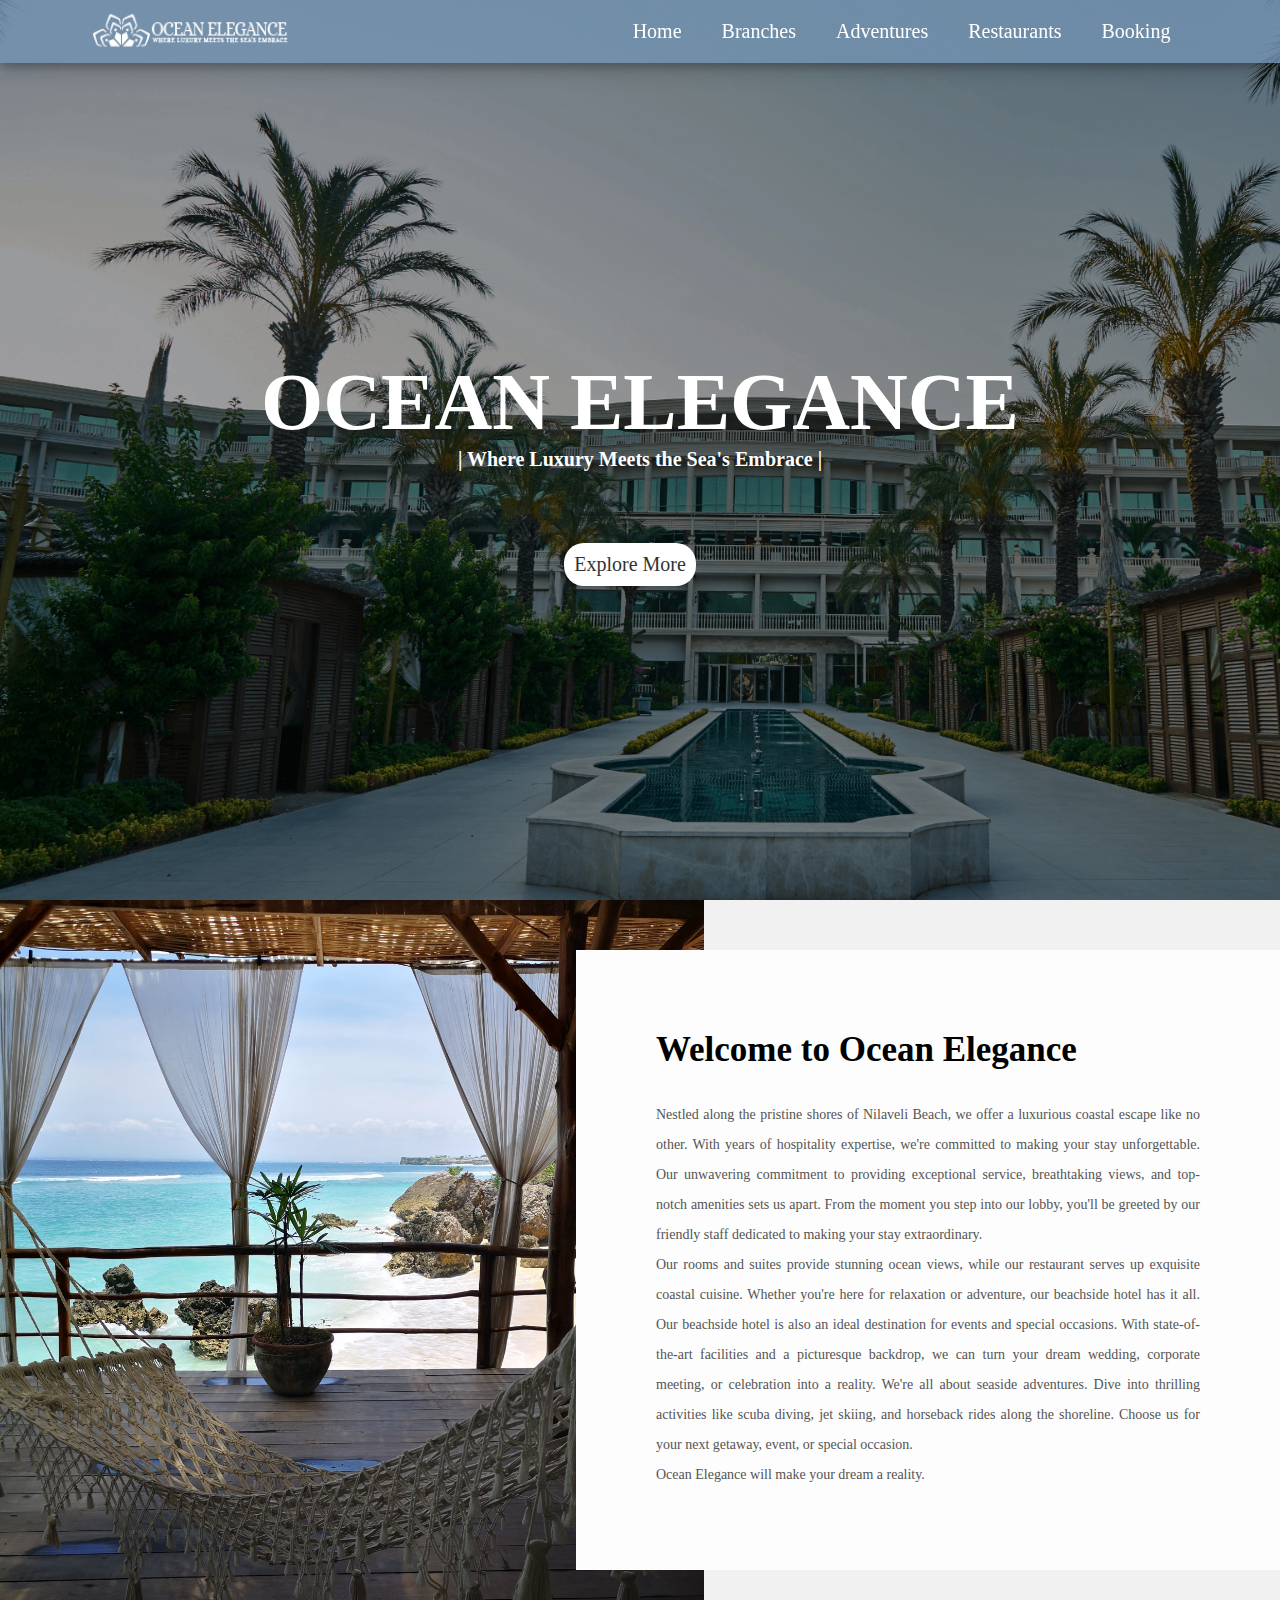
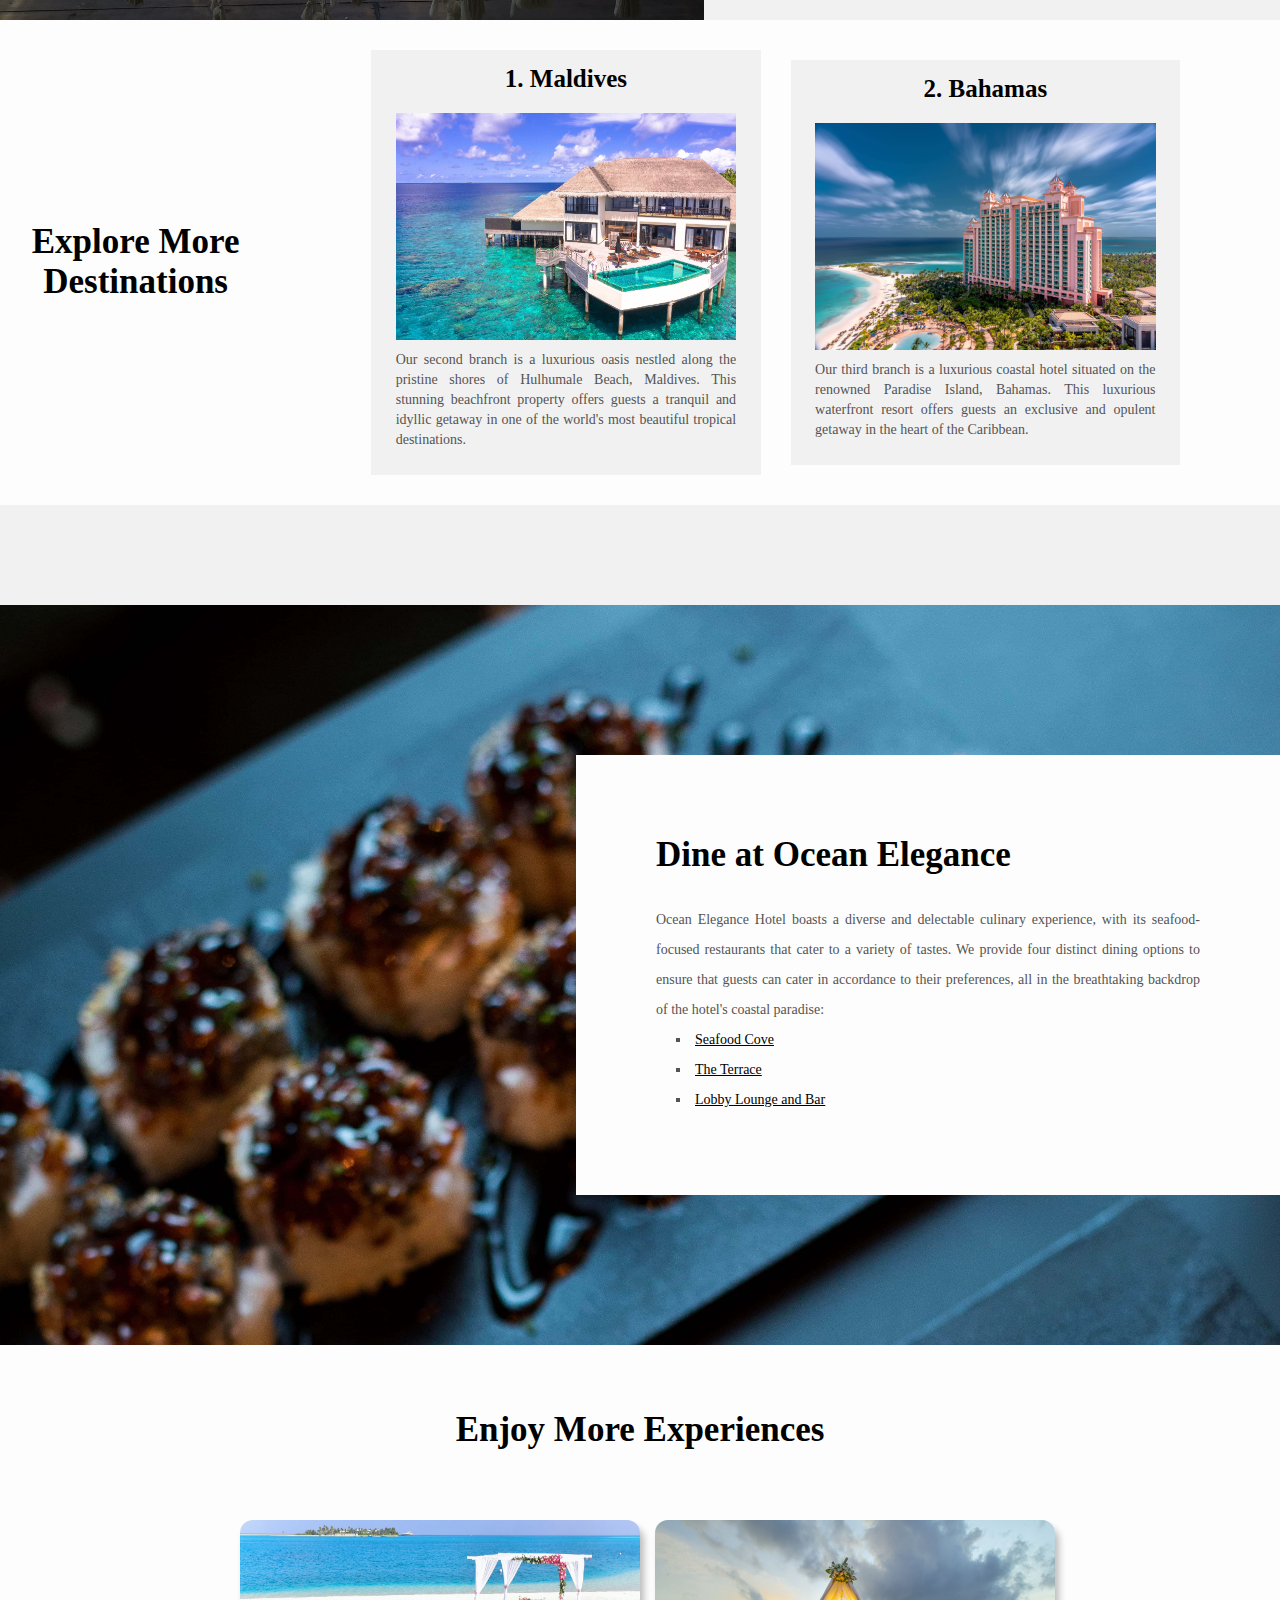
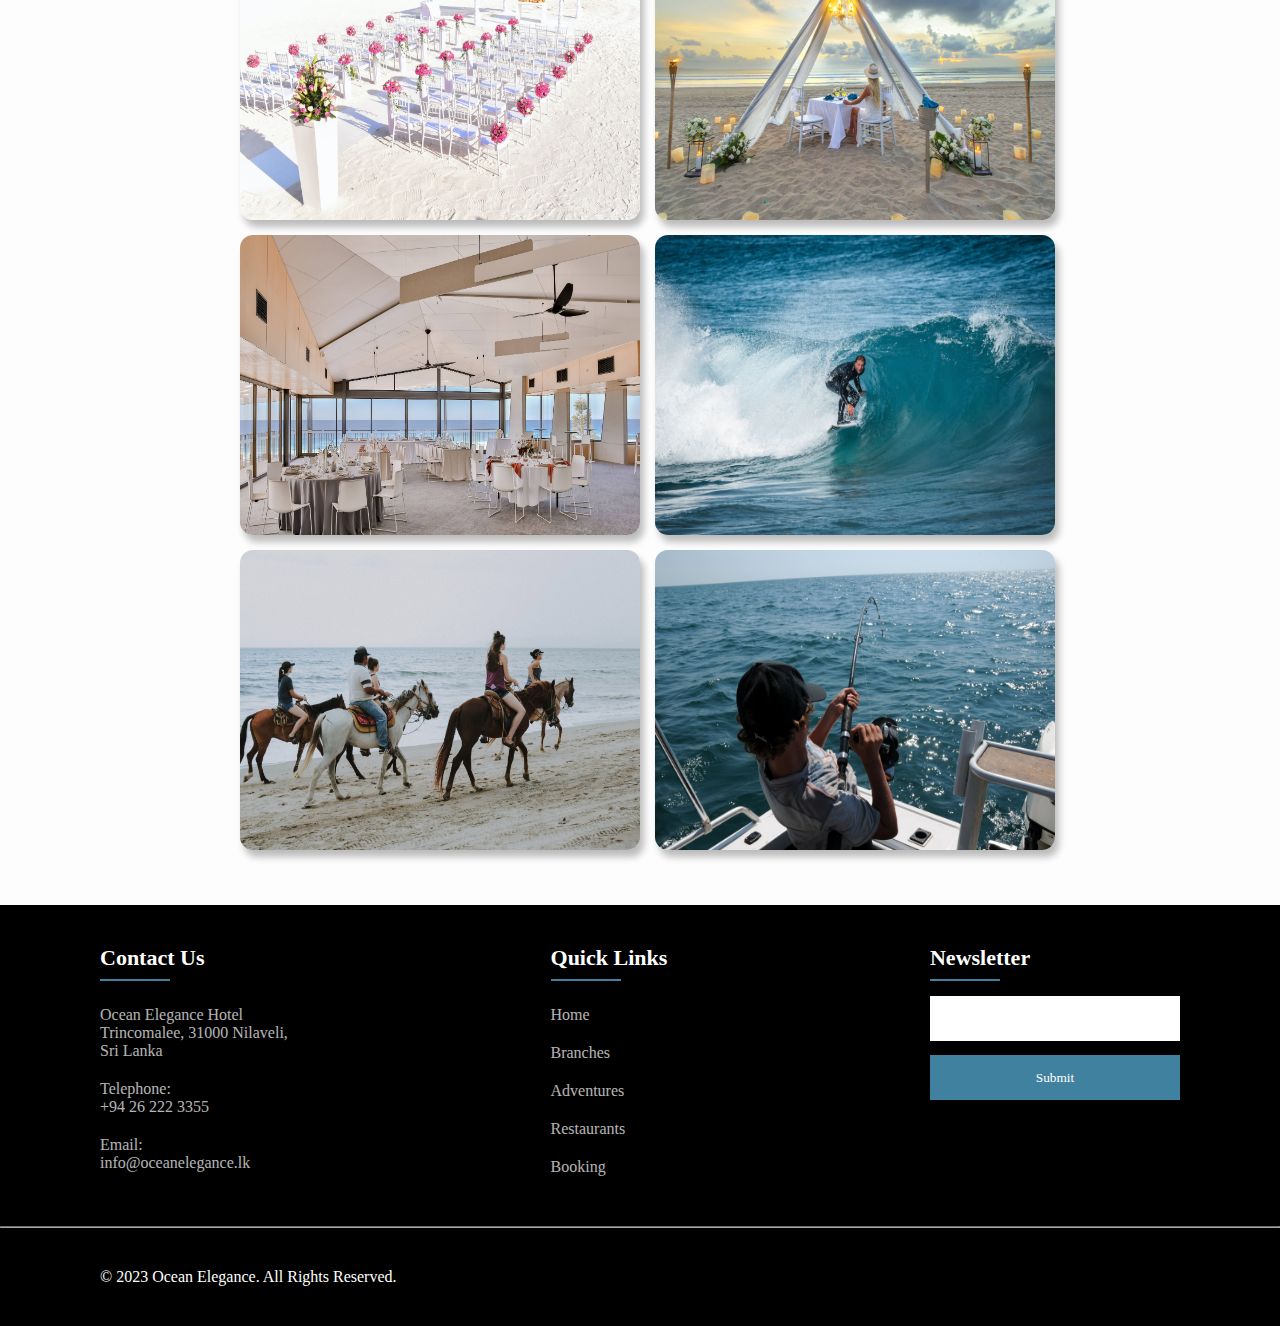
<file: index.html>
<!DOCTYPE html>
<html lang="en">
    <head>
        <meta charset="utf-8">
        <meta name="viewport" content="width=device-width, initial-scale=1.0">
        <title>Welcome to Ocean Elegance</title>
        <link rel="icon" href="images/Favicon.png" type="image/x-icon">
        <link rel="stylesheet" type="text/css" href="style.css">
        <script src="main.js" defer></script>
    </head>

    <body>
        <header id="home">    
            <!-- NAVIGATION PANEL -->
            <div class="navigation">
                <a href="index.html" class="logo"><img src="images/logo.png"></a>
                
                <input type="checkbox" id="menu-bar"> <!-- RESPONSIVE NAVIGATION BAR -->
                <label for="menu-bar">Menu</label>

                <nav class="navbar">
                    <ul>
                        <li><a href="index.html">Home</a></li>
                        <li><a href="branches.html">Branches</a></li>
                        <li><a href="adventures.html">Adventures</a></li>
                        <li><a href="restaurants.html">Restaurants</a>
                            <ul><!-- DROPDOWN MENU -->
                                <li><a href="weddings.html">Weddings</a></li>
                                <li><a href="functions.html">Meetings and Events</a></li>
                            </ul>
                        </li>
                        <li><a href="booking.html">Booking</a></li>
                    </ul>
                </nav>
            </div>
            
            <!-- ELEMENTS ON HERO-IMAGE -->
            <div class="heading">
                <h1>Ocean Elegance</h1>
                <p>| Where Luxury Meets the Sea's Embrace |</p>
                <br>
                <br>
                <br>
                <br>
                <a class="button" href="#firstSection">Explore More</a>
            </div>
        </header>
        
        <!-- MAIN - SECTION 1 -->
        <section class="first-section" id="firstSection">
            <div class="about-section">
                <div class="inner-container">
                    <h1>Welcome to Ocean Elegance</h1>
                    <p class="text">
                            Nestled along the pristine shores of Nilaveli Beach, we offer a luxurious coastal escape like no other. With years of hospitality expertise, we're committed to making your stay unforgettable.
            
                            Our unwavering commitment to providing exceptional service, breathtaking views, and top-notch amenities sets us apart. From the moment you step into our lobby, you'll be greeted by our friendly staff dedicated to making your stay extraordinary.<br>
            
                            Our rooms and suites provide stunning ocean views, while our restaurant serves up exquisite coastal cuisine. Whether you're here for relaxation or adventure, our beachside hotel has it all.
            
                            Our beachside hotel is also an ideal destination for events and special occasions. With state-of-the-art facilities and a picturesque backdrop, we can turn your dream wedding, corporate meeting, or celebration into a reality.
            
                            We're all about seaside adventures. Dive into thrilling activities like scuba diving, jet skiing, and horseback rides along the shoreline.
            
                            Choose us for your next getaway, event, or special occasion.<br>
                            Ocean Elegance will make your dream a reality.
                    </p>
                </div>
            </div>
        </section>
        
        
        <!-- MAIN SECTION - 2 -->
        <section class="second-section">
            <div class="branches-section">
                <h1>Explore More Destinations</h1>

                <div class="inner-container1">
                    <ol>
                        <li><a href="branches.html">Maldives</a></li>
                    </ol>
                    <img src="images/image2.jpg">
                    <p>Our second branch is a luxurious oasis nestled along the pristine shores of Hulhumale Beach, Maldives. 
                        This stunning beachfront property offers guests a tranquil and idyllic getaway in one of the world's most beautiful tropical destinations.</p>
                </div>

                <div class="inner-container2">
                    <ol start="2">
                        <li><a href="branches.html">Bahamas</a></li>
                    </ol>
                    <img src="images/image3.jpg">
                    <p>Our third branch is a luxurious coastal hotel situated on the renowned Paradise Island, Bahamas. 
                        This luxurious waterfront resort offers guests an exclusive and opulent getaway in the heart of the Caribbean.</p>
                </div>
            </div>
        </section>

        <!-- MAIN SECTION - 3 -->
        <section class="third-section">
            <div class="restaurants-section">
                <div class="inner-container3">
                    <h1>Dine at Ocean Elegance</h1>
                    <p>
                        Ocean Elegance Hotel boasts a diverse and delectable culinary experience, with its seafood-focused restaurants that cater to a variety of tastes. 
                        We provide four distinct dining options to ensure that guests can cater in accordance to their preferences, all in the breathtaking backdrop of the hotel's coastal paradise:<br>
                    </p>
                    <ul>
                        <li><a href="restaurants.html">Seafood Cove</a></li>
                        <li><a href="restaurants.html">The Terrace</a></li>
                        <li><a href="restaurants.html">Lobby Lounge and Bar</a></li>
                    </ul>
                </div>
            </div>
        </section>

        <!-- MAIN SECTION - 4 -->
        <section class="fourth-section">
            <div class="more-section">
                <h1>Enjoy More Experiences</h1>

                <div>
                    <img src="images/image5.jpg">
                    <img src="images/image6.jpg">
                    <img src="images/image7.jpeg">
                    <img src="images/image8.jpg">
                    <img src="images/image9.jpg">
                    <img src="images/image10.jpg">
                </div>
            </div>
        </section>

        <!-- FOOTER -->
        <footer>
            <div class="container">
                <div class="row">
                    <div class="column">
                        <h4>Contact Us</h4>
                        <p>Ocean Elegance Hotel<br>Trincomalee, 31000 Nilaveli,<br>Sri Lanka</p>
                        <p>Telephone:<br>+94 26 222 3355</p>
                        <p>Email:<br>info@oceanelegance.lk</p>
                    </div>

                    <div class="column">
                        <h4>Quick Links</h4>
                        <ul>
                            <li><a href="index.html">Home</a></li>
                            <li><a href="branches.html">Branches</a></li>
                            <li><a href="adventures.html">Adventures</a></li>
                            <li><a href="restaurants.html">Restaurants</a></li>
                            <li><a href="booking.html">Booking</a></li>
                        </ul>
                    </div>

                    <div class="column">
                        <h4>Newsletter</h4>
                        <form action="">
                            <input type="text" placeholder="Email Address" class="inputEmail">
                            <input type="submit" value="Submit" class="inputSubmit">
                        </form>
                    </div>
                </div>
                <hr>
                <div class="row">
                    <div class="col">
                        <p>&copy; 2023 Ocean Elegance. All Rights Reserved.</p>
                    </div>
                </div>
            </div>

            <!-- References of the images used above

            Akyurt, E. (2019) Grey concrete building · Free stock photo, Pexels. Available at: https://www.pexels.com/photo/grey-concrete-building-3011575/.

            Allah, A.A. (2022) Beach Pavilion with a Hammock on a Tropical Coast · Free Stock Photo, Pexels. Available at: https://www.pexels.com/photo/beach-pavilion-with-a-hammock-on-a-tropical-coast-10880329/.

            Maldives, A.P. (2021) A beautiful floating villa · Free stock photo, Pexels. Available at: https://www.pexels.com/photo/a-beautiful-floating-villa-9482132/.

            Ewing, S. (2023) The Reef at Atlantis Hotel, Bahamas · Free Stock photo, Pexels. Available at: https://www.pexels.com/photo/the-reef-at-atlantis-hotel-bahamas-15925413/.

            Boltneva, V. (2019) Steamed food with leafs on table · Free Stock photo, Pexels. Available at: https://www.pexels.com/photo/steamed-food-with-leafs-on-table-1833349/.

            Maldives, A.P. (2017) White Beach Wedding Setting · Free Stock photo, Pexels. Available at: https://www.pexels.com/photo/white-beach-wedding-setting-169197/.

            Bali Mandira Beach Resort & Spa (2019) Bali Private Romantic Dinner | On The Beach - Bali Mandira Beach Resort. Available at: https://www.balimandira.com/romantic-dinners/.

            Australia, A.W. (no date) Sunshine Beach SLSC | Wedding Venues | Sunshine Beach | ABIA Weddings. Available at: https://abia.com.au/sunshine-beach/wedding-venues/sunshine-beach-slsc.

            Dawson, J. (2020) A Man Surfing · Free stock photo, Pexels. Available at: https://www.pexels.com/photo/a-man-surfing-4757956/.

            Bianca (2018) People riding horses on beach · Free stock photo, Pexels. Available at: https://www.pexels.com/photo/people-riding-horses-on-beach-1236028/.

            McAllister, W. (2020) Photo of man fishing · Free stock photo, Pexels. Available at: https://www.pexels.com/photo/photo-of-man-fishing-3793366/. -->
            
        </footer>
    </body>
</html>
</file>
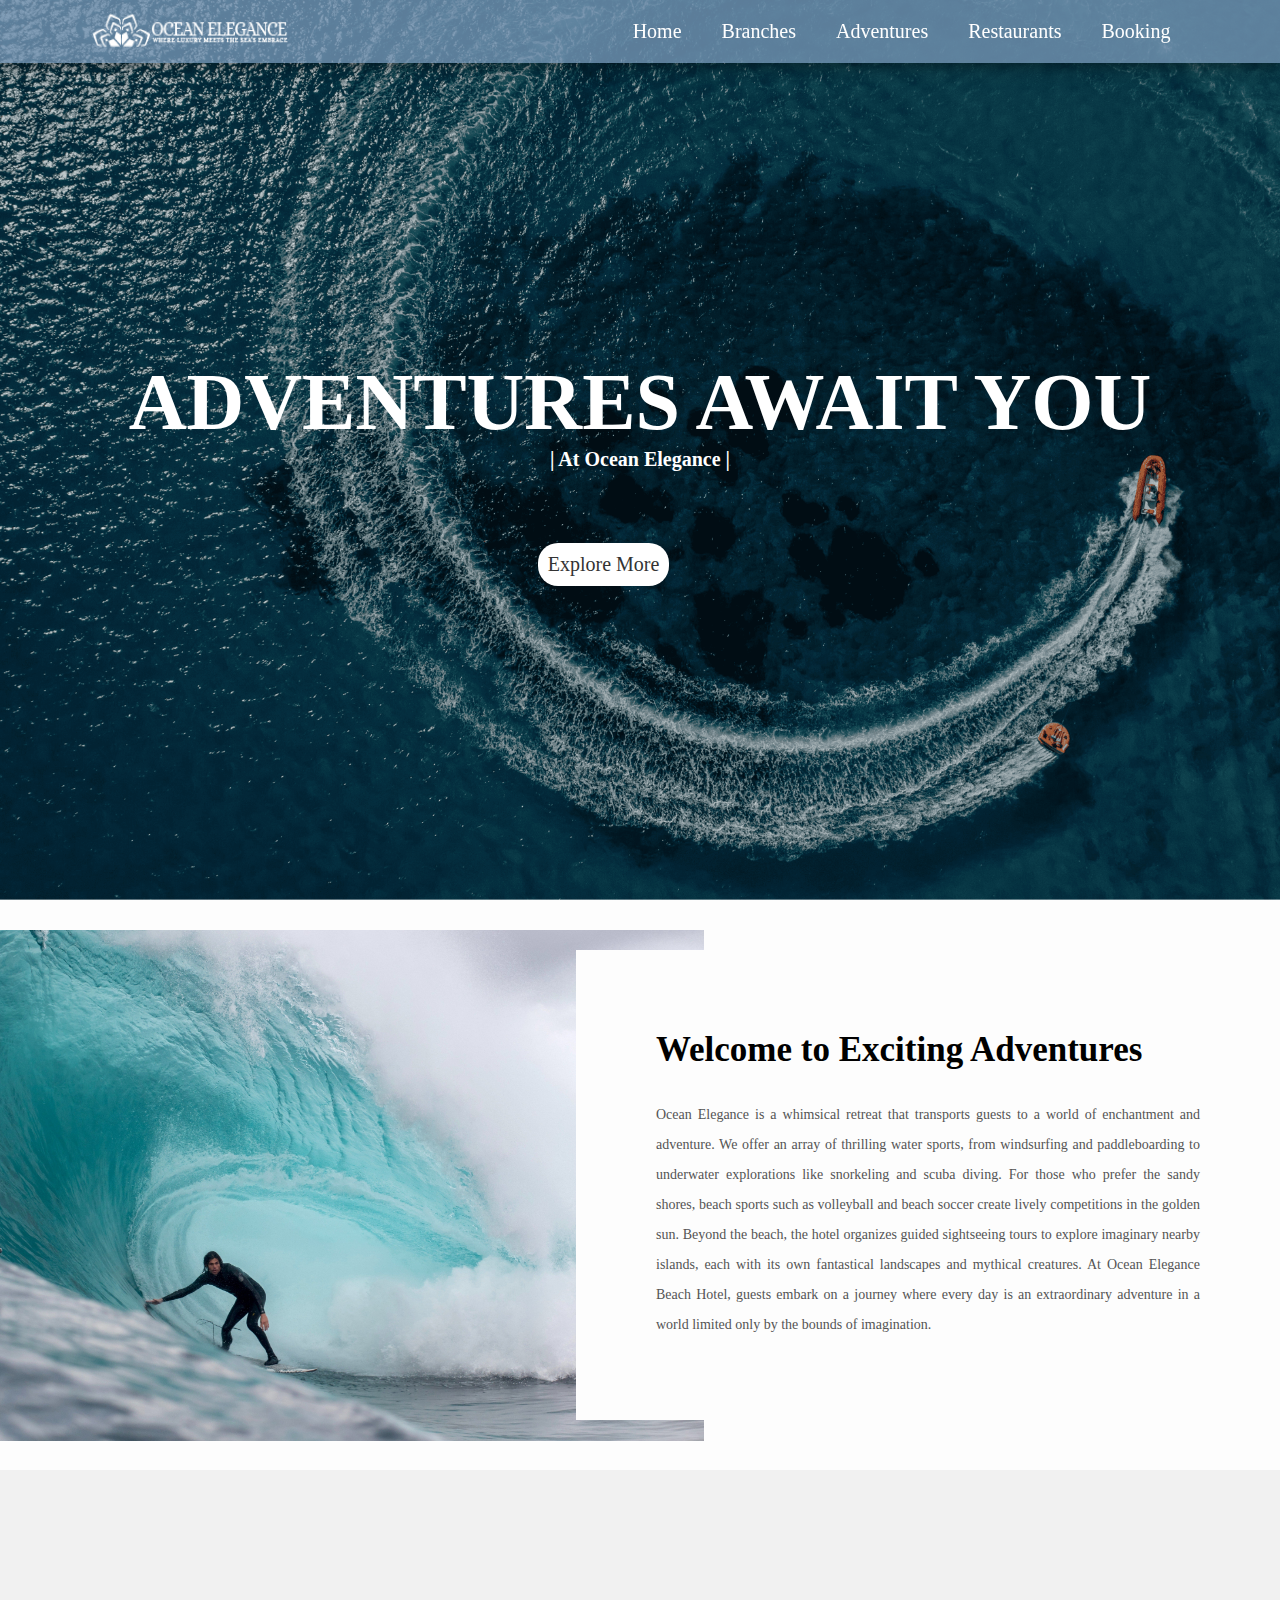
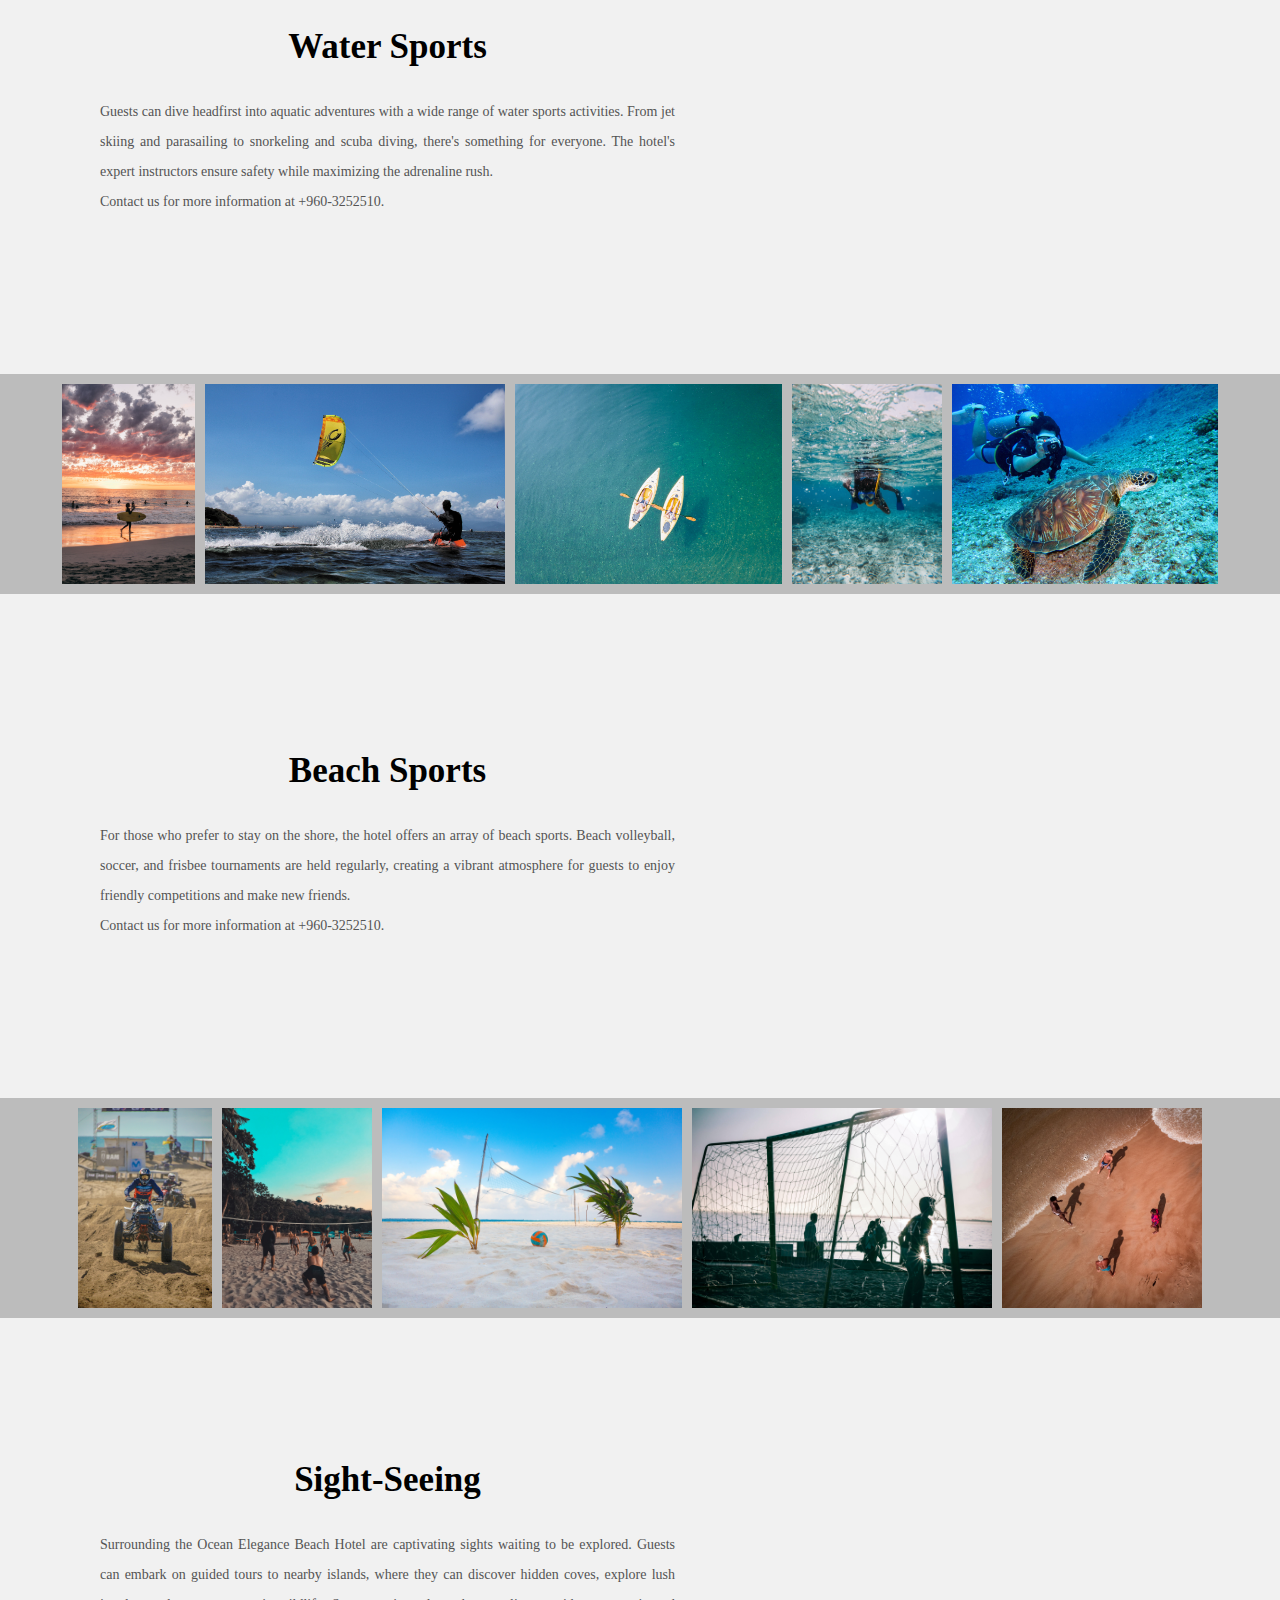
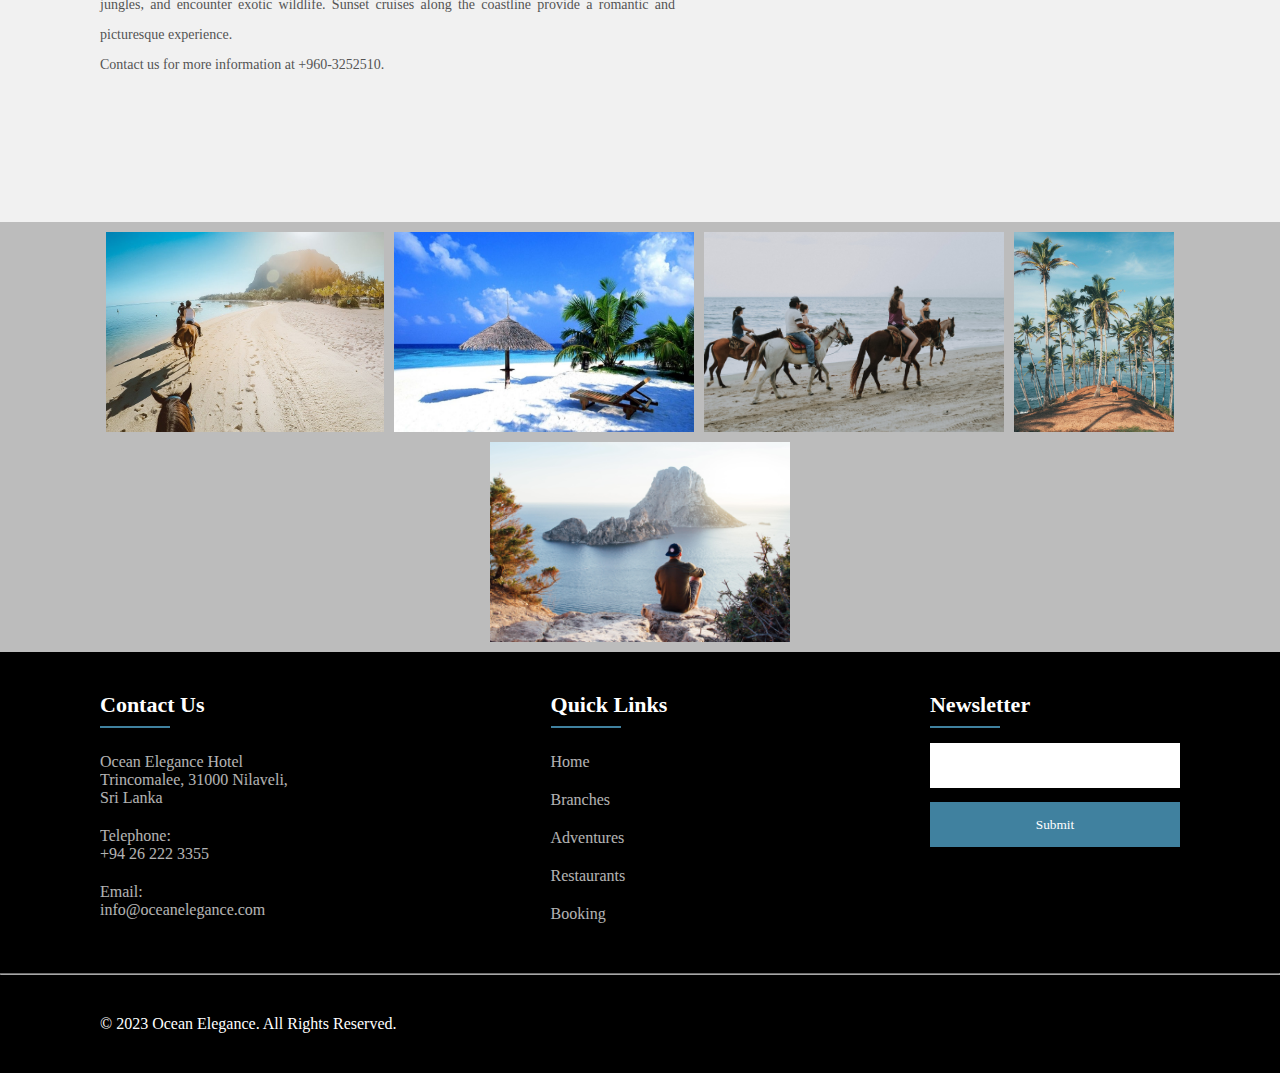
<file: adventures.html>
<!DOCTYPE html>
<html>
    <head>
        <meta charset="utf-8">
        <meta name="viewport" content="width=device-width, initial-scale=1.0">
        <title>Adventures at Ocean Elegance</title>
        <link rel="icon" href="images/Favicon.png" type="image/x-icon">
        <link rel="stylesheet" type="text/css" href="style.css">
        <script src="main.js" defer></script>
    </head>

    <header id="adventures">
        <!-- NAVIGATION PANEL -->
        <div class="navigation">
            <a href="index.html" class="logo"><img src="images/logo.png"></a>
            
            <input type="checkbox" id="menu-bar"> <!-- RESPONSIVE NAVIGATION BAR -->
            <label for="menu-bar">Menu</label>

            <nav class="navbar">
                <ul>
                    <li><a href="index.html">Home</a></li>
                    <li><a href="branches.html">Branches</a></li>
                    <li><a href="adventures.html">Adventures</a></li>
                    <li><a href="restaurants.html">Restaurants</a>
                        <ul><!-- DROPDOWN MENU -->
                            <li><a href="weddings.html">Weddings</a></li>
                            <li><a href="functions.html">Meetings and Events</a></li>
                        </ul>
                    </li>
                    <li><a href="booking.html">Booking</a></li>
                </ul>
            </nav>
        </div>
        
        <!-- ELEMENTS ON HERO-IMAGE -->
        <div class="heading">
            <h1>Adventures Await You</h1>
            <p>| At Ocean Elegance |</p>
            <br>
            <br>
            <br>
            <br>
            <a class="button" href="#firstSection">Explore More</a>
        </div>
    </header>

    <!-- MAIN - SECTION 1 -->
    <section class="adventures-first-section" id="firstSection">
        <div class="adventures-intro-section">
            <div class="adventures-inner-container1">
                <h1>Welcome to Exciting Adventures</h1>
                <p class="text">
                    Ocean Elegance is a whimsical retreat that transports guests to a world of enchantment and adventure. 
                    We offer an array of thrilling water sports, from windsurfing and paddleboarding to underwater explorations like snorkeling and scuba diving. 
                    For those who prefer the sandy shores, beach sports such as volleyball and beach soccer create lively competitions in the golden sun. 
                    Beyond the beach, the hotel organizes guided sightseeing tours to explore imaginary nearby islands, each with its own fantastical landscapes and mythical creatures. 
                    At Ocean Elegance Beach Hotel, guests embark on a journey where every day is an extraordinary adventure in a world limited only by the bounds of imagination.
                </p>
            </div>
        </div>
    </section>

    <!-- MAIN - SECTION 2 -->
    <section class="adventures-second-section">
        <div class="adventures-watersports-section">
            <div class="col content-col">
                <h1>Water Sports</h1>
                <p>Guests can dive headfirst into aquatic adventures with a wide range of water sports activities. 
                    From jet skiing and parasailing to snorkeling and scuba diving, there's something for everyone. 
                    The hotel's expert instructors ensure safety while maximizing the adrenaline rush.

                    <br>Contact us for more information at +960-3252510.</p>
            </div>
            <div class="col map-col">
                <iframe src="https://www.google.com/maps/embed?pb=!1m18!1m12!1m3!1d63102.821643209456!2d81.15346744084165!3d8.698544131216085!2m3!1f0!2f0!3f0!3m2!1i1024!2i768!4f13.1!3m3!1m2!1s0x3afbbfb09eed1271%3A0x6eba10b3ef82c431!2sNilaveli%20Beach!5e0!3m2!1sen!2slk!4v1694301685866!5m2!1sen!2slk" width="600" height="450" style="border:0;" allowfullscreen="" loading="lazy" referrerpolicy="no-referrer-when-downgrade"></iframe>            </div>
            </div>

        <div class="adventures-watersports-section">
            <div class="image-gallery">
                <img src="images/image23.jpg">
                <img src="images/image24.jpg">
                <img src="images/image25.jpg">
                <img src="images/image26.jpg">
                <img src="images/image27.jpg">
            </div>
        </div>
    </section>

    <!-- MAIN - SECTION 3 -->
    <section class="adventures-third-section">
        <div class="adventures-beachsports-section">
            <div class="col content-col">
                <h1>Beach Sports</h1>
                <p>For those who prefer to stay on the shore, the hotel offers an array of beach sports. Beach volleyball, soccer, and frisbee tournaments are held regularly, creating a vibrant atmosphere for guests to enjoy friendly competitions and make new friends.

                    <br>Contact us for more information at +960-3252510.</p>
            </div>
            <div class="col map-col">
                <iframe src="https://www.google.com/maps/embed?pb=!1m18!1m12!1m3!1d63102.821643209456!2d81.15346744084165!3d8.698544131216085!2m3!1f0!2f0!3f0!3m2!1i1024!2i768!4f13.1!3m3!1m2!1s0x3afbbfb09eed1271%3A0x6eba10b3ef82c431!2sNilaveli%20Beach!5e0!3m2!1sen!2slk!4v1694301685866!5m2!1sen!2slk" width="600" height="450" style="border:0;" allowfullscreen="" loading="lazy" referrerpolicy="no-referrer-when-downgrade"></iframe>            </div>
            </div>

        <div class="adventures-beachsports-section">
            <div class="image-gallery">
                <img src="images/image28.jpg">
                <img src="images/image29.jpg">
                <img src="images/image30.jpg">
                <img src="images/image31.jpg">
                <img src="images/image32.jpg">
            </div>
        </div>
    </section>

    <!-- MAIN - SECTION 4 -->
    <section class="adventures-fourth-section">
        <div class="adventures-sightsee-section">
            <div class="col content-col">
                <h1>Sight-Seeing</h1>
                <p>Surrounding the Ocean Elegance Beach Hotel are captivating sights waiting to be explored. Guests can embark on guided tours to nearby islands, where they can discover hidden coves, explore lush jungles, and encounter exotic wildlife. Sunset cruises along the coastline provide a romantic and picturesque experience.

                    <br>Contact us for more information at +960-3252510.</p>
            </div>
            <div class="col map-col">
                <iframe src="https://www.google.com/maps/embed?pb=!1m18!1m12!1m3!1d63102.821643209456!2d81.15346744084165!3d8.698544131216085!2m3!1f0!2f0!3f0!3m2!1i1024!2i768!4f13.1!3m3!1m2!1s0x3afbbfb09eed1271%3A0x6eba10b3ef82c431!2sNilaveli%20Beach!5e0!3m2!1sen!2slk!4v1694301685866!5m2!1sen!2slk" width="600" height="450" style="border:0;" allowfullscreen="" loading="lazy" referrerpolicy="no-referrer-when-downgrade"></iframe>            </div>
            </div>

        <div class="adventures-sightsee-section">
            <div class="image-gallery">
                <img src="images/image33.jpg">
                <img src="images/image34.jpg">
                <img src="images/image35.jpg">
                <img src="images/image36.jpg">
                <img src="images/image37.jpg">
            </div>
        </div>
    </section>
    
    <footer>
        <div class="container">
            <div class="row">
                <div class="column">
                    <h4>Contact Us</h4>
                    <p>Ocean Elegance Hotel<br>Trincomalee, 31000 Nilaveli,<br>Sri Lanka</p>
                    <p>Telephone:<br>+94 26 222 3355</p>
                    <p>Email:<br>info@oceanelegance.com</p>
                </div>

                <div class="column">
                    <h4>Quick Links</h4>
                    <ul>
                        <li><a href="index.html">Home</a></li>
                        <li><a href="branches.html">Branches</a></li>
                        <li><a href="adventures.html">Adventures</a></li>
                        <li><a href="restaurants.html">Restaurants</a></li>
                        <li><a href="booking.html">Booking</a></li>
                    </ul>
                </div>

                <div class="column">
                    <h4>Newsletter</h4>
                    <form action="">
                        <input type="text" placeholder="Email Address" class="inputEmail">
                        <input type="submit" value="Submit" class="inputSubmit">
                    </form>
                </div>
            </div>
            <hr>
            <div class="row">
                <div class="col">
                    <p>&copy; 2023 Ocean Elegance. All Rights Reserved.</p>
                </div>
            </div>
        </div>

        <!--References
        Kurt, A. (2022) Motor Boat with Motor Skier on Sea · Free Stock Photo, Pexels. Available at: https://www.pexels.com/photo/motor-boat-with-motor-skier-on-sea-12778427/.
        Garcia, J. (2020) Man Surfing on Ocean Waves · Free Stock photo, Pexels. Available at: https://www.pexels.com/photo/man-surfing-on-ocean-waves-6230131/.
        Claire, R. (2020) Faceless people surfing in ocean at sunset · Free Stock Photo, Pexels. Available at: https://www.pexels.com/photo/faceless-people-surfing-in-ocean-at-sunset-4577846/.
        Pixabay (2017) Man surfing on the Beach · Free Stock Photo, Pexels. Available at: https://www.pexels.com/photo/man-surfing-on-the-beach-248570/.
        Lassen, J. (2019) Bird’s Eye view of two people canoeing on body of water · Free Stock photo, Pexels. Available at: https://www.pexels.com/photo/bird-s-eye-view-of-two-people-canoeing-on-body-of-water-2404667/.
        Photos, M. (2023) Underwater picture of a person snorkeling · Free stock photo, Pexels. Available at: https://www.pexels.com/photo/underwater-picture-of-a-person-snorkeling-16604581/.
        Segal, R. (2018) Person Takes Photo Of Tortoise · Free Stock Photo, Pexels. Available at: https://www.pexels.com/photo/person-takes-photo-of-tortoise-1645028/.
        Lopez, G. (2023) People riding on quad bikes on the beach · Free stock photo, Pexels. Available at: https://www.pexels.com/photo/people-riding-on-quad-bikes-on-the-beach-18158112/.
        Ibera, J. (2018) Group of people playing beach volleyball on shore · Free Stock photo, Pexels. Available at: https://www.pexels.com/photo/group-of-people-playing-beach-volleyball-on-shore-1320761/.
        Ton, M. (2020) Photo of a blue and orange volleyball on the sand · Free Stock photo, Pexels. Available at: https://www.pexels.com/photo/photo-of-a-blue-and-orange-volleyball-on-the-sand-4269595/.
        Göktay, S. (2016) Man standing on a golf goal near the body of water · Free Stock photo, Pexels. Available at: https://www.pexels.com/photo/man-standing-on-a-golf-goal-near-the-body-of-water-94953/.
        Silva, W. (2022) Drone shot of a group of people playing soccer at the beach · Free stock photo, Pexels. Available at: https://www.pexels.com/photo/drone-shot-of-a-group-of-people-playing-soccer-at-the-beach-10875120/.
        Sjöström, O. (2018) Person standing on dirt surrounded by coconut trees · Free Stock photo, Pexels. Available at: https://www.pexels.com/photo/person-standing-on-dirt-surrounded-by-coconut-trees-1005417/.
        Riccardo (2017) Rear view of man sitting on rock by sea · Free Stock photo, Pexels. Available at: https://www.pexels.com/photo/rear-view-of-man-sitting-on-rock-by-sea-307008/.
        Bianca (2018b) People riding horses on beach · Free stock photo, Pexels. Available at: https://www.pexels.com/photo/people-riding-horses-on-beach-1236028/.
        Fernando, S. (2015) “A treasure of dreams just waiting to open - Nilaveli Beach,” www.news.lk [Preprint]. Available at: https://www.news.lk/news/sports-travel/item/7176-a-treasure-of-dreams-just-waiting-to-open-nilaveli-beach.
        Mauritius Explored (2020) Top places to go horse riding in Mauritius | Beach | Forest | Domaine. Available at: https://mauritiusexplored.com/top-activities-mauritius/horse-riding-in-mauritius/.
        -->
    </footer>
</html>
</file>
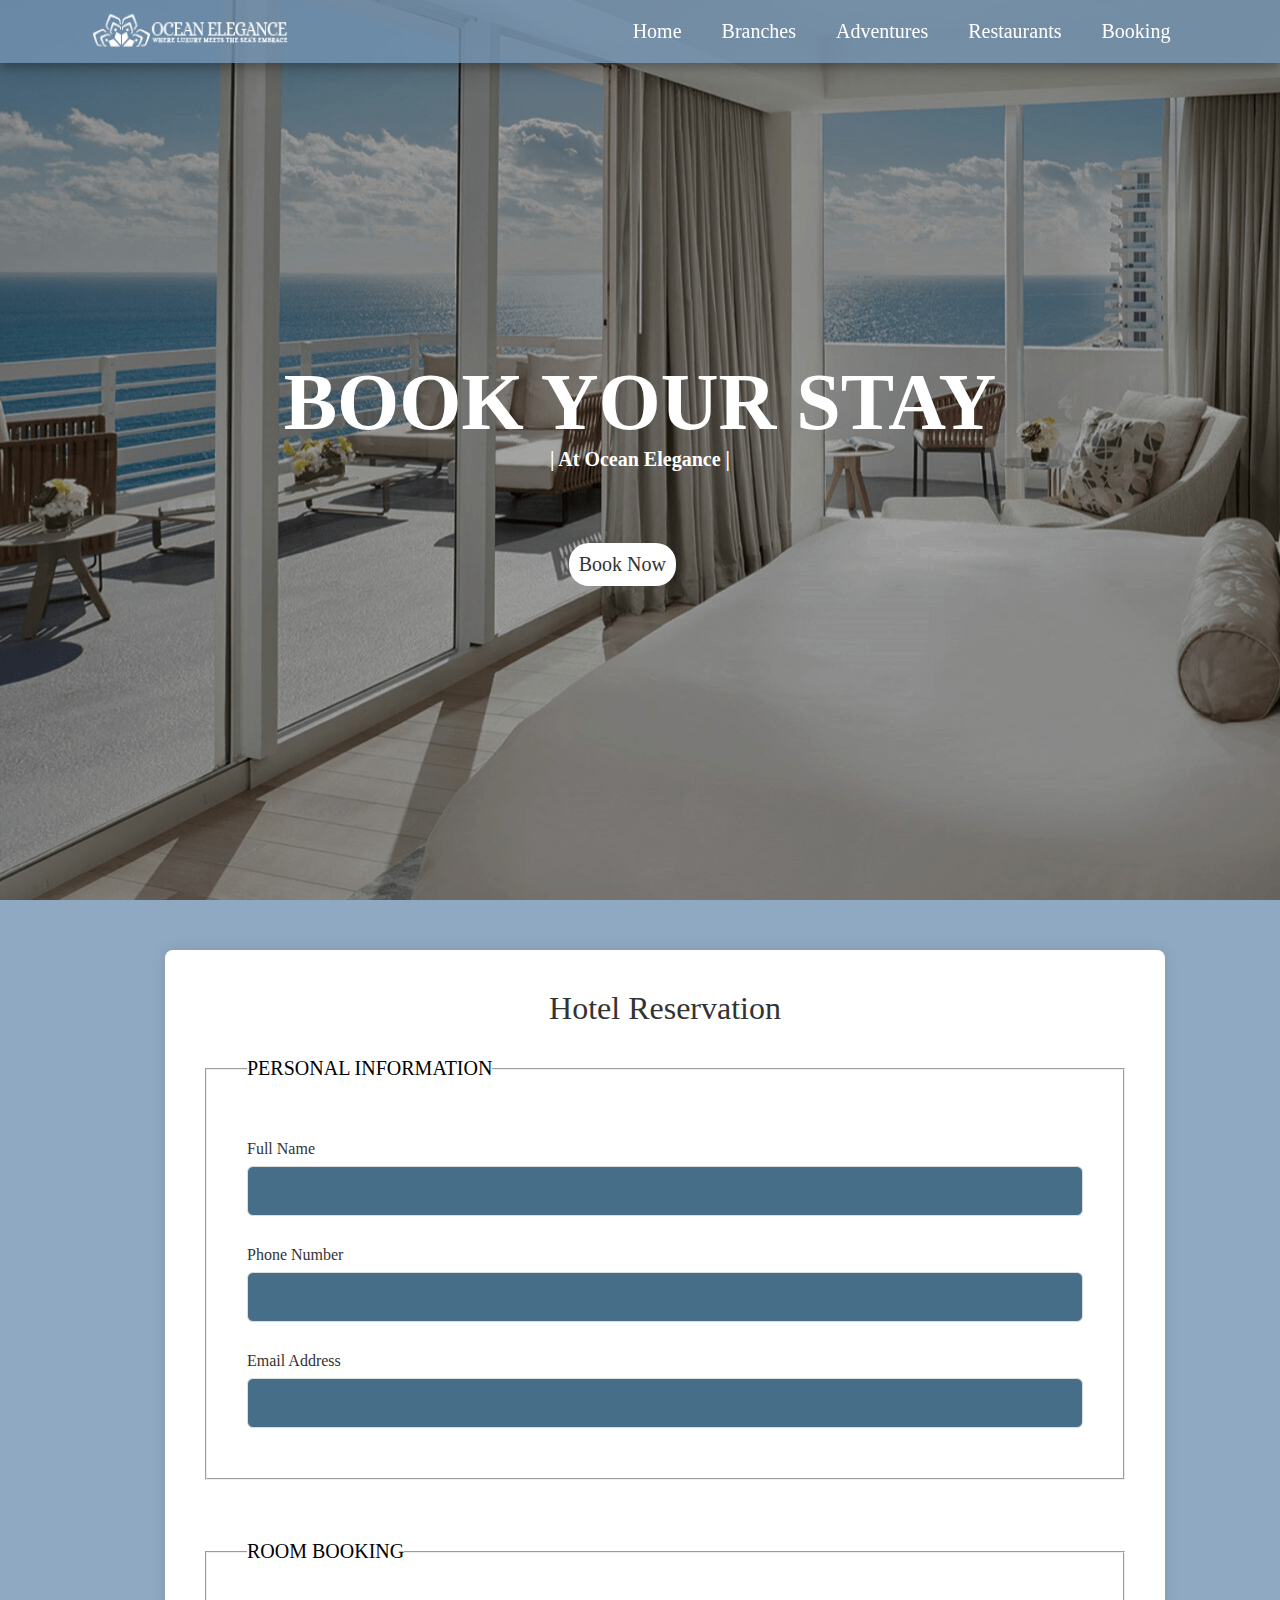
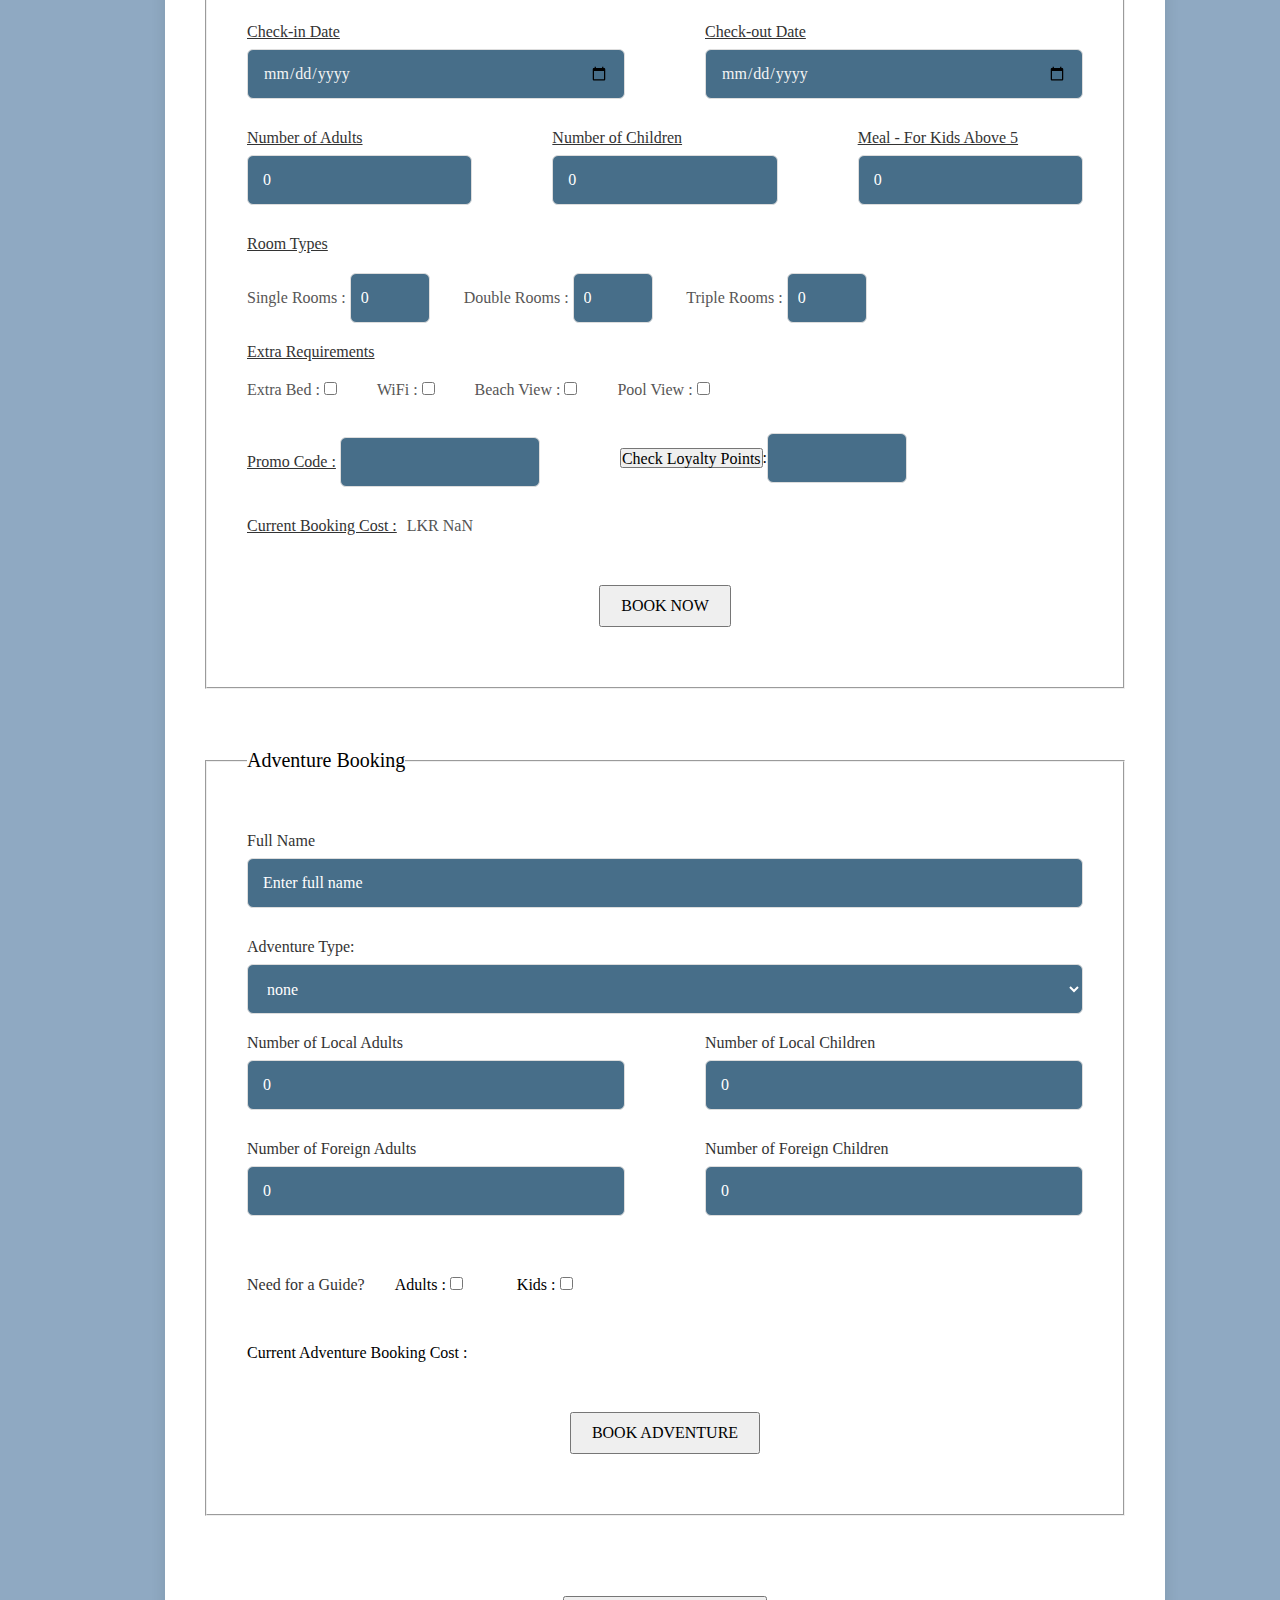
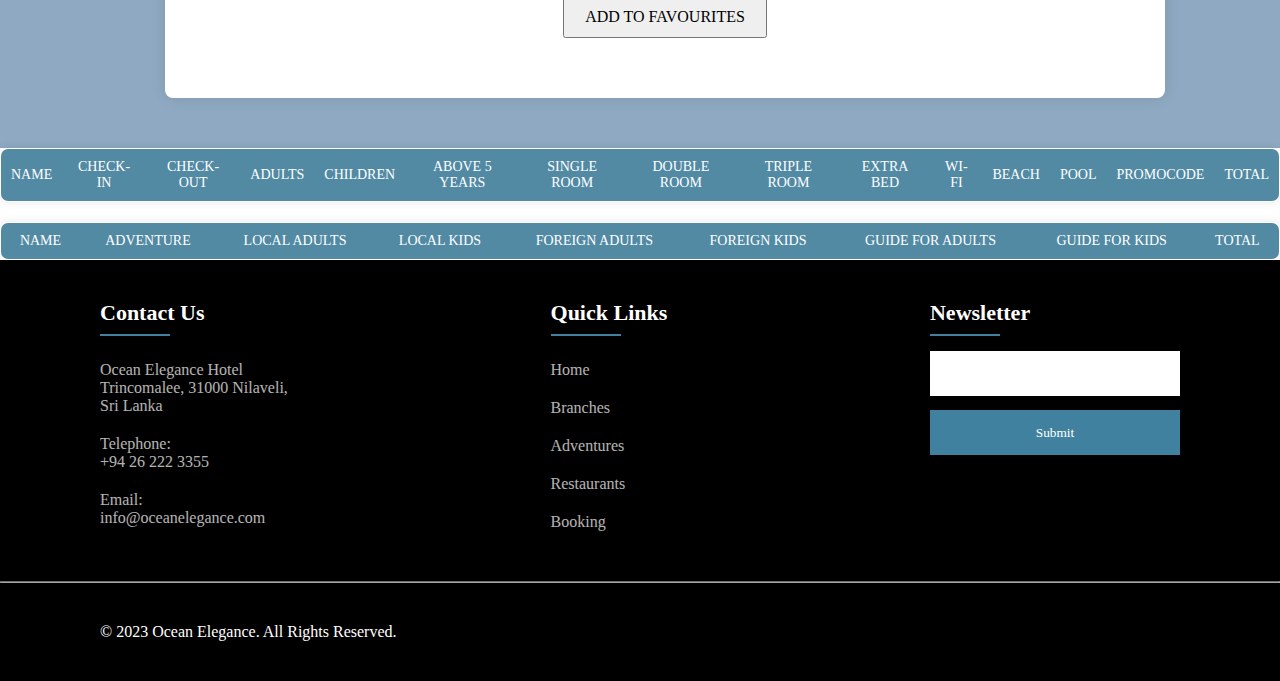
<file: booking.html>
<!DOCTYPE html>
<html lang="en">
    <head>
        <meta charset="utf-8">
        <meta name="viewport" content="width=device-width, initial-scale=1.0">
        <title>Booking Your Stay with Ocean Elegance</title>
        <link rel="icon" href="images/Favicon.png" type="image/x-icon">
        <link rel="stylesheet" type="text/css" href="style.css">
        <script src="main.js" defer></script>
    </head>

    <body>
        <header id="booking">
            <!-- NAVIGATION PANEL -->
            <div class="navigation">
                <a href="index.html" class="logo"><img src="images/logo.png" alt="hotelLogo"></a>
                
                <input type="checkbox" id="menu-bar"> <!-- RESPONSIVE NAVIGATION BAR -->
                <label for="menu-bar">Menu</label>
    
                <nav class="navbar">
                    <ul>
                        <li><a href="index.html">Home</a></li>
                        <li><a href="branches.html">Branches</a></li>
                        <li><a href="adventures.html">Adventures</a></li>
                        <li><a href="restaurants.html">Restaurants</a>
                            <ul><!-- DROPDOWN MENU -->
                                <li><a href="weddings.html">Weddings</a></li>
                                <li><a href="functions.html">Meetings and Events</a></li>
                            </ul>
                        </li>
                        <li><a href="booking.html">Booking</a></li>
                    </ul>
                </nav>
            </div>
            
            <!-- ELEMENTS ON HERO-IMAGE -->
            <div class="heading">
                <h1>Book Your Stay</h1>
                <p>| At Ocean Elegance |</p>
                <br>
                <br>
                <br>
                <br>
                <a class="button" href="#booknow">Book Now</a>
            </div>
        </header>

        <!-- MAIN - SECTION 1 -->
        <section class="booking-class">
            <div class="form-container">
                <h1>Hotel Reservation</h1>
                
                <!--Personal Information Form-->
                <form id="book-form" action="#" class="form">
                    <fieldset>
                        <legend>PERSONAL INFORMATION</legend>

                        <div class="input-box">
                            <label for="fullName">Full Name</label>
                            <input type="text" placeholder="" id="fullName" required>
                        </div>
        
                        <div class="input-box">
                            <label for="phoneNumber">Phone Number</label>
                            <input type="number" placeholdesr="" id="phoneNumber" required>
                        </div>
        
                        <div class="input-box">
                            <label for="email">Email Address</label>
                            <input type="email" placeholder="" id="email" required>
                        </div>
                    </fieldset>
                </form>

                <!--Room Booking Form-->
                <form id="book-form2" action="#" class="form">
                    <fieldset>
                        <legend>ROOM BOOKING</legend>
    
                        <div class="column">
                            <div class="input-box">
                                <label for="checkin"><u>Check-in Date</u></label>
                                <input type="date" id="checkin" name="date">
                            </div>
        
                            <div class="input-box">
                                <label for="checkout"><u>Check-out Date</u></label>
                                <input type="date" id="checkout" name="date">
                            </div>
                        </div>
    
                        <div class="column">
                            <div class="input-box">
                                <label for="adults"><u>Number of Adults</u></label>
                                <input type="number" placeholder="0" min="0" max="20" id="adults">
                            </div>
        
                            <div class="input-box">
                                <label for="noChildren"><u>Number of Children</u></label>
                                <input type="number" placeholder="0" min="0" max="20" id="noChildren">
                            </div>

                            <div class="input-box">
                                <label for="mealsKids"><u>Meal - For Kids Above 5</u></label>
                                <input type="number" placeholder="0" min="0" max="20" id="mealsKids">
                            </div>
                        </div>

                        <div class="input-box">
                            <label><u>Room Types</u></label>
                        </div>

                        <div class="room-types">
                            <label for="singleRooms">Single Rooms :</label>
                            <input placeholder="0" type="number" min="0" max="10" id="singleRooms">

                            <label for="doubleRooms">Double Rooms :</label>
                            <input placeholder="0" type="number" min="0" max="10" id="doubleRooms">

                            <label for="tripleRooms">Triple Rooms :</label>
                            <input placeholder="0" type="number" min="0" max="10" id="tripleRooms">
                        </div>

                        <div class="extra-requirements">
                            <label><u>Extra Requirements</u></label><br>

                            <div class="amenities">
                                <label>
                                    Extra Bed : <input type="checkbox" name="wifi" id="extraBed"> 
                                </label>
                                <label>
                                    WiFi : <input type="checkbox" name="wifi" id="wifi"> 
                                </label>
                                <label>
                                    Beach View : <input type="checkbox" name="beach-view" id="beachView"> 
                                </label>
                                <label>
                                    Pool View : <input type="checkbox" name="pool-view" id="poolView"> 
                                </label>
                            </div>
                        </div>
    

                        <div class="promo-and-loyalty">
                            <div class="promo">
                                <label for="promocode"><u>Promo Code :</u></label>
                                <input type="text" id="promocode">
                            </div>
                            
                            <div class="loyalty">
                                <button id="checkBtn">Check Loyalty Points</button>:
                                <span class="loyaltyBox" id="loyaltyBox"></span>
                            </div>
                        </div>

                        <div class="currentCosts">
                            <label class="currentBookLbl"><u>Current Booking Cost :</u></label>
                            <span class="currentBookOutput" id="currentBookOutput"></span>

                            <span class="overallBookOutput" id="overallBookOutput"></span>
                        </div>

                        <div class="bookNowBtns">
                            <button type="button" id="bookNow">BOOK NOW</button>
                        </div>
                    </fieldset>
                </form>

                <!--Adventure Booking Form-->
                <form id="book-form3" action="#" class="form">
                    <fieldset>
                        <legend>Adventure Booking</legend>

                        <div class="input-box">
                            <label for="advName">Full Name</label>
                            <input type="text" placeholder="Enter full name" id="advName" required>
                        </div>

                        <div class="input-box">
                            <label for="adventureType">Adventure Type:</label>
                            <select id="adventureType" required>
                                <option label="none" value="" disabled selected hidden></option>
                                <option value="Water Sports" id="advWater">Water Sports (Diving, Jet Skiing, Parasailing)</option>
                                <option value="Beach Sports" id="advBeach">Beach Sports (Volleyball, Soccer, Frisbee Tournaments)</option>
                                <option value="Sight-Seeing" id="advSightSee">Sight-Seeing (Island travelling, Wildlife travelling, Sunset Cruises)</option>
                            </select>
                        </div>

                        <div class="column">
                            <div class="input-box">
                                <label for="localAdults">Number of Local Adults</label>
                                <input type="number" placeholder="0" id="localAdults" required>
                            </div>
        
                            <div class="input-box">
                                <label for="localKids">Number of Local Children</label>
                                <input type="number" placeholder="0" id="localKids" required>
                            </div>
                        </div>

                        <div class="column">
                            <div class="input-box">
                                <label for="foreignAdults">Number of Foreign Adults</label>
                                <input type="number" placeholder="0" id="foreignAdults" required>
                            </div>
        
                            <div class="input-box">
                                <label for="foreignKids">Number of Foreign Children</label>
                                <input type="number" placeholder="0" id="foreignKids" required>
                            </div>
                        </div>

                        <div class="guide-select">
                            <label>Need for a Guide?</label>
                            <div class="guide-select-container">
                                Adults : <input type="checkbox" name="guide-adults" id="guideAdults">
                                Kids : <input type="checkbox" name="guide-kids" id="guideKids">
                            </div>
                        </div>

                        <div class="currentAdvCosts">
                            <label class="currentAdvLbl">Current Adventure Booking Cost :</label>
                            <span class="currentAdvOutput" id="currentAdvOutput"></span>

                            <span class="overallAdvOutput" id="overallAdvOutput"></span>
                        </div>

                        <div class="AdvBtns">
                            <button type="button" id="bookAdv">BOOK ADVENTURE</button>
                        </div>
                    </fieldset>

                    <div class="bookNowBtns">
                        <button id="favourites">ADD TO FAVOURITES</button>
                    </div>
                </form>
            </div>
        </section>

        <!--Display Tables of Room Booking Information-->
        <section class="detailsTable">
            <table class="bookTable">
                <thead>
                    <tr>
                        <td>NAME</td>
                        <td>CHECK-IN</td>
                        <td>CHECK-OUT</td>
                        <td>ADULTS</td>
                        <td>CHILDREN</td>
                        <td>ABOVE 5 YEARS</td>
                        <td>SINGLE ROOM</td>
                        <td>DOUBLE ROOM</td>
                        <td>TRIPLE ROOM</td>
                        <td>EXTRA BED</td>
                        <td>WI-FI</td>
                        <td>BEACH</td>
                        <td>POOL</td>
                        <td>PROMOCODE</td>
                        <td>TOTAL</td>
                    </tr>
                </thead>
                <tbody id="bookTableBody"></tbody>
            </table>     
        </section>

        <!--Display Table of Adventure Booking Information-->
        <section class="detailsTable">
            <table class="advTable">
                <thead>
                    <tr>
                        <td>NAME</td>
                        <td>ADVENTURE</td>
                        <td>LOCAL ADULTS</td>
                        <td>LOCAL KIDS</td>
                        <td>FOREIGN ADULTS</td>
                        <td>FOREIGN KIDS</td>
                        <td>GUIDE FOR ADULTS</td>
                        <td>GUIDE FOR KIDS</td>
                        <td>TOTAL</td>
                    </tr>
                </thead>
                <tbody id="advTableBody"></tbody>
            </table>     
        </section>
    
        <footer>
            <div class="container">
                <div class="row">
                    <div class="column">
                        <h4>Contact Us</h4>
                        <p>Ocean Elegance Hotel<br>Trincomalee, 31000 Nilaveli,<br>Sri Lanka</p>
                        <p>Telephone:<br>+94 26 222 3355</p>
                        <p>Email:<br>info@oceanelegance.com</p>
                    </div>
    
                    <div class="column">
                        <h4>Quick Links</h4>
                        <ul>
                            <li><a href="index.html">Home</a></li>
                            <li><a href="branches.html">Branches</a></li>
                            <li><a href="adventures.html">Adventures</a></li>
                            <li><a href="restaurants.html">Restaurants</a></li>
                            <li><a href="booking.html">Booking</a></li>
                        </ul>
                    </div>
    
                    <div class="column">
                        <h4>Newsletter</h4>
                        <form action="#">
                            <input type="text" placeholder="Email Address" class="inputEmail">
                            <input type="submit" value="Submit" class="inputSubmit">
                        </form>
                    </div>
                </div>
                <hr>
                <div class="row">
                    <div class="col">
                        <p>&copy; 2023 Ocean Elegance. All Rights Reserved.</p>
                    </div>
                </div>
            </div>
    
            <!--References
            Nast, C. (no date) Fontainebleau – Hotel review | Condé Nast Traveler. Available at: https://www.cntraveler.com/hotels/united-states/miami-beach/fontainebleau.
            Rahubovskiy, M. (2021) Contemporary bedroom Interior Design · Free Stock photo, Pexels. Available at: https://www.pexels.com/photo/contemporary-bedroom-interior-design-7598115/.
            Rahubovskiy, M. (2021a) Brown Bed Linen on Bed · Free Stock photo, Pexels. Available at: https://www.pexels.com/photo/brown-bed-linen-on-bed-8134771/.
            Modern luxury bedroom suite and bathroom Free Photo (2020) Freepik. Available at: https://www.freepik.com/free-photo/modern-luxury-bedroom-suite-bathroom_10332634.htm#query=luxury%20hotel%20suite%20rooms&position=17&from_view=search&track=ais.
        -->    
        </footer>
    </body> 
</html>
</file>
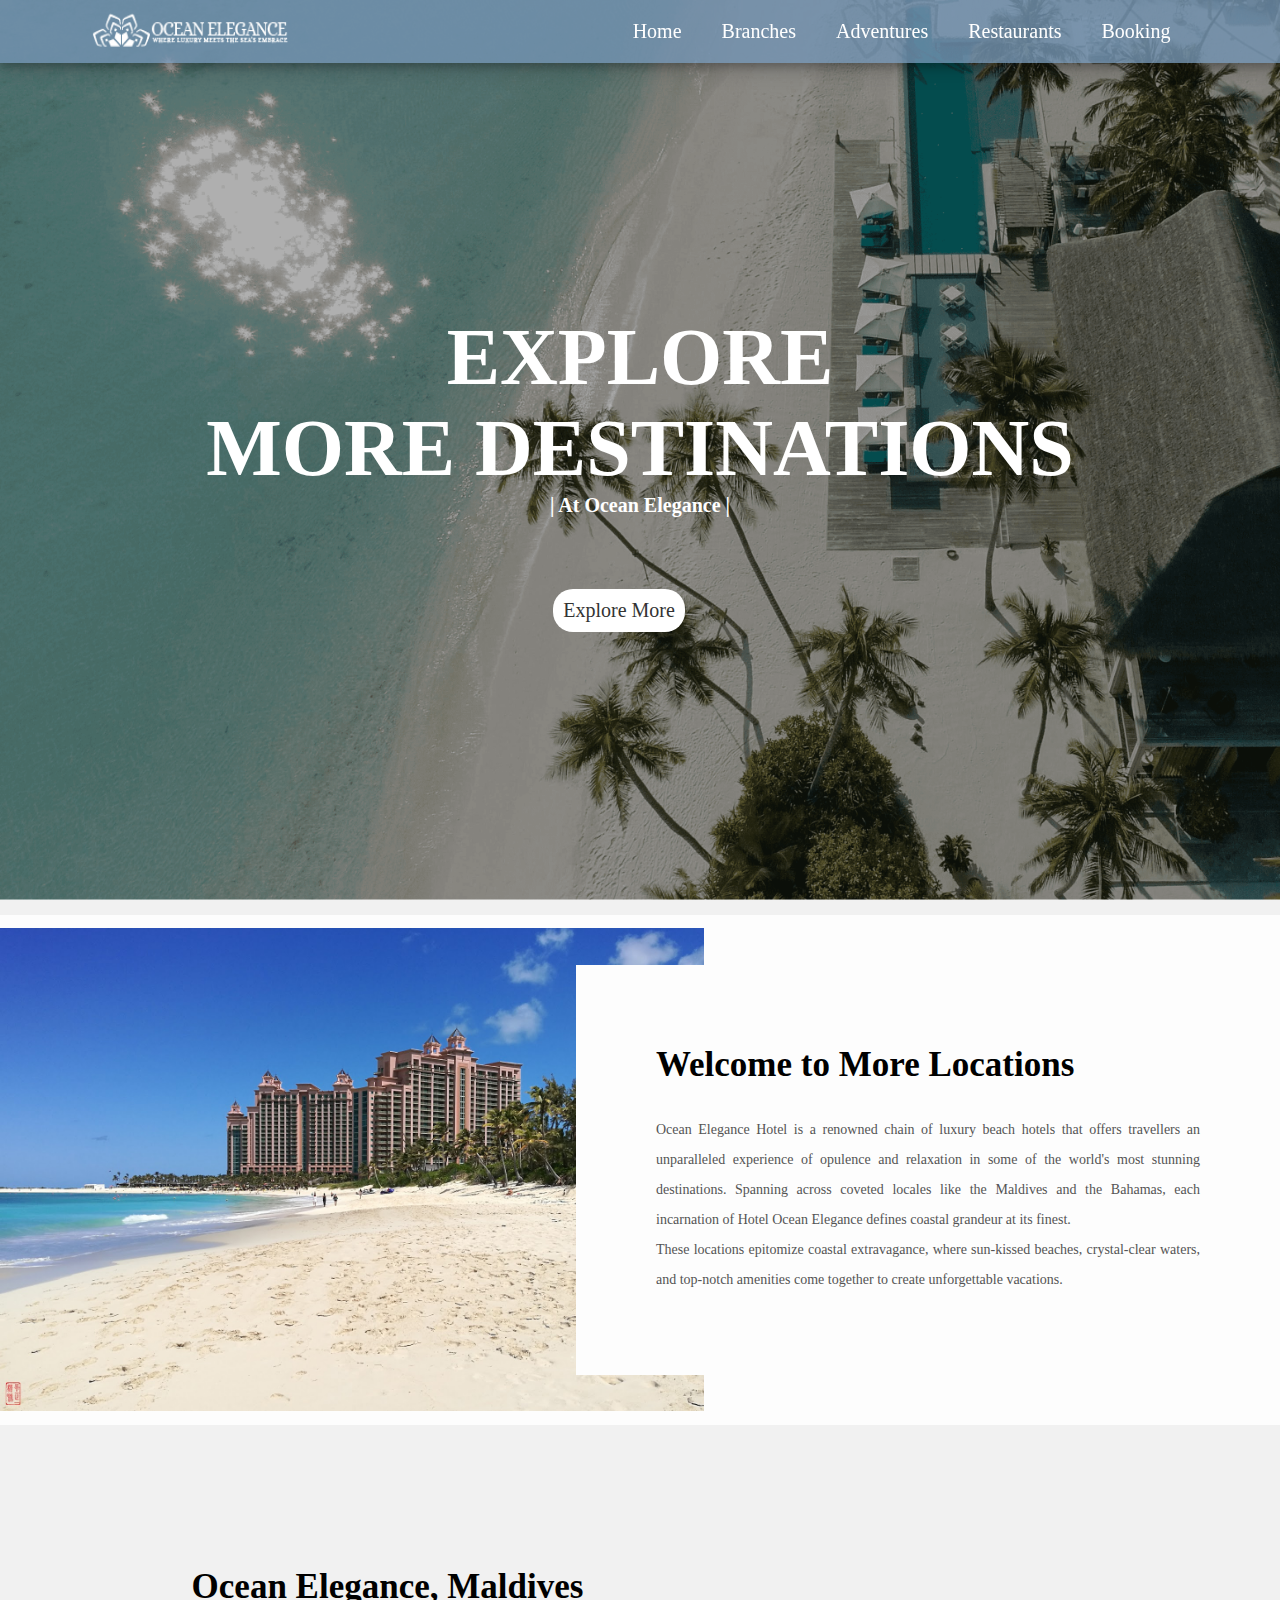
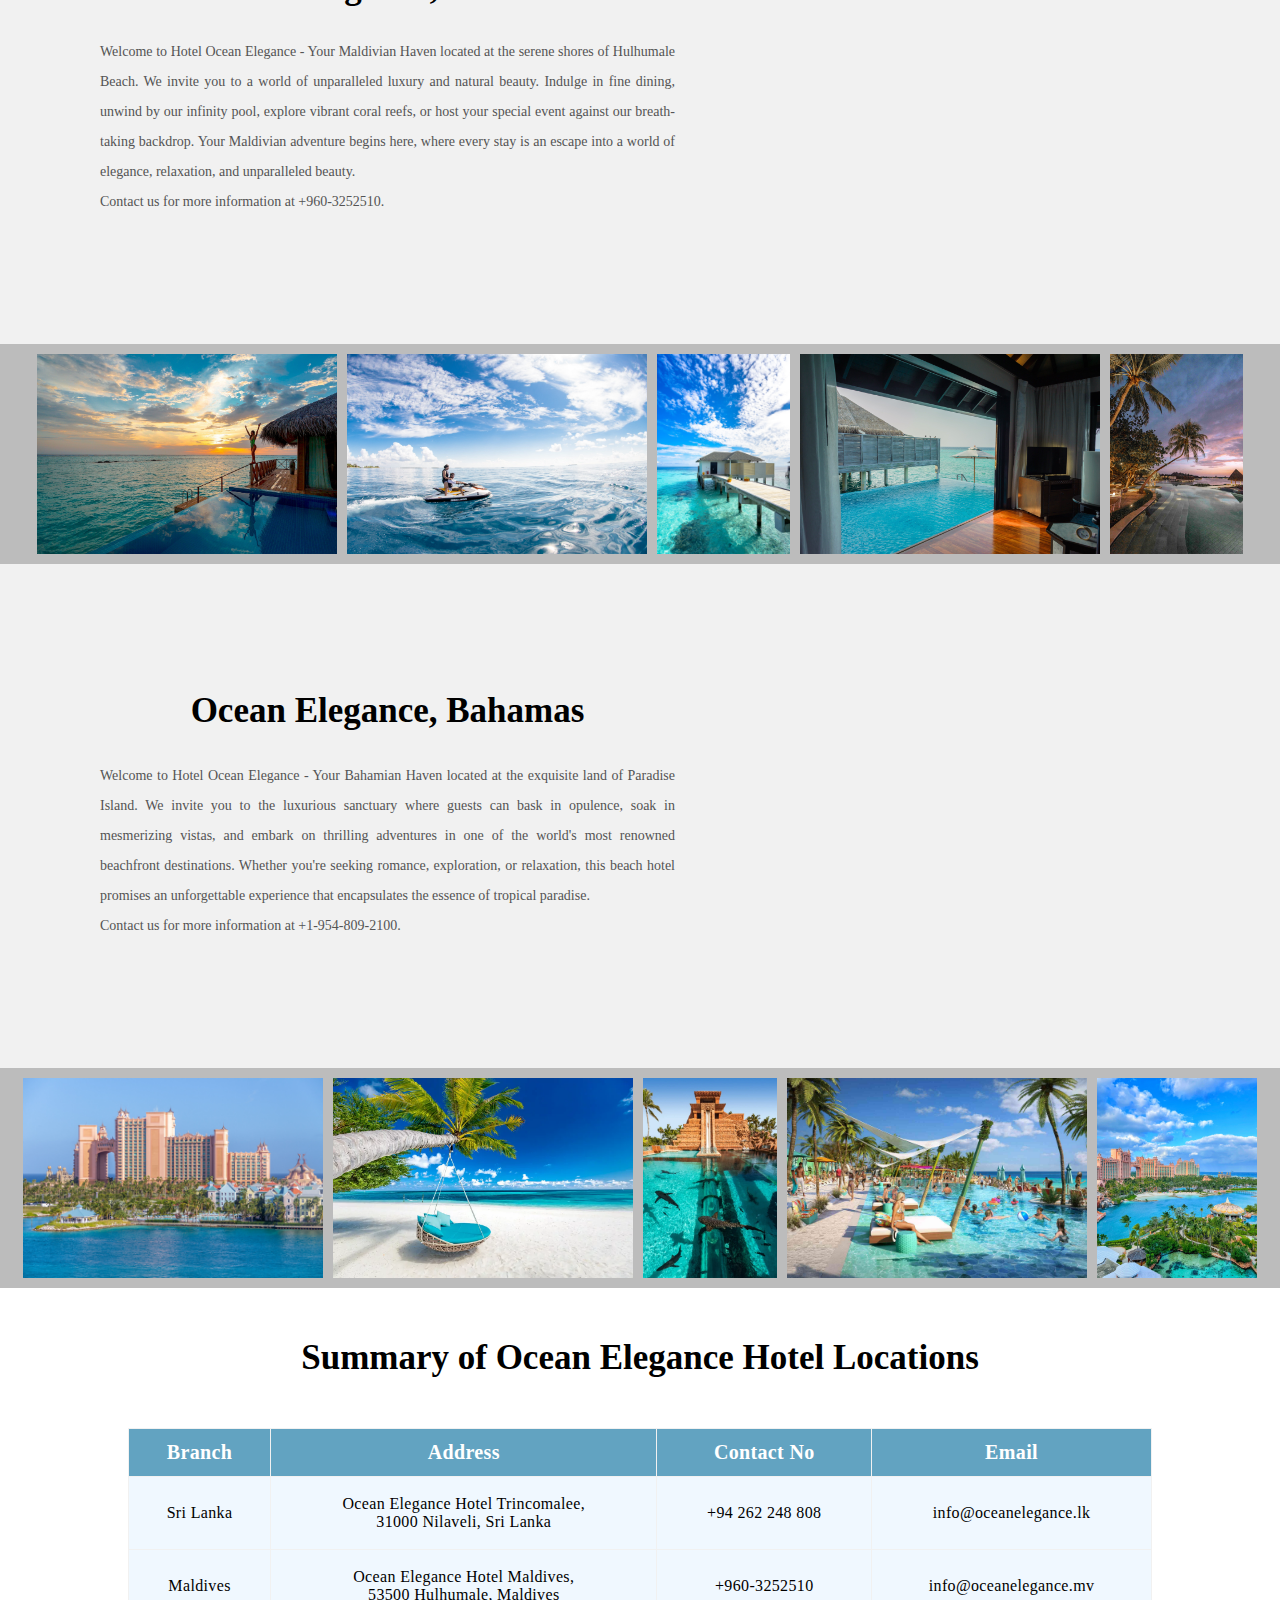
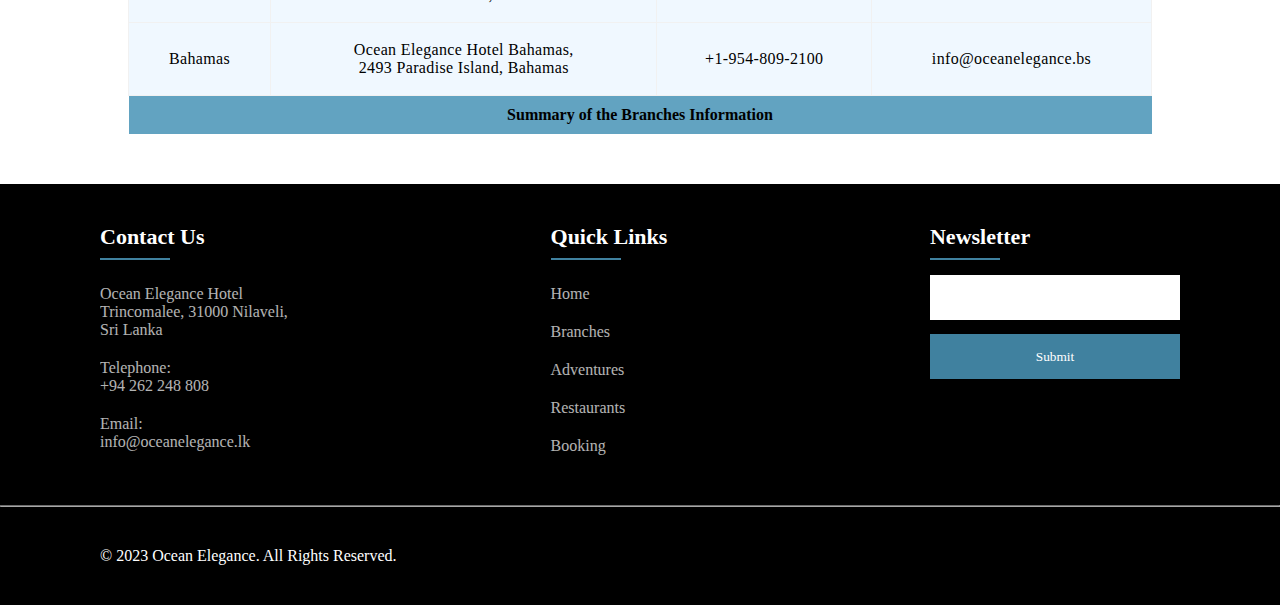
<file: branches.html>
<!DOCTYPE html>
<html>
    <head>
        <meta charset="utf-8">
        <meta name="viewport" content="width=device-width, initial-scale=1.0">
        <title>More Branches of Ocean Elegance</title>
        <link rel="icon" href="images/Favicon.png" type="image/x-icon">
        <link rel="stylesheet" type="text/css" href="style.css">
        <script src="main.js" defer></script>
    </head>

    <header id="branches">
        <!-- NAVIGATION PANEL -->
        <div class="navigation">
            <a href="index.html" class="logo"><img src="images/logo.png"></a>
            
            <input type="checkbox" id="menu-bar"> <!-- RESPONSIVE NAVIGATION BAR -->
            <label for="menu-bar">Menu</label>

            <nav class="navbar">
                <ul>
                    <li><a href="index.html">Home</a></li>
                    <li><a href="branches.html">Branches</a></li>
                    <li><a href="adventures.html">Adventures</a></li>
                    <li><a href="restaurants.html">Restaurants</a>
                        <ul><!-- DROPDOWN MENU -->
                            <li><a href="weddings.html">Weddings</a></li>
                            <li><a href="functions.html">Meetings and Events</a></li>
                        </ul>
                    </li>
                    <li><a href="booking.html">Booking</a></li>
                </ul>
            </nav>
        </div>
        
        <!-- ELEMENTS ON HERO-IMAGE -->
        <div class="heading">
            <h1>Explore <br> More Destinations</h1>
            <p>| At Ocean Elegance |</p>
            <br>
            <br>
            <br>
            <br>
            <a class="button" href="#firstSection">Explore More</a>
        </div>
    </header>

    <!-- MAIN - SECTION 1 -->
    <section class="branches-first-section" id="firstSection">
        <div class="branches-intro-section">
            <div class="branches-inner-container1">
                <h1>Welcome to More Locations</h1>
                <p class="text">
                    Ocean Elegance Hotel is a renowned chain of luxury beach hotels that offers travellers an unparalleled experience of opulence and relaxation in some of the world's most stunning destinations. 
                    Spanning across coveted locales like the Maldives and the Bahamas, each incarnation of Hotel Ocean Elegance defines coastal grandeur at its finest. <br>
                    These locations epitomize coastal extravagance, where sun-kissed beaches, crystal-clear waters, and top-notch amenities come together to create unforgettable vacations.
                </p>
            </div>
        </div>
    </section>

    <!-- MAIN - SECTION 2 -->
    <section class="branches-second-section">
        <div class="branches-maldives-section">
            <div class="col content-col">
                <h1>Ocean Elegance, Maldives</h1>
                <p>Welcome to Hotel Ocean Elegance - Your Maldivian Haven located at the serene shores of Hulhumale Beach. We invite you to a world of unparalleled luxury and natural beauty. Indulge in fine dining, unwind by our infinity pool, explore vibrant coral reefs, or host your special event against our breath-taking backdrop. Your Maldivian adventure begins here, where every stay is an escape into a world of elegance, relaxation, and unparalleled beauty.

                    <br>Contact us for more information at +960-3252510.</p>
            </div>
            <div class="col map-col">
                <iframe src="https://www.google.com/maps/embed?pb=!1m18!1m12!1m3!1d15916.240591856846!2d73.53285934982621!3d4.20850603219887!2m3!1f0!2f0!3f0!3m2!1i1024!2i768!4f13.1!3m3!1m2!1s0x3b3f7f5b4a6e61fb%3A0xc26944aaf347ecbe!2sHulhumal%C3%A9%20Beach!5e0!3m2!1sen!2slk!4v1694249164952!5m2!1sen!2slk" width="600" height="450" style="border:0;" allowfullscreen="" loading="lazy" referrerpolicy="no-referrer-when-downgrade"></iframe>
            </div>
        </div>
        <div class="branches-maldives-section">
            <div class="image-gallery">
                <img src="images/image12.jpg">
                <img src="images/image13.jpg">
                <img src="images/image14.jpg">
                <img src="images/image15.jpg">
                <img src="images/image16.jpg">
            </div>
        </div>
    </section>

    <!-- MAIN - SECTION 3 -->
    <section class="branches-third-section">
        <div class="branches-bahamas-section">
            <div class="col content-col">
                <h1>Ocean Elegance, Bahamas</h1>
                <p>Welcome to Hotel Ocean Elegance - Your Bahamian Haven located at the exquisite land of Paradise Island. We invite you to the luxurious sanctuary where guests can bask in opulence, soak in mesmerizing vistas, and embark on thrilling adventures in one of the world's most renowned beachfront destinations. Whether you're seeking romance, exploration, or relaxation, this beach hotel promises an unforgettable experience that encapsulates the essence of tropical paradise.

                    <br>Contact us for more information at +1-954-809-2100.</p>
            </div>
            <div class="col map-col">
                <iframe src="https://www.google.com/maps/embed?pb=!1m18!1m12!1m3!1d28908.36501762297!2d-77.34194226615975!3d25.08338504672047!2m3!1f0!2f0!3f0!3m2!1i1024!2i768!4f13.1!3m3!1m2!1s0x892f7db93cb9b50b%3A0x4f27a6bcae38f950!2sParadise%20Island!5e0!3m2!1sen!2slk!4v1694297694102!5m2!1sen!2slk" width="600" height="450" style="border:0;" allowfullscreen="" loading="lazy" referrerpolicy="no-referrer-when-downgrade"></iframe>            </div>
        </div>
        <div class="branches-bahamas-section">
            <div class="image-gallery">
                <img src="images/image17.jpg">
                <img src="images/image18.webp">
                <img src="images/image19.webp">
                <img src="images/image20.jpg">
                <img src="images/image21.jpg">
            </div>
        </div>
    </section>

    <!-- MAIN - SECTION 4 -->
    <section class="table-container">
        <h1>Summary of Ocean Elegance Hotel Locations</h1>

        <table class="table">
            <thead>
                <tr>
                    <th>Branch</th>
                    <th>Address</th>
                    <th>Contact No</th>
                    <th>Email</th>
                </tr>
            </thead>
            <tbody>
                <tr>
                    <td data-label="Branch">Sri Lanka</td>
                    <td data-label="Address">Ocean Elegance Hotel Trincomalee,<br> 31000 Nilaveli, Sri Lanka</td>
                    <td data-label="Contact No">+94 262 248 808</td>
                    <td data-label="Email">info@oceanelegance.lk</td>
                </tr>
                <tr>
                    <td data-label="Branch">Maldives</td>
                    <td data-label="Address">Ocean Elegance Hotel Maldives,<br> 53500 Hulhumale, Maldives</td>
                    <td data-label="Contact No">+960-3252510</td>
                    <td data-label="Email">info@oceanelegance.mv</td>
                </tr>
                <tr>
                    <td data-label="Branch">Bahamas</td>
                    <td data-label="Address">Ocean Elegance Hotel Bahamas,<br> 2493 Paradise Island, Bahamas</td>
                    <td data-label="Contact No">+1-954-809-2100</td>
                    <td data-label="Email">info@oceanelegance.bs</td>
                </tr>
            </tbody>
            <tfoot>
                <tr>
                  <td colspan="4">Summary of the Branches Information</td>
                </tr>
              </tfoot>
        </table>
    </section>
    
    <!-- FOOTER -->
    <footer>
        <div class="container">
            <div class="row">
                <div class="column">
                    <h4>Contact Us</h4>
                    <p>Ocean Elegance Hotel<br>Trincomalee, 31000 Nilaveli,<br>Sri Lanka</p>
                    <p>Telephone:<br>+94 262 248 808</p>
                    <p>Email:<br>info@oceanelegance.lk</p>
                </div>

                <div class="column">
                    <h4>Quick Links</h4>
                    <ul>
                        <li><a href="index.html">Home</a></li>
                        <li><a href="branches.html">Branches</a></li>
                        <li><a href="adventures.html">Adventures</a></li>
                        <li><a href="restaurants.html">Restaurants</a></li>
                        <li><a href="booking.html">Booking</a></li>
                    </ul>
                </div>

                <div class="column">
                    <h4>Newsletter</h4>
                    <form action="">
                        <input type="text" placeholder="Email Address" class="inputEmail">
                        <input type="submit" value="Submit" class="inputSubmit">
                    </form>
                </div>
            </div>
            <hr>
            <div class="row">
                <div class="col">
                    <p>&copy; 2023 Ocean Elegance. All Rights Reserved.</p>
                </div>
            </div>
        </div>

        <!--References
            Maldives, A.P. (2019) Aerial view of beach Resort · Free Stock photo, Pexels. Available at: https://www.pexels.com/photo/aerial-view-of-beach-resort-2724079/.
            Paradise beach (Nassau, The Bahamas) on the map with photos and reviews🏖️ BeachSearcher.com (no date). Available at: https://beachsearcher.com/en/beach/44201051/paradise-beach.
            Maldives, A.P. (2019b) Infinity pool near beach · Free stock photo, Pexels. Available at: https://www.pexels.com/photo/infinity-pool-near-beach-3155666/.
            Maldives, A.P. (2018) Two People Riding On Jet Ski · Free Stock Photo, Pexels. Available at: https://www.pexels.com/photo/two-people-riding-on-jet-ski-1430671/.
            Maldives, A.P. (2022) A villa above the Water beach · Free stock photo, Pexels. Available at: https://www.pexels.com/photo/a-villa-above-the-water-beach-13291077/.
            Maldives, A.P. (2022a) A pool villa in front of the sea · Free stock photo, Pexels. Available at: https://www.pexels.com/photo/a-pool-villa-in-front-of-the-sea-12431670/.
            Maldives, A.P. (2022b) A Resort under a Cloudy Sky · Free Stock Photo, Pexels. Available at: https://www.pexels.com/photo/a-resort-under-a-cloudy-sky-11434424/.
            Major, K. (2022b) City Building Near Body of Water under Blue Sky · Free Stock Photo, Pexels. Available at: https://www.pexels.com/photo/city-building-near-body-of-water-under-blue-sky-13015419/.
            Sterlinggloballtd (2023) Where to find the best Bahamas beaches for relaxing. Available at: https://paradiselanding.com/bahamas-beaches-10-places-for-fun-in-the-sun/.
            Mama, L.G.G.T. (2022) “Top 20 things to do at Atlantis Bahamas Resort,” TravelMamas.com [Preprint]. Available at: https://travelmamas.com/things-to-do-at-atlantis-paradise-island-resort/.
            Waldek, S. (2023) “The Bahamas's Paradise Island Is Getting a New 17-acre Beach Club Open Exclusively to Guests of This Cruise Line,” Travel + Leisure, 9 March. Available at: https://www.travelandleisure.com/royal-caribbean-new-beach-club-bahamas-7252925.
            Cruz-Peters, R. (2023b) “Atlantis Bucket List (the essential things to do at Atlantis Bahamas),” Fab Everyday [Preprint]. Available at: https://fabeveryday.com/2023/01/atlantis-bucket-list-essential-things-to-do-at-atlantis-bahamas.html.

        -->
    </footer>
</html>
</file>
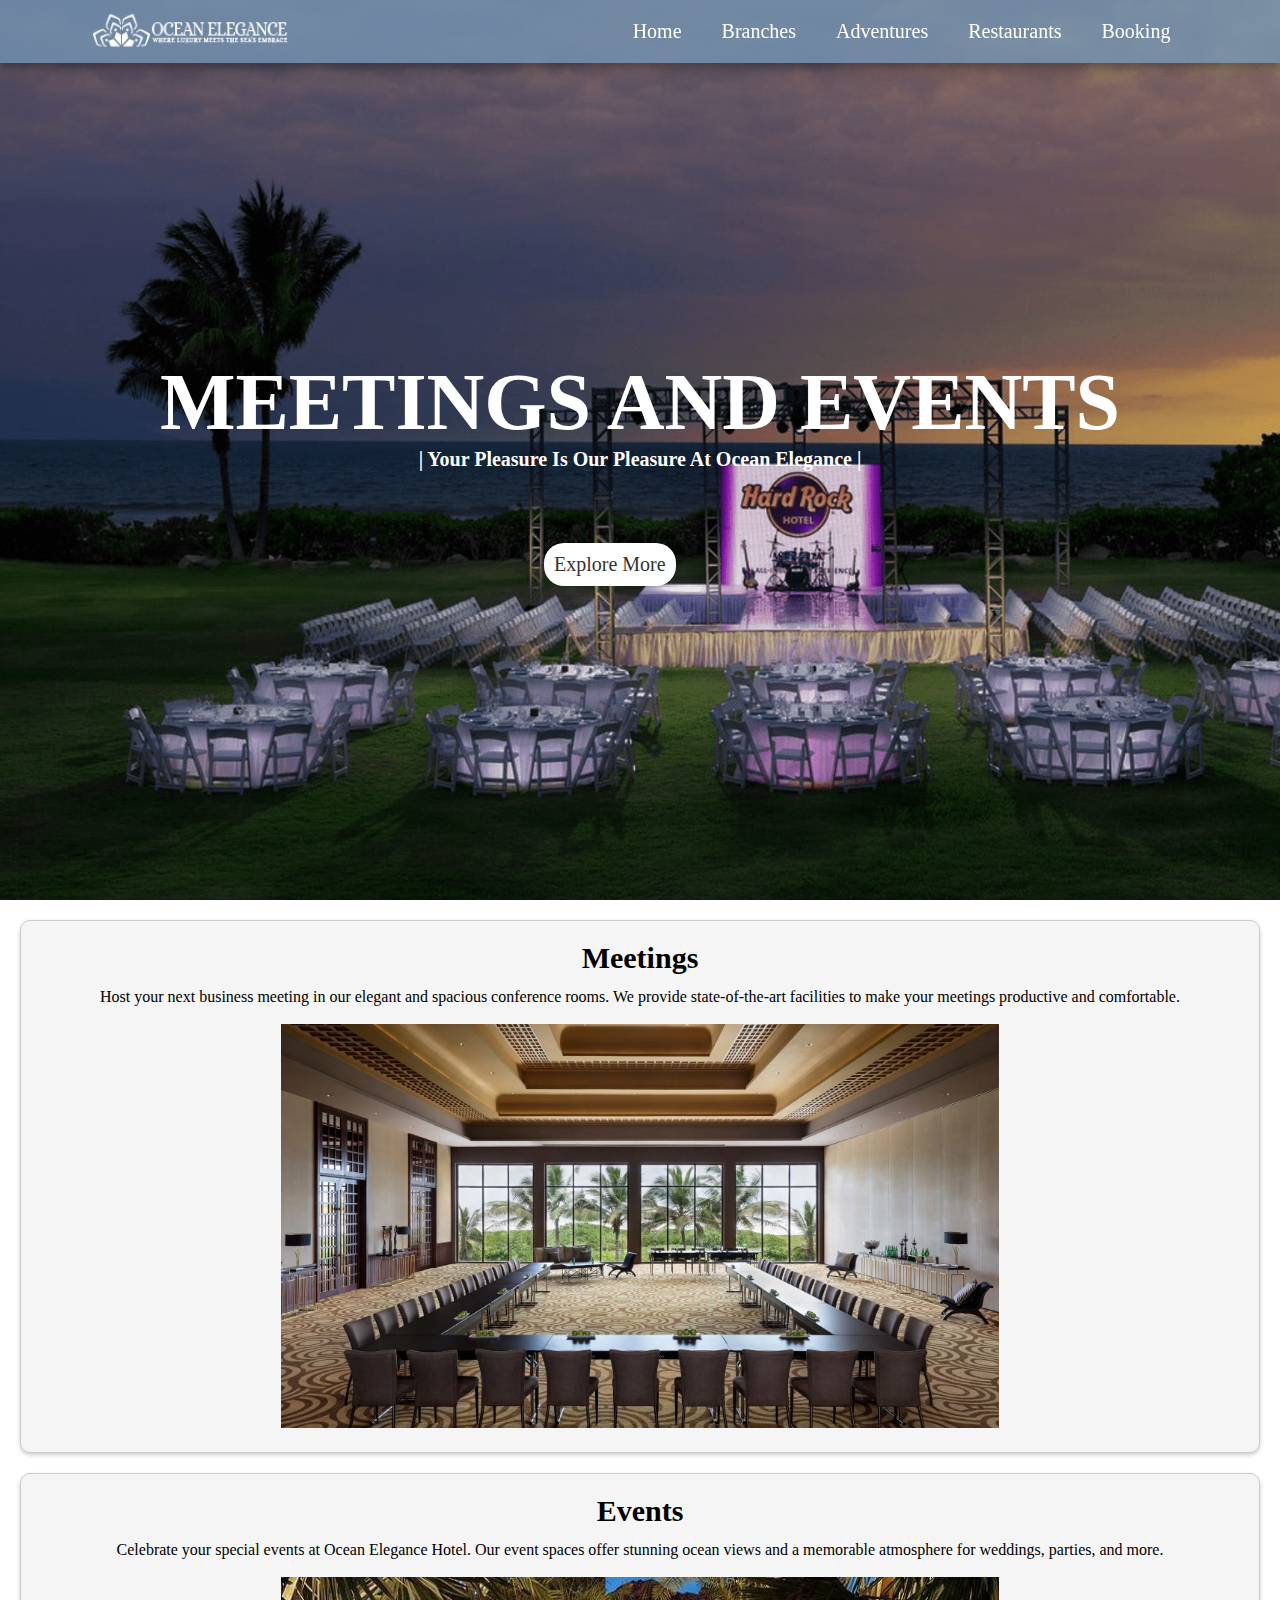
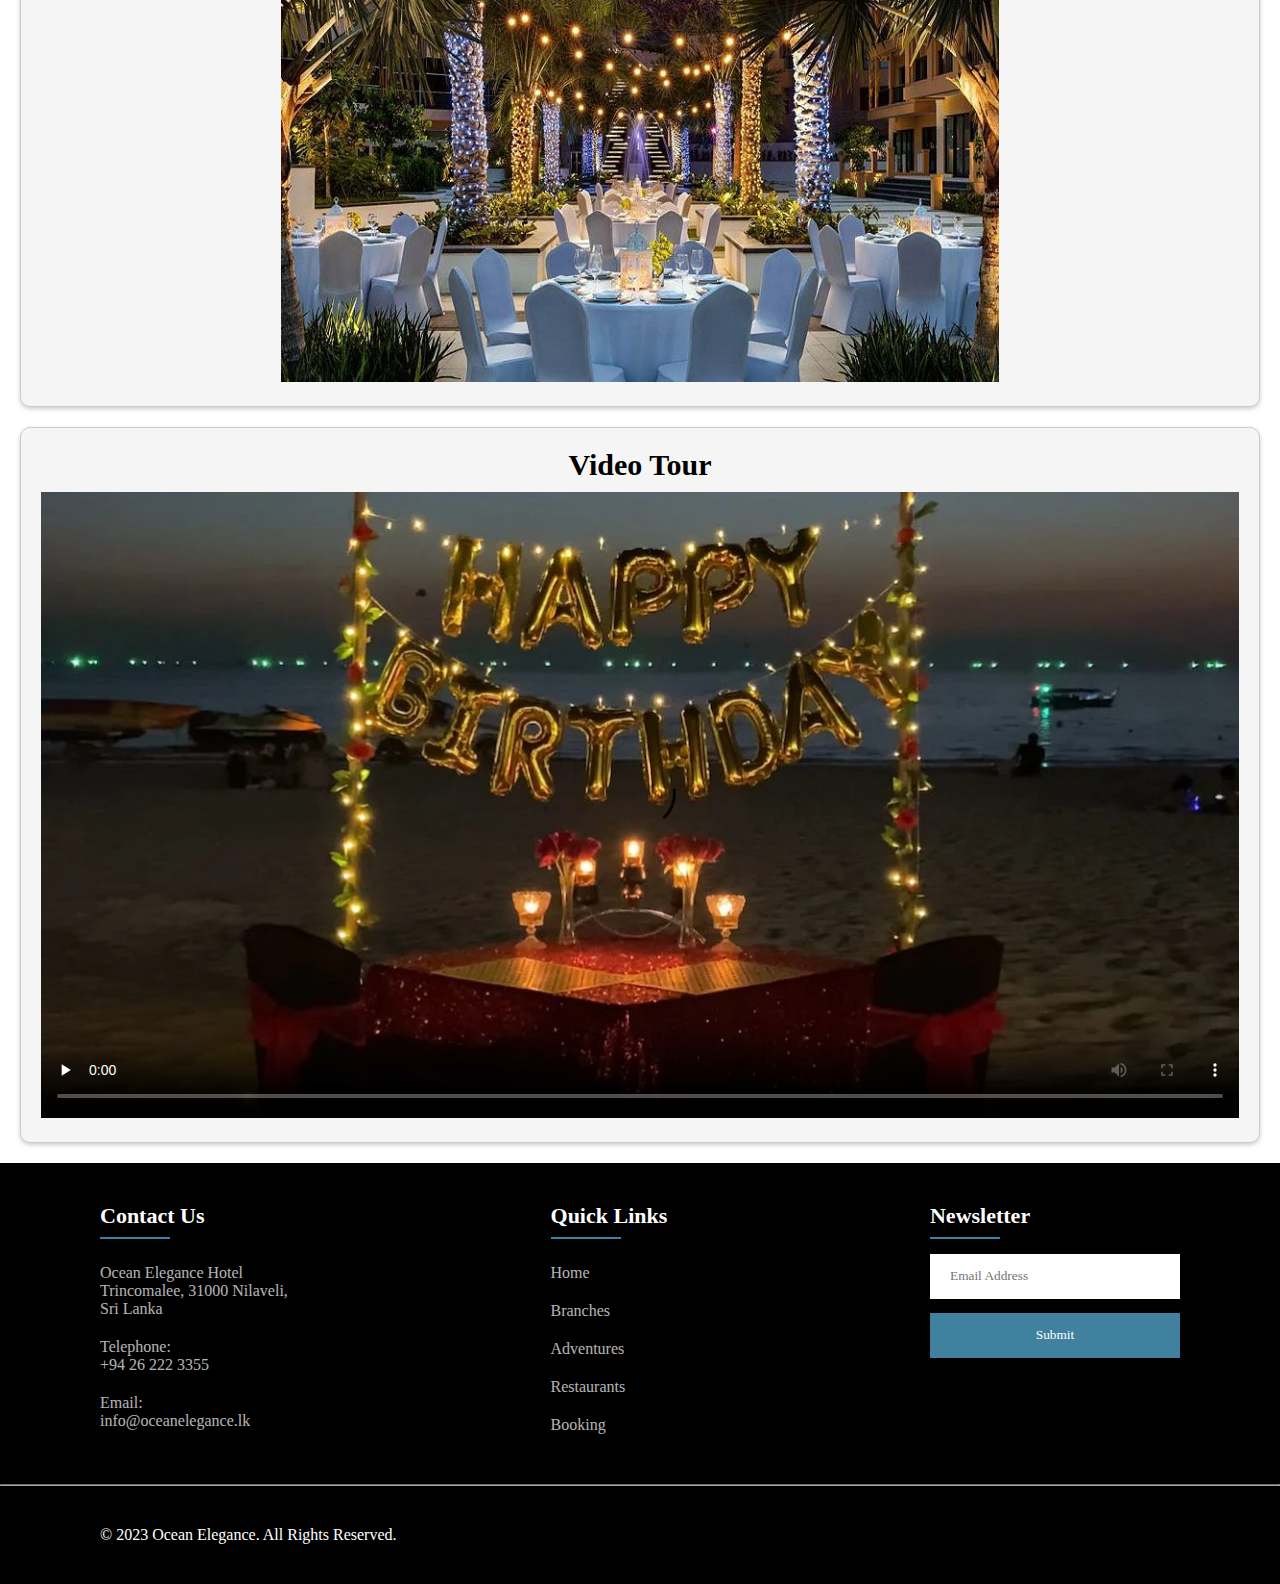
<file: functions.html>
<!DOCTYPE html>
<html>
    <head>
        <meta charset="utf-8">
        <meta name="viewport" content="width=device-width, initial-scale=1.0">
        <link rel="icon" type="image/png" href="/Users/thesandiekarunathilaka/Desktop/WDOS ASSIGNMENT /images/mainlogo.png">
        <title>Functions at Ocean Elegance</title>
        <link rel="icon" href="/Users/thesandiekarunathilaka/Desktop/WDOS ASSIGNMENT /images/Favicon.png" type="image/x-icon">
        <link rel="stylesheet" type="text/css" href="functions.css">
    </head>
    <body>
        <header id="functions">    
            <!-- NAVIGATION PANEL -->
            <div class="navigation">
                <a href="index.html" class="logo"><img src="images/logo.png"></a>
                
                <input type="checkbox" id="menu-bar"> <!-- RESPONSIVE NAVIGATION BAR -->
                <label for="menu-bar">Menu</label>

                <nav class="navbar">
                    <ul>
                        <li><a href="index.html">Home</a></li>
                        <li><a href="branches.html">Branches</a></li>
                        <li><a href="adventures.html">Adventures</a></li>
                        <li><a href="restaurants.html">Restaurants</a>
                            <ul><!-- DROPDOWN MENU -->
                                <li><a href="weddings.html">Weddings</a></li>
                                <li><a href="functions.html">Meetings and Events</a></li>
                            </ul>
                        </li>
                        <li><a href="booking.html">Booking</a></li>
                    </ul>
                </nav>
            </div>
            
            <!-- ELEMENTS ON HERO-IMAGE -->
            <div class="heading">
                <h1>MEETINGS AND EVENTS</h1>
                <p>| Your Pleasure Is Our Pleasure At Ocean Elegance |</p>
                <br>
                <br>
                <br>
                <br>
                <a class="button" href="#firstSection">Explore More</a>
            </div>
        </header>

        <section class="event-info">
            <h2>Meetings</h2>
            <div class="content">
                <div class="description">
                    <p>Host your next business meeting in our elegant and spacious conference rooms. We provide state-of-the-art facilities to make your meetings productive and comfortable.</p>
                </div>
                <div class="image">
                    <img src="images/image53.webp" alt="Meeting Room">
                </div>
            </div>
        </section>
        <section class="event-info">
            <h2>Events</h2>
            <div class="content">
                <div class="description">
                    <p>Celebrate your special events at Ocean Elegance Hotel. Our event spaces offer stunning ocean views and a memorable atmosphere for weddings, parties, and more.</p>
                </div>
                <div class="image">
                    <img src="images/image54.jpg" alt="Event Venue">
                </div>
            </div>
        </section>
        <section class="event-info">
            <h2>Video Tour</h2>
            <div class="content">
                <div class="video">
                    <video src="images/video3.mp4" poster="images/image55.webp" preload="none" controls loop frameborder="0" allowfullscreen></video>
                </div>
            </div>
        </section>

        <!-- FOOTER -->
        <footer>
            <div class="container">
                <div class="row">
                    <div class="column">
                        <h4>Contact Us</h4>
                        <p>Ocean Elegance Hotel<br>Trincomalee, 31000 Nilaveli,<br>Sri Lanka</p>
                        <p>Telephone:<br>+94 26 222 3355</p>
                        <p>Email:<br>info@oceanelegance.lk</p>
                    </div>

                    <div class="column">
                        <h4>Quick Links</h4>
                        <ul>
                            <li><a href="index.html">Home</a></li>
                            <li><a href="branches.html">Branches</a></li>
                            <li><a href="adventures.html">Adventures</a></li>
                            <li><a href="restaurants.html">Restaurants</a></li>
                            <li><a href="booking.html">Booking</a></li>
                        </ul>
                    </div>

                    <div class="column">
                        <h4>Newsletter</h4>
                        <form action="">
                            <input type="text" placeholder="Email Address" class="inputEmail">
                            <input type="submit" value="Submit" class="inputSubmit">
                        </form>
                    </div>
                </div>
                <hr>
                <div class="row">
                    <div class="col">
                        <p>&copy; 2023 Ocean Elegance. All Rights Reserved.</p>
                    </div>
                </div>
            </div>

            <!-- REFERENCES 
            Meetings & Events beachside - Picture of Hard Rock Hotel Vallarta, Nuevo Vallarta - Tripadvisor (no date). Available at: https://www.tripadvisor.in/LocationPhotoDirectLink-g154267-d154718-i390371378-Hard_Rock_Hotel_Vallarta-Nuevo_Vallarta_Pacific_Coast.html.
            Meetings (no date). Available at: https://www.anantara.com/en/meetings.
            Fairmont Fujairah Beach Resort Dubai | Holidays to United Arab Emirates | Broadway Travel (no date). Available at: https://www.broadwaytravel.com/fairmont-fujairah-beach-resort/532758.
            Anke, P. (2020) A Birthday Dinner Set Up for Two by the Beach Free Stock Video Footage, Royalty-Free 4K & HD Video Clip. Available at: https://www.pexels.com/video/a-birthday-dinner-set-up-for-two-by-the-beach-3827573/.
            Anke, P. (2020a) A Birthday Celebration Set-up On The Sand Of A Beach Shore Free Stock Video Footage, Royalty-Free 4K & HD Video Clip. Available at: https://www.pexels.com/video/a-birthday-celebration-set-up-on-the-sand-of-a-beach-shore-3827604/.
            -->
        </footer>
    </body>
</html>
</file>
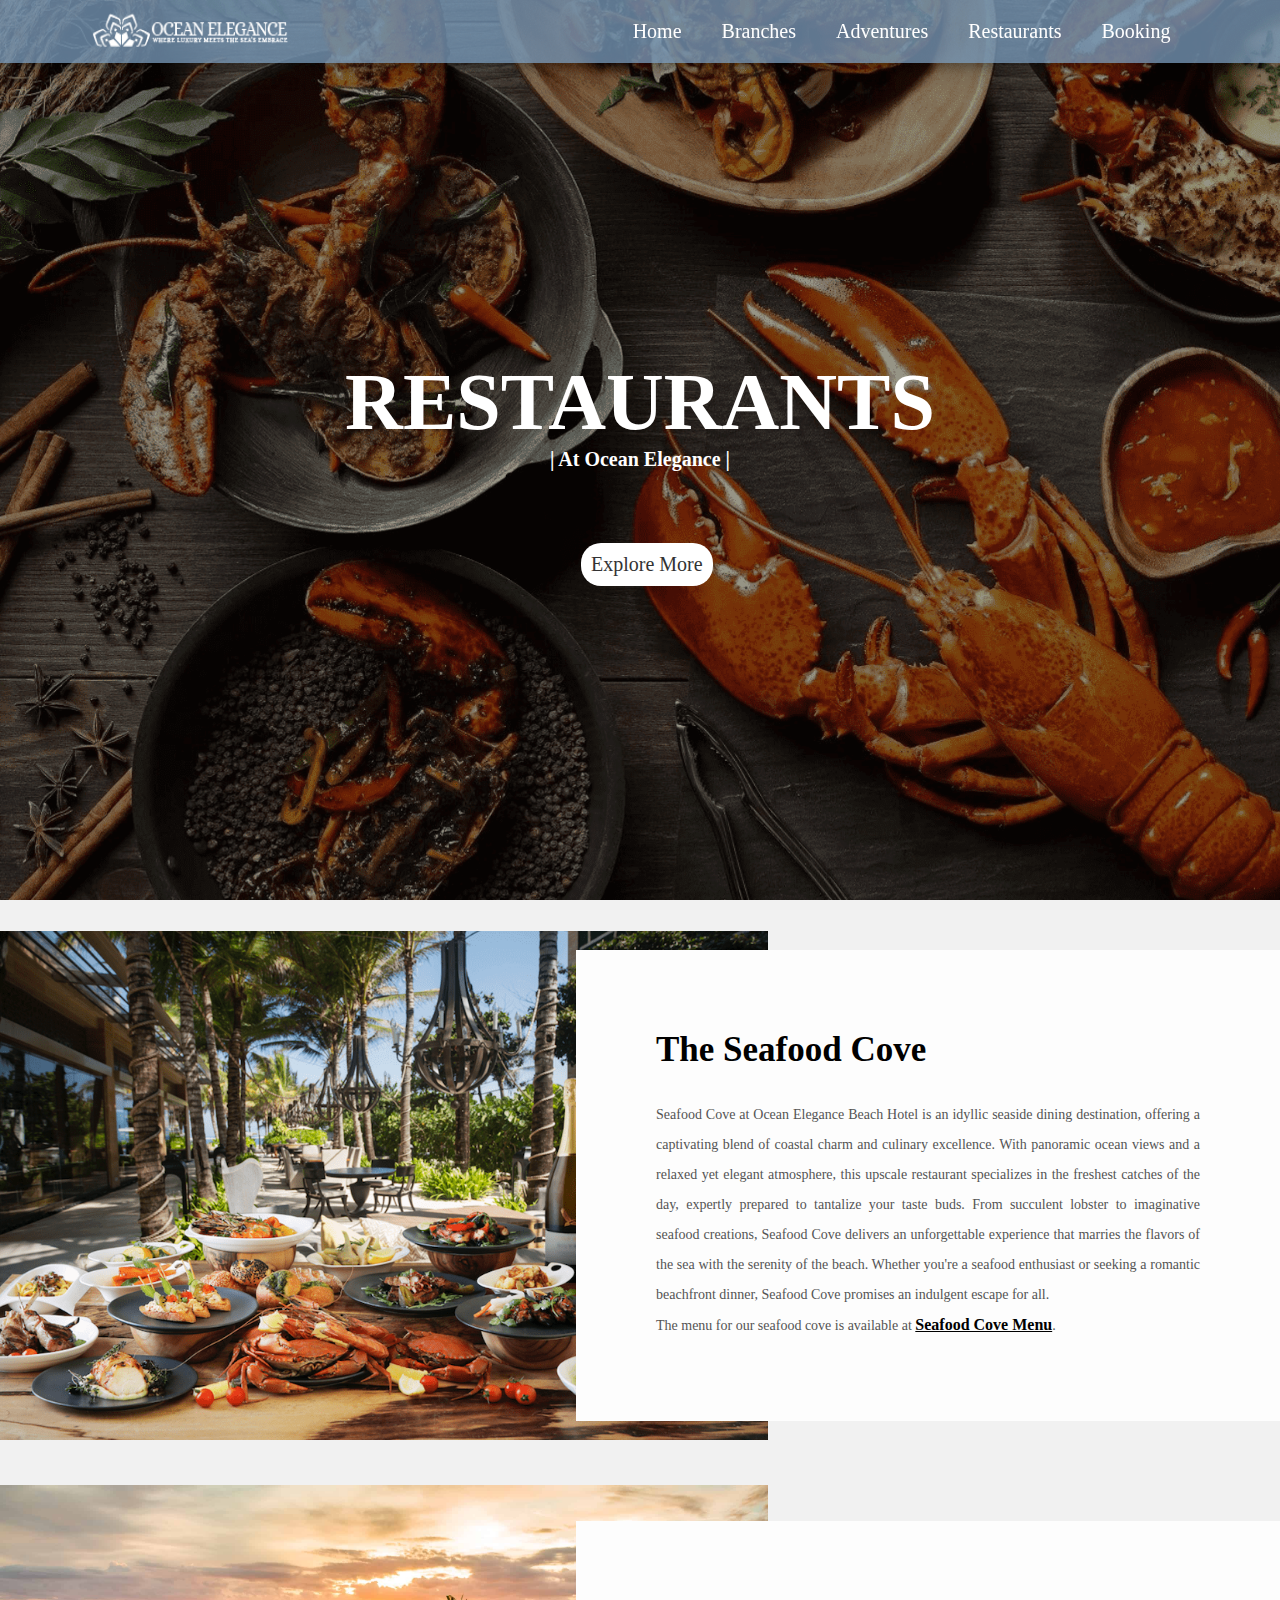
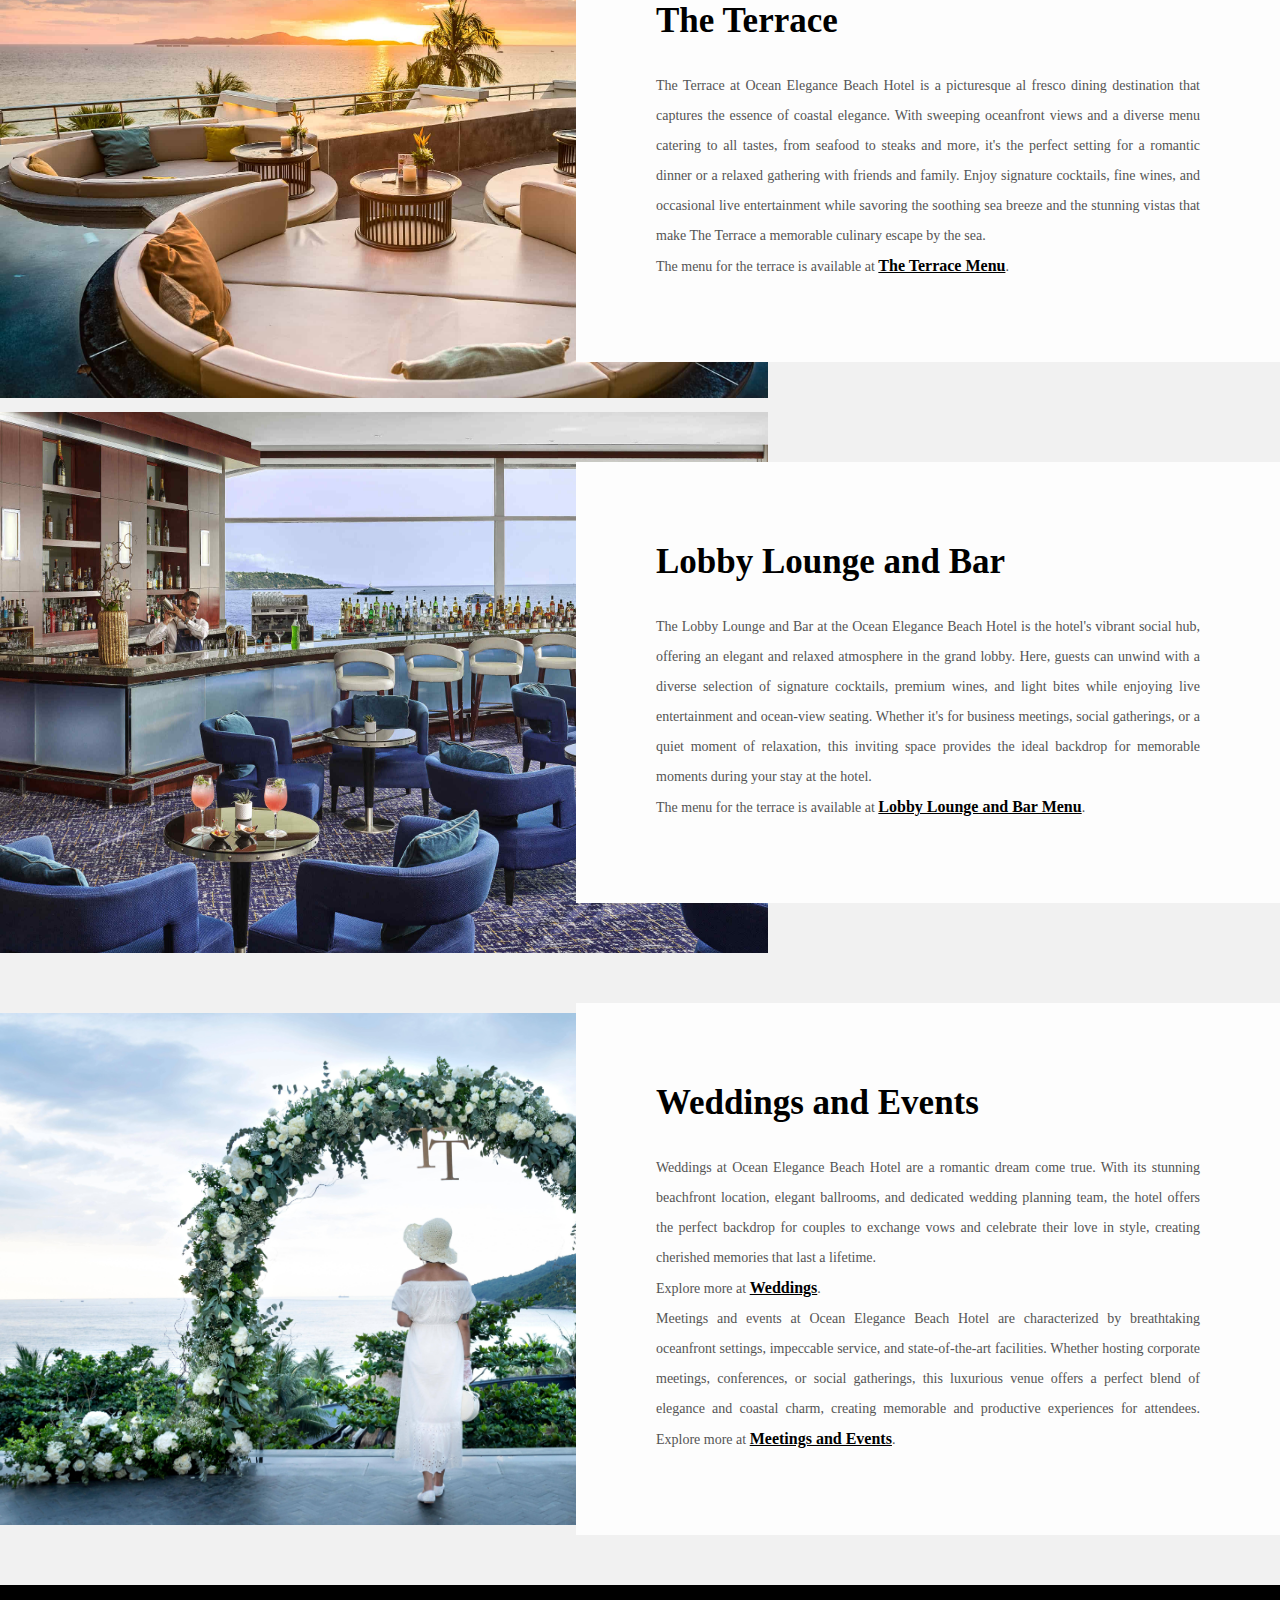
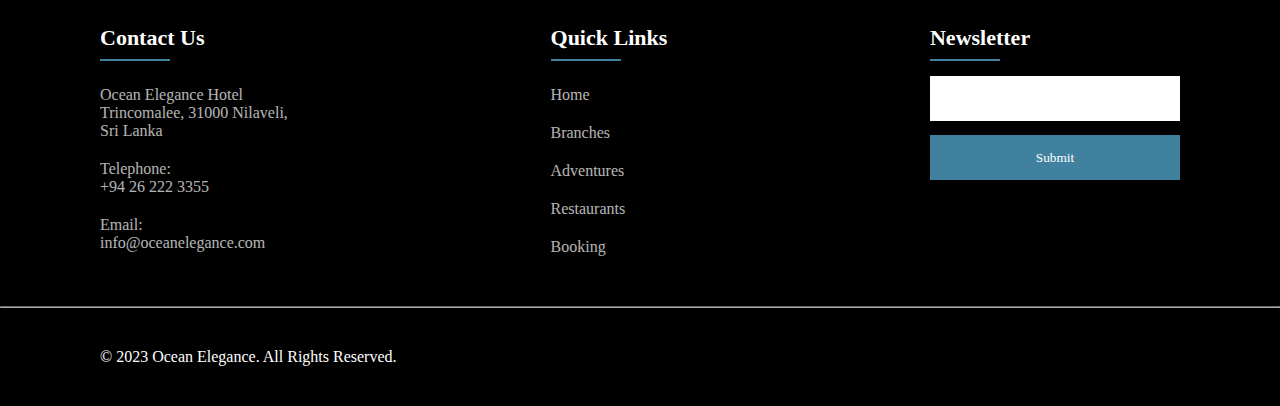
<file: restaurants.html>
<!DOCTYPE html>
<html>
    <head>
        <meta charset="utf-8">
        <meta name="viewport" content="width=device-width, initial-scale=1.0">
        <title>Restaurants in Ocean Elegance</title>
        <link rel="icon" href="images/Favicon.png" type="image/x-icon">
        <link rel="stylesheet" type="text/css" href="style.css">
        <script src="main.js" defer></script>
    </head>

    <header id="restaurants">
        <!-- NAVIGATION PANEL -->
        <div class="navigation">
            <a href="index.html" class="logo"><img src="images/logo.png"></a>
            
            <input type="checkbox" id="menu-bar"> <!-- RESPONSIVE NAVIGATION BAR -->
            <label for="menu-bar">Menu</label>

            <nav class="navbar">
                <ul>
                    <li><a href="index.html">Home</a></li>
                    <li><a href="branches.html">Branches</a></li>
                    <li><a href="adventures.html">Adventures</a></li>
                    <li><a href="restaurants.html">Restaurants</a>
                        <ul><!-- DROPDOWN MENU -->
                            <li><a href="weddings.html">Weddings</a></li>
                            <li><a href="functions.html">Meetings and Events</a></li>
                        </ul>
                    </li>
                    <li><a href="booking.html">Booking</a></li>
                </ul>
            </nav>
        </div>
        
        <!-- ELEMENTS ON HERO-IMAGE -->
        <div class="heading">
            <h1>Restaurants</h1>
            <p>| At Ocean Elegance |</p>
            <br>
            <br>
            <br>
            <br>
            <a class="button" href="#firstSection">Explore More</a>
        </div>
    </header>

    <!-- MAIN - SECTION 1 -->
    <section class="restaurants-first-section" id="firstSection">
        <div class="restaurants-one-section">
            <div class="inner-container-one">
                <h1>The Seafood Cove</h1>
                <p class="text">
                    Seafood Cove at Ocean Elegance Beach Hotel is an idyllic seaside dining destination, offering a captivating blend of coastal charm and culinary excellence. 
                    With panoramic ocean views and a relaxed yet elegant atmosphere, this upscale restaurant specializes in the freshest catches of the day, expertly prepared to tantalize your taste buds. 
                    From succulent lobster to imaginative seafood creations, Seafood Cove delivers an unforgettable experience that marries the flavors of the sea with the serenity of the beach. 
                    Whether you're a seafood enthusiast or seeking a romantic beachfront dinner, Seafood Cove promises an indulgent escape for all.<br>

                    The menu for our seafood cove is available at <a href="https://www.seafishcolombo.com/menu.html" target="_blank">Seafood Cove Menu</a>.
                </p>
            </div>
        </div>
    </section>

    <!-- MAIN - SECTION 2 -->
    <section class="restaurants-second-section">
        <div class="restaurants-two-section">
            <div class="inner-container-two">
                <h1>The Terrace</h1>
                <p class="text">
                    The Terrace at Ocean Elegance Beach Hotel is a picturesque al fresco dining destination that captures the essence of coastal elegance. 
                    With sweeping oceanfront views and a diverse menu catering to all tastes, from seafood to steaks and more, it's the perfect setting for a romantic dinner or a relaxed gathering with friends and family. 
                    Enjoy signature cocktails, fine wines, and occasional live entertainment while savoring the soothing sea breeze and the stunning vistas that make The Terrace a memorable culinary escape by the sea. <br>

                    The menu for the terrace is available at <a href="https://www.theterracehotel.com/cmsFiles/evening_menu_march_2023.pdf" target="_blank">The Terrace Menu</a>.
                </p>
            </div>
        </div>
    </section>

    <!-- MAIN - SECTION 3 -->
    <section class="restaurants-third-section">
        <div class="restaurants-three-section">
            <div class="inner-container-three">
                <h1>Lobby Lounge and Bar</h1>
                <p class="text">
                    The Lobby Lounge and Bar at the Ocean Elegance Beach Hotel is the hotel's vibrant social hub, offering an elegant and relaxed atmosphere in the grand lobby.
                    Here, guests can unwind with a diverse selection of signature cocktails, premium wines, and light bites while enjoying live entertainment and ocean-view seating. 
                    Whether it's for business meetings, social gatherings, or a quiet moment of relaxation, this inviting space provides the ideal backdrop for memorable moments during your stay at the hotel.<br>

                    The menu for the terrace is available at <a href="http://www.ramadacolombo.com/wp-content/uploads/2020/07/Bar-Beverage-Menu.pdf" target="_blank">Lobby Lounge and Bar Menu</a>.
                </p>
            </div>
        </div>
    </section>

    <!-- MAIN SECTION - 4 -->
    <section class="restaurants-fourth-section">
        <div class="restaurants-more-section">
            <div class="inner-container-more">
                <h1>Weddings and Events</h1>
                <p class="text">
                    Weddings at Ocean Elegance Beach Hotel are a romantic dream come true. 
                    With its stunning beachfront location, elegant ballrooms, and dedicated wedding planning team, the hotel offers the perfect backdrop for couples to exchange vows and celebrate their love in style, creating cherished memories that last a lifetime.<br>
                    Explore more at <a href="weddings.html">Weddings</a>.<br>
                    Meetings and events at Ocean Elegance Beach Hotel are characterized by breathtaking oceanfront settings, impeccable service, and state-of-the-art facilities. 
                    Whether hosting corporate meetings, conferences, or social gatherings, this luxurious venue offers a perfect blend of elegance and coastal charm, creating memorable and productive experiences for attendees.
                    Explore more at <a href="functions.html">Meetings and Events</a>.
                </p>
            </div>
        </div>
    </section>
    
    <!-- FOOTER -->
    <footer>
        <div class="container">
            <div class="row">
                <div class="column">
                    <h4>Contact Us</h4>
                    <p>Ocean Elegance Hotel<br>Trincomalee, 31000 Nilaveli,<br>Sri Lanka</p>
                    <p>Telephone:<br>+94 26 222 3355</p>
                    <p>Email:<br>info@oceanelegance.com</p>
                </div>

                <div class="column">
                    <h4>Quick Links</h4>
                    <ul>
                        <li><a href="index.html">Home</a></li>
                        <li><a href="branches.html">Branches</a></li>
                        <li><a href="adventures.html">Adventures</a></li>
                        <li><a href="restaurants.html">Restaurants</a></li>
                        <li><a href="booking.html">Booking</a></li>
                    </ul>
                </div>

                <div class="column">
                    <h4>Newsletter</h4>
                    <form action="">
                        <input type="text" placeholder="Email Address" class="inputEmail">
                        <input type="submit" value="Submit" class="inputSubmit">
                    </form>
                </div>
            </div>
            <hr>
            <div class="row">
                <div class="col">
                    <p>&copy; 2023 Ocean Elegance. All Rights Reserved.</p>
                </div>
            </div>
        </div>

        <!--References
            Collaborator (2022) “The Ultimate Lobster Guide: 20 best lobster places in Singapore,” Chope Singapore, 3 August. Available at: https://shop.chope.co/blogs/dining-guides/the-ultimate-lobster-guide-20-best-lobster-places-in-singapore.
            Admin (2022b) DELICIOUS DEALS FOR FOOD CONNOISSEURS FROM THE MULIA, MULIA RESORT & VILLAS - NUSA DUA, BALI - HighEnd-Traveller.com. Available at: http://highend-traveller.com/delicious-deals-for-food-connoisseurs-from-the-mulia-mulia-resort-villas-nusa-dua-bali/.
            Royal Cliff Hotels Group (2023) Sunset Beach Terrace | Rooftop bar | Royal Cliff Beach Terrace. Available at: https://www.royalcliff.com/restaurant/sunset-terrace-bar/.
            Restaurants & bars (no date). Available at: https://restaurantsandbars.accor.com/en/restaurant/A598_R006.
            Vinh, Q.N. (2019) Photo of woman wearing white dress near Flower Arbor · Free stock photo, Pexels. Available at: https://www.pexels.com/photo/photo-of-woman-wearing-white-dress-near-flower-arbor-2476636/.
        -->

    </footer>
</html>
</file>
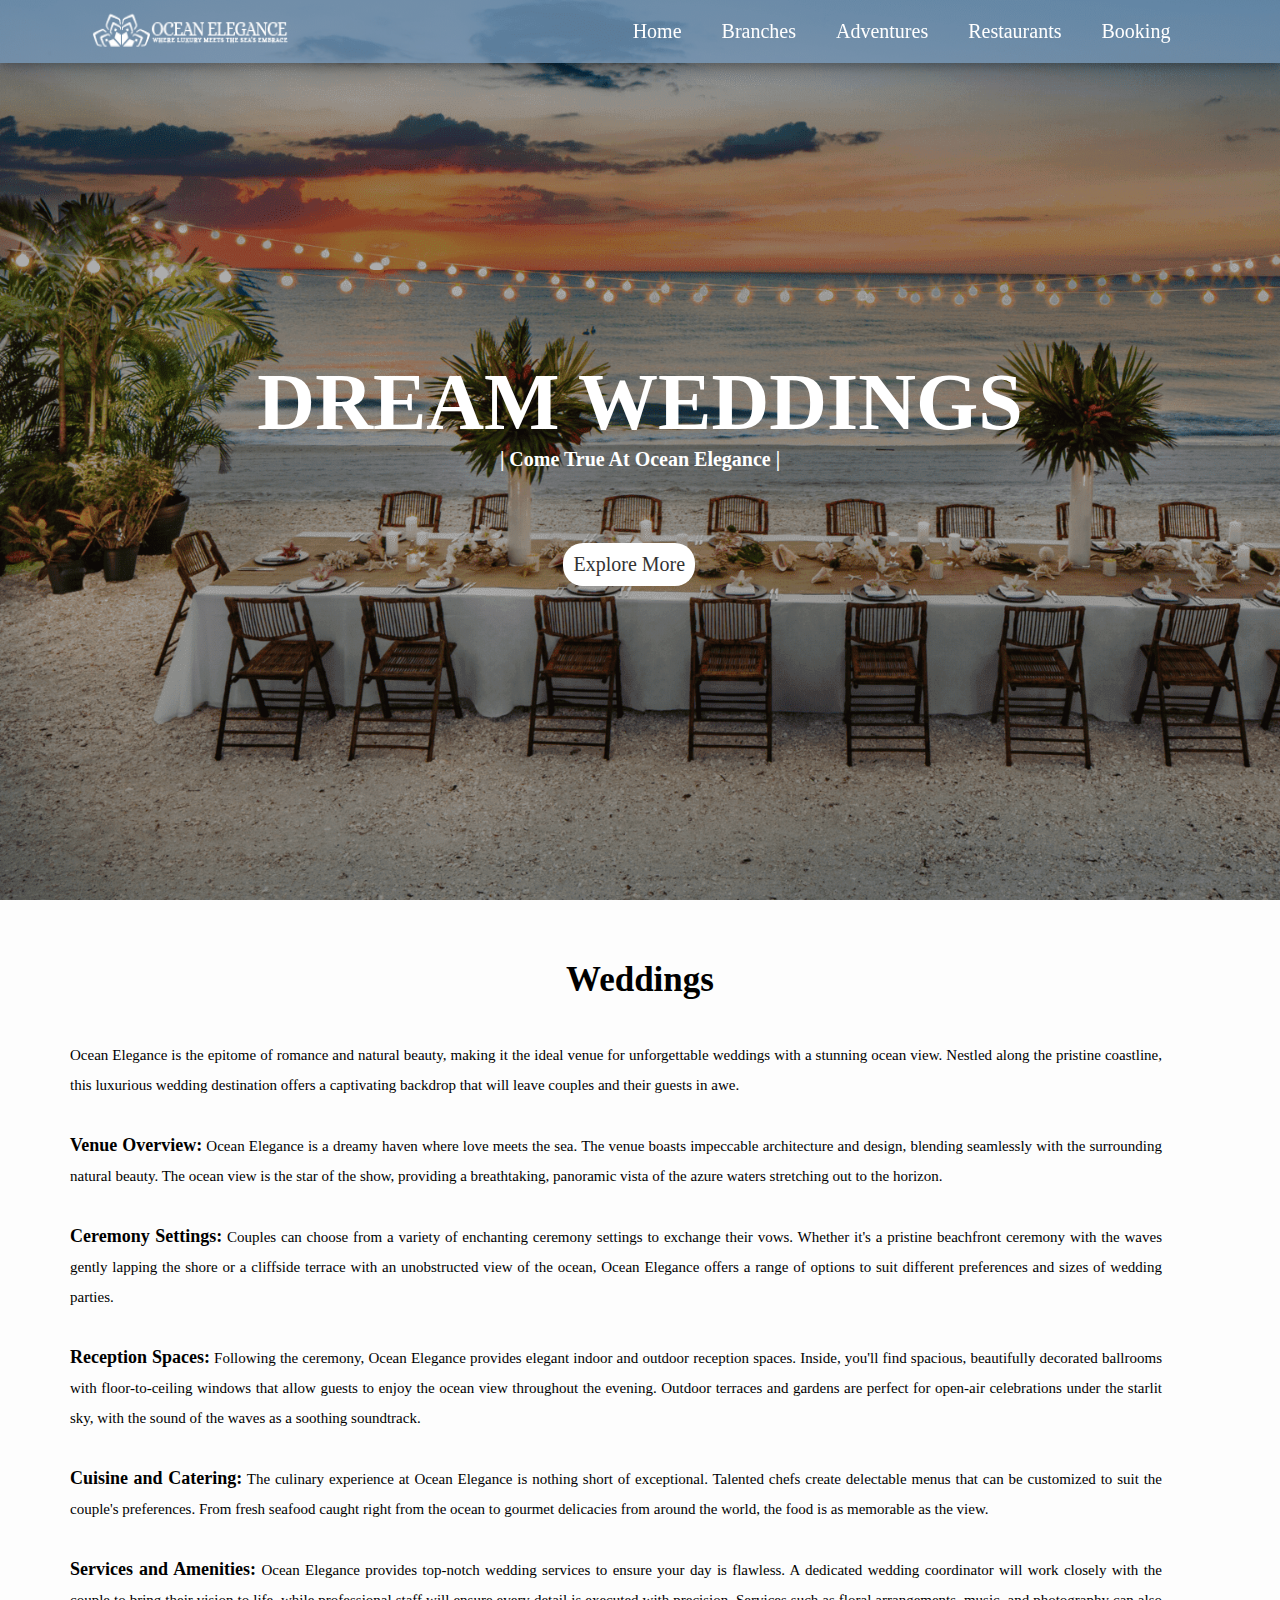
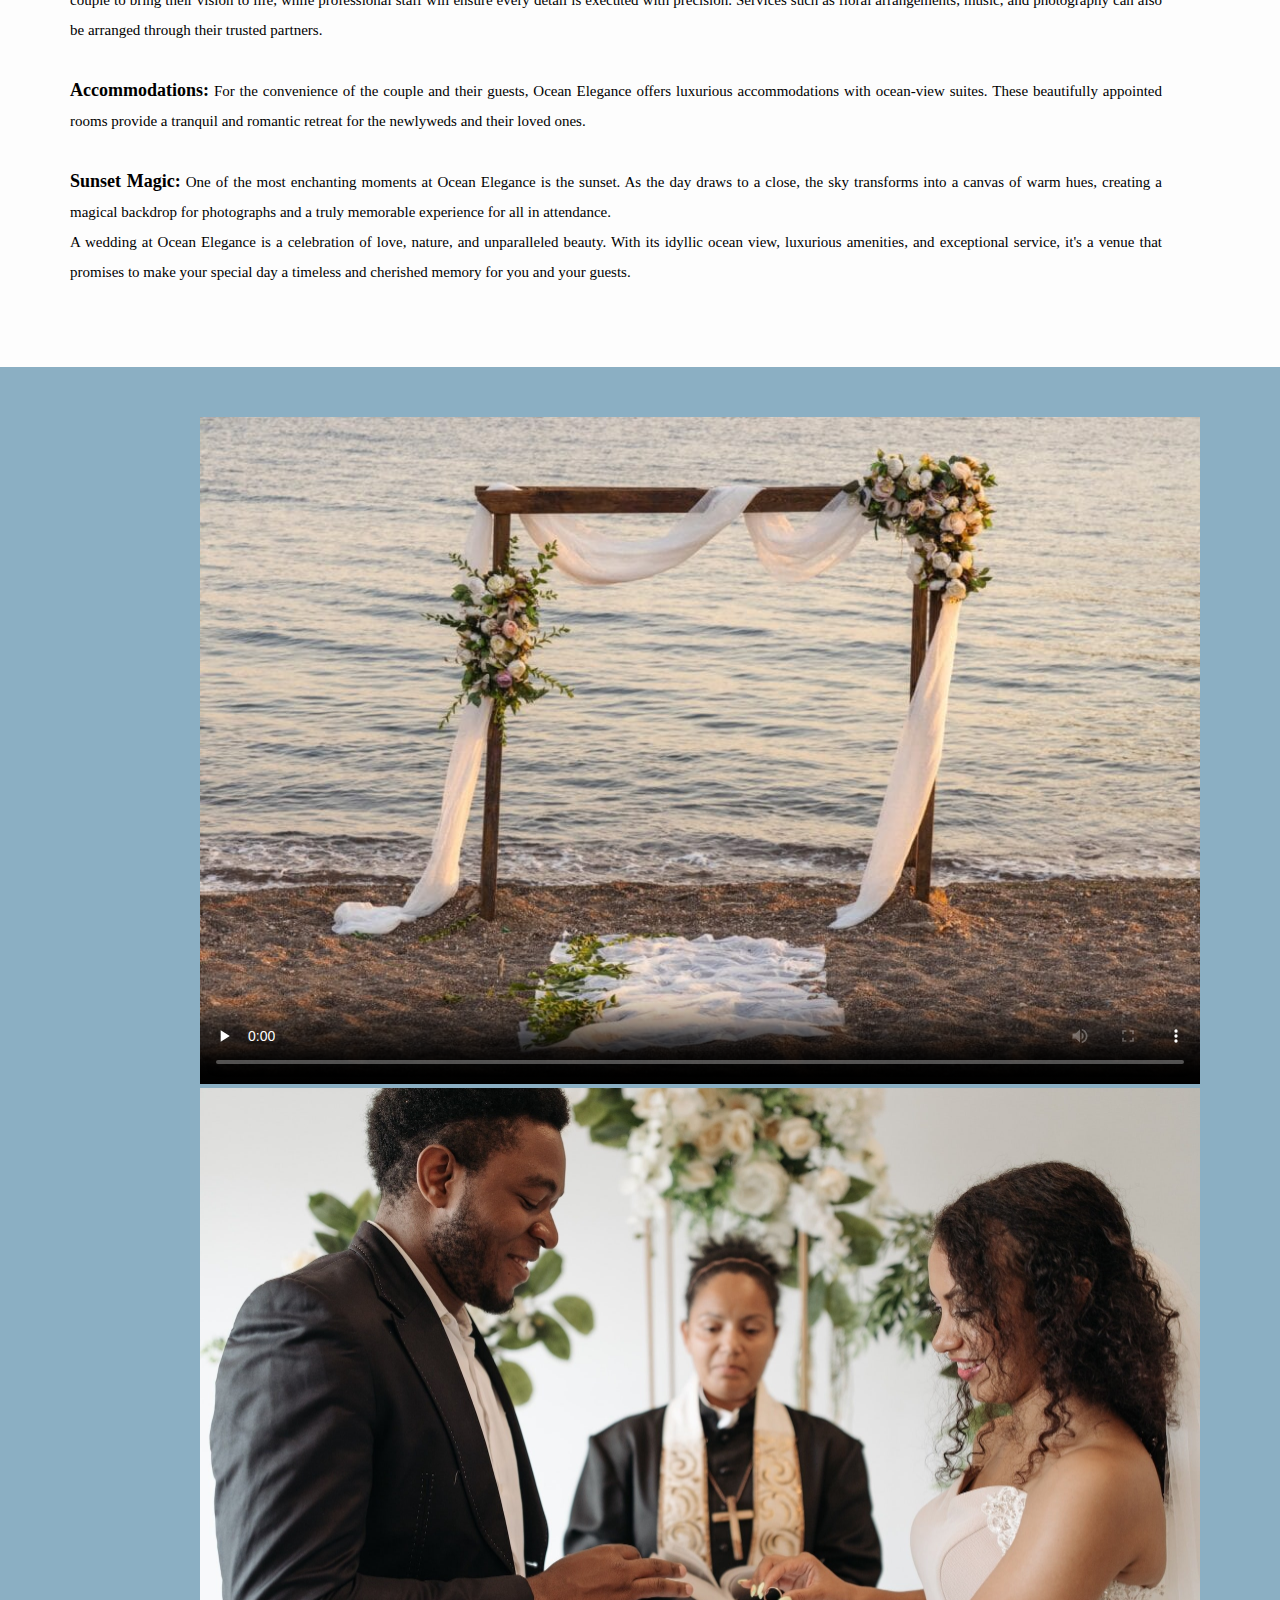
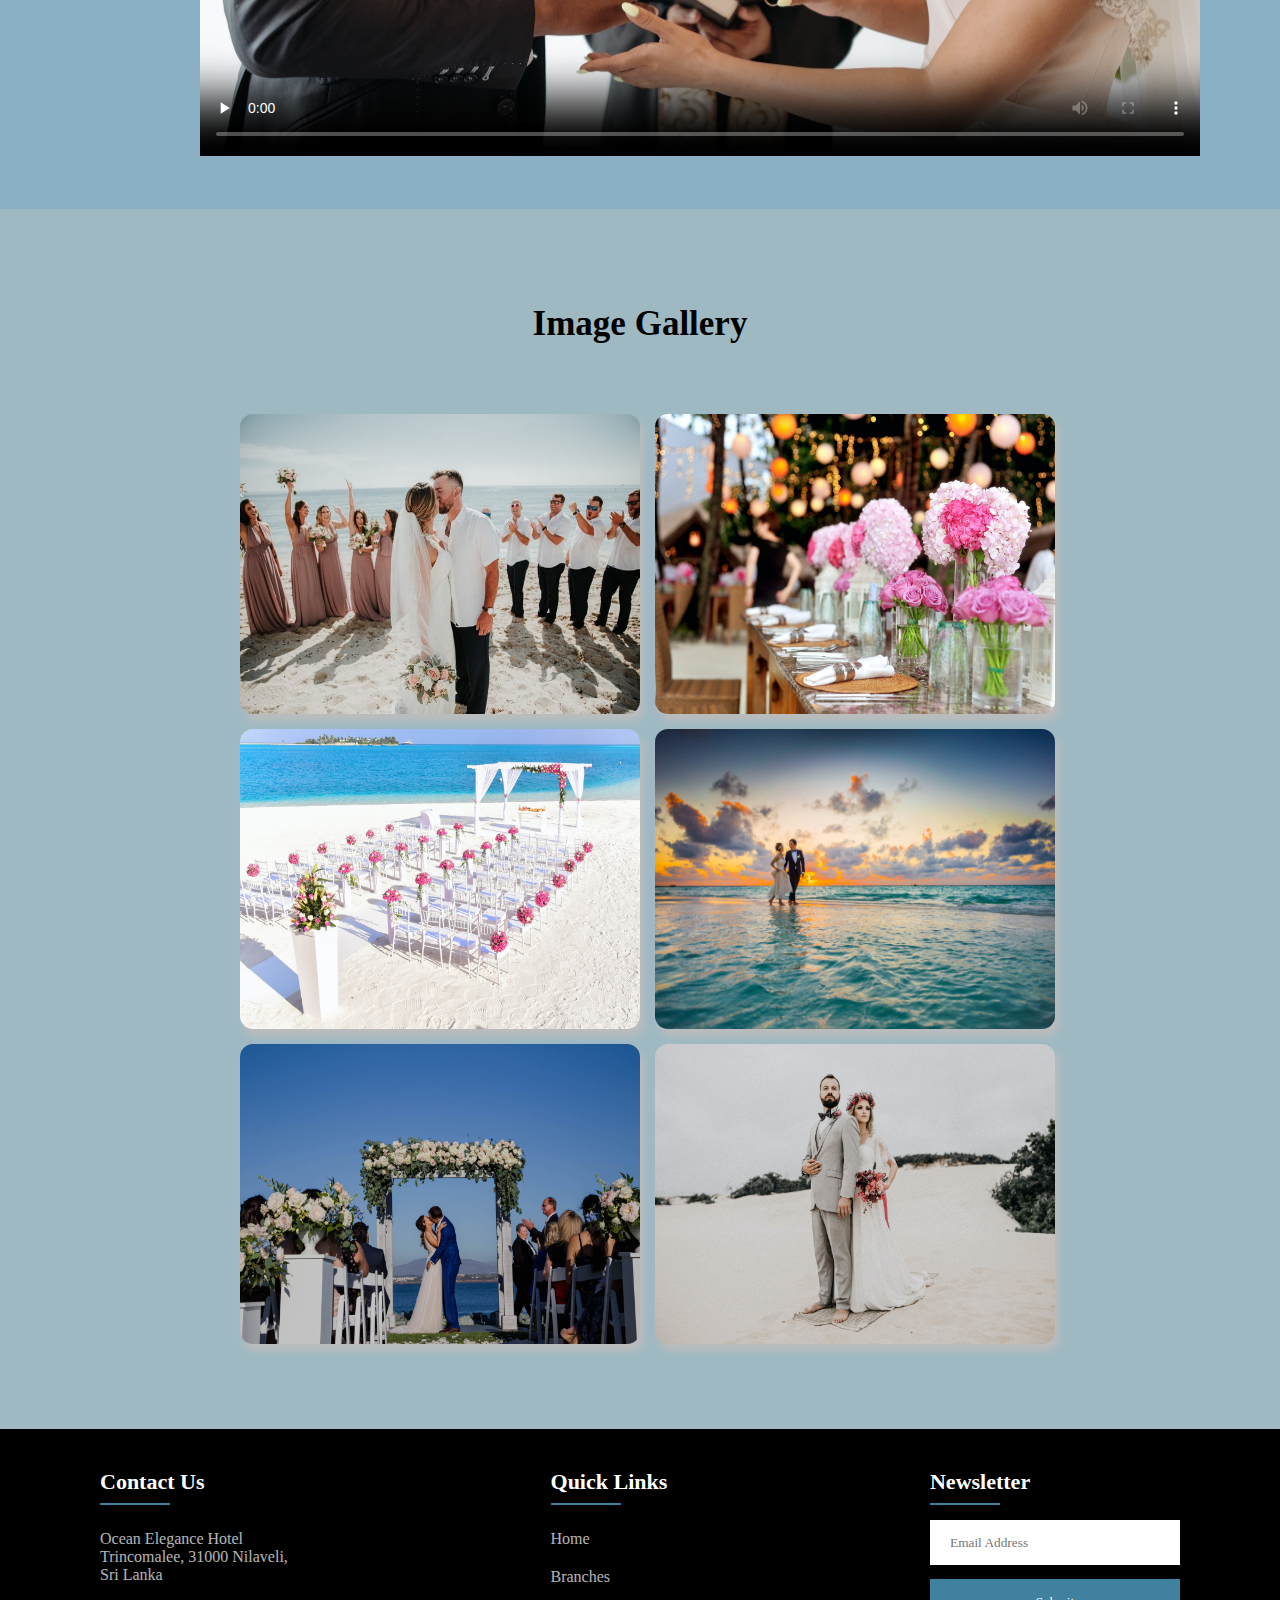
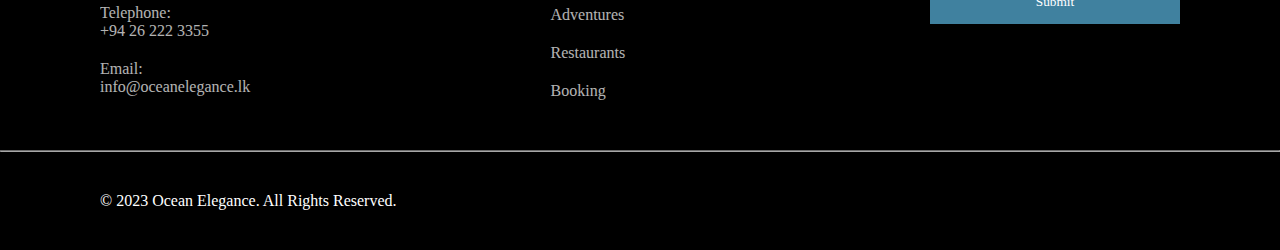
<file: weddings.html>
<!DOCTYPE html>
<html>
    <head>
        <meta charset="utf-8">
        <meta name="viewport" content="width=device-width, initial-scale=1.0">
        <title>Weddings at Ocean Elegance</title>
        <link rel="icon" href="images/Favicon.png" type="image/x-icon">
        <link rel="stylesheet" type="text/css" href="weddings.css">
        <script src="main.js" defer></script>
    </head>
    <body>
        <!-- HEADER -->
        <header id="weddings">    
            <!-- NAVIGATION PANEL -->
            <div class="navigation">
                <a href="index.html" class="logo"><img src="images/logo.png"></a>
                
                <input type="checkbox" id="menu-bar"> <!-- RESPONSIVE NAVIGATION BAR -->
                <label for="menu-bar">Menu</label>

                <nav class="navbar">
                    <ul>
                        <li><a href="index.html">Home</a></li>
                        <li><a href="branches.html">Branches</a></li>
                        <li><a href="adventures.html">Adventures</a></li>
                        <li><a href="restaurants.html">Restaurants</a>
                            <ul><!-- DROPDOWN MENU -->
                                <li><a href="weddings.html">Weddings</a></li>
                                <li><a href="functions.html">Meetings and Events</a></li>
                            </ul>
                        </li>
                        <li><a href="booking.html">Booking</a></li>
                    </ul>
                </nav>
            </div>
            
            <!-- ELEMENTS ON HERO-IMAGE -->
            <div class="heading">
                <h1>DREAM WEDDINGS</h1>
                <p>| Come True At Ocean Elegance |</p>
                <br>
                <br>
                <br>
                <br>
                <a class="button" href="#firstSection">Explore More</a>
            </div>
        </header>

        <!--MAIN SECTION 1-->
        <section class="section1">
            <div class="inner-container">
                <h1>Weddings</h1>
                <p>Ocean Elegance is the epitome of romance and natural beauty, making it the ideal venue for unforgettable weddings with a stunning ocean view. Nestled along the pristine coastline, this luxurious wedding destination offers a captivating backdrop that will leave couples and their guests in awe.
                    <br><br>
                <span>Venue Overview:</span>
                Ocean Elegance is a dreamy haven where love meets the sea. The venue boasts impeccable architecture and design, blending seamlessly with the surrounding natural beauty. The ocean view is the star of the show, providing a breathtaking, panoramic vista of the azure waters stretching out to the horizon.
                    <br><br>
                <span>Ceremony Settings:</span>
                Couples can choose from a variety of enchanting ceremony settings to exchange their vows. Whether it's a pristine beachfront ceremony with the waves gently lapping the shore or a cliffside terrace with an unobstructed view of the ocean, Ocean Elegance offers a range of options to suit different preferences and sizes of wedding parties.
                    <br><br>
                <span>Reception Spaces:</span>
                Following the ceremony, Ocean Elegance provides elegant indoor and outdoor reception spaces. Inside, you'll find spacious, beautifully decorated ballrooms with floor-to-ceiling windows that allow guests to enjoy the ocean view throughout the evening. Outdoor terraces and gardens are perfect for open-air celebrations under the starlit sky, with the sound of the waves as a soothing soundtrack.
                    <br><br>
                <span>Cuisine and Catering:</span>
                The culinary experience at Ocean Elegance is nothing short of exceptional. Talented chefs create delectable menus that can be customized to suit the couple's preferences. From fresh seafood caught right from the ocean to gourmet delicacies from around the world, the food is as memorable as the view.
                    <br><br>
                <span>Services and Amenities:</span>
                Ocean Elegance provides top-notch wedding services to ensure your day is flawless. A dedicated wedding coordinator will work closely with the couple to bring their vision to life, while professional staff will ensure every detail is executed with precision. Services such as floral arrangements, music, and photography can also be arranged through their trusted partners.
                    <br><br>
                <span>Accommodations:</span>
                For the convenience of the couple and their guests, Ocean Elegance offers luxurious accommodations with ocean-view suites. These beautifully appointed rooms provide a tranquil and romantic retreat for the newlyweds and their loved ones.
                    <br><br>
                <span>Sunset Magic:</span>
                One of the most enchanting moments at Ocean Elegance is the sunset. As the day draws to a close, the sky transforms into a canvas of warm hues, creating a magical backdrop for photographs and a truly memorable experience for all in attendance.
                    <br>
                A wedding at Ocean Elegance is a celebration of love, nature, and unparalleled beauty. With its idyllic ocean view, luxurious amenities, and exceptional service, it's a venue that promises to make your special day a timeless and cherished memory for you and your guests.
                </p>
            </div>
        </section>

        <!--MAIN SECTION 2-->
        <section class="section2">
            <div class="inner-container">
                <video poster="images/image51.jpeg" preload="none" controls loop>
                    <source src="images/video1.mp4" type="video/mp4">
                    Your browser does not support the video tag.
                </video>

                <video poster="images/image52.jpg" preload="none" controls loop>
                    <source src="images/video2.mp4" type="video/mp4">
                    Your browser does not support the video tag.
                </video>
            </div>
        </section>

        <!--MAIN SECTION 3-->
        <section class="section3">
            <div class="inner-container">
                <h1>Image Gallery</h1>

                <div>
                    <img src="images/image45.jpg">
                    <img src="images/image46.jpg">
                    <img src="images/image47.jpg">
                    <img src="images/image48.jpg">
                    <img src="images/image49.jpg">
                    <img src="images/image50.jpg">
                </div>
            </div>
        </section>

        <!-- FOOTER -->
        <footer>
            <div class="container">
                <div class="row">
                    <div class="column">
                        <h4>Contact Us</h4>
                        <p>Ocean Elegance Hotel<br>Trincomalee, 31000 Nilaveli,<br>Sri Lanka</p>
                        <p>Telephone:<br>+94 26 222 3355</p>
                        <p>Email:<br>info@oceanelegance.lk</p>
                    </div>

                    <div class="column">
                        <h4>Quick Links</h4>
                        <ul>
                            <li><a href="index.html">Home</a></li>
                            <li><a href="branches.html">Branches</a></li>
                            <li><a href="adventures.html">Adventures</a></li>
                            <li><a href="restaurants.html">Restaurants</a></li>
                            <li><a href="booking.html">Booking</a></li>
                        </ul>
                    </div>

                    <div class="column">
                        <h4>Newsletter</h4>
                        <form action="">
                            <input type="text" placeholder="Email Address" class="inputEmail">
                            <input type="submit" value="Submit" class="inputSubmit">
                        </form>
                    </div>
                </div>
                <hr>
                <div class="row">
                    <div class="col">
                        <p>&copy; 2023 Ocean Elegance. All Rights Reserved.</p>
                    </div>
                </div>
            </div>

            <!-- REFERENCES 
            Must-See wedding venues (2023). Available at: https://www.paradisecoast.com/article/must-see-wedding-venues.
            Danilyuk, P. (2021) A groom putting ring on brides finger Free stock video footage, Royalty-Free 4K & HD video clip. Available at: https://www.pexels.com/video/a-groom-putting-ring-on-brides-finger-8776127/.
            Akyurt, E. (2021) Beach Wedding Set Up Free Stock Video Footage, Royalty-Free 4K & HD Video Clip. Available at: https://www.pexels.com/video/beach-wedding-set-up-9474518/.
            Maldives, A.P. (2018a) Man and Woman Walking of Body of Water · Free Stock Photo, Pexels. Available at: https://www.pexels.com/photo/man-and-woman-walking-of-body-of-water-1024993/.
            Valdovinos, B. (2021) Bride and Groom Beach Wedding · Free Stock photo, Pexels. Available at: https://www.pexels.com/photo/bride-and-groom-beach-wedding-9660962/.
            Maldives, A.P. (2017b) White Beach Wedding Setting · Free Stock photo, Pexels. Available at: https://www.pexels.com/photo/white-beach-wedding-setting-169197/.
            Maldives, A.P. (2016) Table with plates and flowers filed neatly Selective Focus Photography · Free Stock photo, Pexels. Available at: https://www.pexels.com/photo/table-with-plates-and-flowers-filed-neatly-selective-focus-photography-169190/.
            Borba, J. (2020) Photo Of Woman Holding Bouquet · Free Stock Photo, Pexels. Available at: https://www.pexels.com/photo/photo-of-woman-holding-bouquet-3738669/.
            Rizzo, J.C. (2021) “Weddings: A morning beach wedding in Fort Lauderdale Florida — Florida wedding & Portrait photographer,” Florida Wedding & Portrait Photographer [Preprint]. Available at: http://www.jennifercatherinephotography.com/blog-2/2021/1/11/weddings-a-morning-beach-wedding-in-fort-lauderdale-florida.
            -->
        </footer>
    </body>
</html>
</file>
<file: style.css>
* {
    margin: 0;
    padding: 0;
    box-sizing: border-box;
    font-family: Georgia, 'Times New Roman', Times, serif;
}

/* ======================== HEADER SECTION =============================== */

/* ===== INDEX PAGE ===== */
#home{
    background-image: url(images/header1.png);
    height: 100vh;
    background-size: cover;
    background-position: fixed;
    background-attachment: fixed;
    display: flex;
    align-items: center;
    justify-content: center;
}

/* ===== BRANCHES PAGE ===== */
#branches{
    background-image: url(images/header2.png);
    height: 100vh;
    background-size: cover;
    background-position: fixed;
    background-attachment: fixed;
    display: flex;
    align-items: center;
    justify-content: center;
}

/* ===== ADVENTURES PAGE ===== */
#adventures {
    background-image: url(images/header4.png);
    height: 100vh;
    background-size: cover;
    background-position: fixed;
    background-attachment: fixed;
    display: flex;
    align-items: center;
    justify-content: center;
}

/* ===== RESTAURANTS PAGE ===== */
#restaurants {
    background-image: url(images/header3.png);
    height: 100vh;
    background-size: cover;
    background-position: fixed;
    background-attachment: fixed;
    display: flex;
    align-items: center;
    justify-content: center;
}

/* ===== BOOKINGS PAGE ===== */
#booking {
    background-image: url(images/header5.png);
    height: 100vh;
    width: 100%;
    background-size: cover;
    background-position: fixed;
    background-attachment: fixed;
    display: flex;
    align-items: center;
    justify-content: center;
}
/* ============================ NAVIGATION BAR ============================== */

header .navigation {
    position: fixed;
    top: 0;
    left: 0;
    right: 0;
    background: rgba(115, 147, 179, 0.8);
    box-shadow: 0 4px 8px 0 rgba(0, 0, 0, 0.2), 0 6px 20px 0 rgba(0, 0, 0, 0.19);
    padding: 0px 7%;
    display: flex;
    align-items: center;
    justify-content: space-between;
    z-index: 1000;
    
}

header .logo img {
    width: 200px;
    height: 40px;
}

header .navbar ul {
    list-style: none;
}

header .navbar ul li {
    position: relative;
    float: left;
}

header .navbar ul li a {
    font-size: 20px;
    padding: 20px;
    color: #fff;
    display: block;
    text-decoration: none;
}

header .navbar ul li a:hover {
    background: #a5c5de;
    color: #333;
}

header .navbar ul li ul {
    position: absolute;
    left: 0;
    width: 200px;
    background: #fff;
    display: none;
}

header .navbar ul li ul li {
    width: 100%;
    border-top: 1px solid rgba(0, 0, 0, 0.1);
    background: #1F456E;
}

header .navbar ul li:focus-within > ul,
header .navbar ul li:hover > ul{
    display: initial;
}

#menu-bar {
    display: none; /* RESPONSIVE NAVIGATION BAR */
}

header label {
    font-size: 20px;
    color: #333;
    cursor: pointer;
    display: none;
}

/* ============================= ELEMENTS ON HERO-IMAGE ========================= */

header .heading {
    position: absolute;
    color: #fff;
}

header .heading h1 {
    font-size: 80px;
    text-transform: uppercase;
    text-align: center;
}

header .heading p {
    font-size: 20px;
    font-weight: bold;
    text-align: center;
}

header .button {
    position:absolute;
    list-style: none;
    font-size: 20px;
    padding: 10px;
    background: #fff;
    color: #333;
    display: block;
    border-radius: 20px;
    text-decoration: none;
    left: 40%;
}

header .button:hover {
    background: #a5c5de;
}

/*========================== MAIN SECTION 1 ===========================*/

/* ===== INDEX PAGE ===== */
.first-section {
    min-height: 80vh;
    display: flex;
    align-items: center;
    justify-content: center;
    background-color: #f1f1f1;
}

.about-section {
    background: url(images/image1.jpg) no-repeat left;
    background-size: 55%;
    background-color: #f1f1f1;
    overflow: hidden;
    padding: 50px 0;
}

.inner-container {
    width: 55%;
    float: right;
    background-color: #fdfdfd;
    padding: 80px;
}

.inner-container h1 {
    margin-bottom: 30px;
    font-size: 35px;
    font-weight: 900;
    /* text-decoration: underline; */
}

.text {
    font-size: 14px;
    color: #545454;
    line-height: 30px;
    text-align: justify;
}

/* ===== BRANCHES PAGE ===== */
.branches-first-section {
    min-height: 60vh;
    display: flex;
    align-items: center;
    justify-content: center;
    background-color: #f1f1f1;
}

.branches-intro-section {
    background: url(images/image11.jpg) no-repeat left;
    background-size: 55%;
    background-color: #fdfdfd;
    overflow: hidden;
    padding: 50px 0;
}

.branches-inner-container1 {
    width: 55%;
    float: right;
    background-color: #fdfdfd;
    padding: 80px;
}

.branches-inner-container1 h1 {
    margin-bottom: 30px;
    font-size: 35px;
    font-weight: 900;
}

.branches-inner-container1 .text {
    font-size: 14px;
    color: #545454;
    line-height: 30px;
    text-align: justify;
}


/* ===== ADVENTURES PAGE ===== */
.adventures-first-section {
    min-height: 60vh;
    display: flex;
    align-items: center;
    justify-content: center;
    background-color: #f1f1f1;
}

.adventures-intro-section {
    background: url(images/image22.jpg) no-repeat left;
    background-size: 55%;
    background-color: #fdfdfd;
    overflow: hidden;
    padding: 50px 0;
}

.adventures-inner-container1 {
    width: 55%;
    float: right;
    background-color: #fdfdfd;
    padding: 80px;
}

.adventures-inner-container1 h1 {
    margin-bottom: 30px;
    font-size: 35px;
    font-weight: 900;
}

.adventures-inner-container1 .text {
    font-size: 14px;
    color: #545454;
    line-height: 30px;
    text-align: justify;
}


/* ===== RESTAURANTS PAGE ===== */
.restaurants-first-section {
    min-height: 55vh;
    display: flex;
    align-items: center;
    justify-content: center;
    background-color: #f1f1f1;
}

.restaurants-one-section {
    background: url(images/image38.png) no-repeat left;
    background-size: 60%;
    background-color: #f1f1f1;
    overflow: hidden;
    padding: 50px 0;
}

.inner-container-one {
    width: 55%;
    float: right;
    background-color: #fdfdfd;
    padding: 80px;
}

.inner-container-one h1 {
    margin-bottom: 30px;
    font-size: 35px;
    font-weight: 900;
}

.text {
    font-size: 14px;
    color: #545454;
    line-height: 30px;
    text-align: justify;
}

.text a {
    color: black;
    font-weight: bold;
    font-size: 16px;
}

/* ===== BOOKINGS PAGE ===== */
.booking-class {
    display: flex;
    align-items: center;
    justify-content: center;
    background-color: rgba(115, 147, 179, 0.8);
    padding: 50px;
}

.form-container {
    position: relative;
    max-width: 1000px;
    width: 100%;
    background: #fff;
    padding: 40px;
    margin-left: 50px;
    border-radius: 8px;
    box-shadow: 0 0 15px rgba(0, 0, 0, 0.1);
}

.form-container h1 {
    font-size: 2rem;
    color: #333;
    font-weight: 500;
    text-align: center;
}

.form-container .form {
    margin-top: 30px;
}

.form fieldset {
    padding: 40px;
    margin-bottom: 60px;
}

legend {
    font-size: 20px;
}

.form .input-box, .room-types {
    width: 100%;
    margin-top: 20px;
}

.input-box label {
    color: #333;
}

.form .input-box input {
    position: relative;
    height: 50px;
    width: 100%;
    outline: none;
    font-size: 1rem;
    color: #f4f4f4;
    background-color: #476e89;
    margin-top: 8px;
    margin-bottom: 10px;
    border: 1px solid #ddd;
    border-radius: 6px;
    padding: 0 15px;
}

input::placeholder {
    color: #fff;
}

.form .column {
    display: flex;
    column-gap: 80px;
}

.room-types label {
    color: #575656;
}

.room-types input {
    margin-right: 30px;
    height: 50px;
    width: 80px;
    font-size: 1rem;
    color: #f4f4f4;
    background-color: #476e89;
    outline: none;
    border: 1px solid #ddd;
    border-radius: 6px;
    padding: 10px;
}

.extra-requirements {
    display: inline-block;
    margin-right: 80px;
    margin-top: 20px;
    margin-bottom: 10px;
    color: #333;
}

.amenities {
    display: flex;
    align-items: center;
    margin-top: 20px;
    color: #575656;
}

.amenities label {
    margin-right: 40px;
    color: #575656;
}

.amenities select {
    width: 60px;
    height: 30px;
    background-color: #476e89;
    color: #ffffff;
    border-radius: 6px;
}

.promo-and-loyalty, .currentCosts {
    display: flex;
    width: 100%;
    margin-top: 20px;
}

.promo label, .currentCosts label {
    color: #333;
}

.promo input {
    height: 50px;
    width: 200px;
    outline: none;
    font-size: 1rem;
    color: #f4f4f4;
    background-color: #476e89;
    margin-top: 8px;
    border: 1px solid #ddd;
    border-radius: 6px;
    padding: 0 15px;
}

.loyalty{
    display: flex;
    align-items: center;
}

.loyaltyBox {
    display: flex;
    width: 140px;
    height: 50px;
    background-color: #476e89;
    border: 1px solid #ddd;
    border-radius: 6px;
    color: #fff;
    padding: 0 15px;
    font-size: 1rem;
    align-items: center;
    justify-content: center;
}

.loyalty button {
    margin-left: 80px;
    font-size: 1rem;
    height: 20px;
}

.currentCosts, .currentAdvCosts {
    margin-top: 30px;
}

.currentBookOutput, .currentAdvOutput {
    margin-left: 10px;
    margin-right: 100px;
    font-size: 1rem;
    color: #545454;
}

.bookNowBtns, .AdvBtns {
    width: 100%;
    margin-top: 30px;
    display: flex;
    justify-content: center;
}

#bookNow, #favourites, #bookAdv {
    margin: 20px 70px;
    text-align: center;
    padding: 10px 20px;
    font-size: 16px;
    cursor: pointer;
    transition: background-color 0.3s ease;
}

#bookNow:hover, #favourites:hover, #bookAdv:hover {
    background-color: #4989b4;
    color: #fff;
}

/*Adventure form*/

.input-box select {
    position: relative;
    height: 50px;
    width: 100%;
    outline: none;
    font-size: 1rem;
    background-color: #476e89;
    color: #ffffff;
    margin-top: 8px;
    border: 1px solid #ddd;
    border-radius: 6px;
    padding: 0 15px;
}

.guide-select {
    width: 100%;
    margin-top: 50px;
    display: flex;
}

.guide-select label {
    color: #333;
    margin-bottom: 20px;
    margin-right: 30px;
}

.guide-select-container input {
    margin-right: 50px;
}

/*Display Table*/
.detailsTable table, .advTable table {
    width: 100%;
    border-collapse: collapse;
    border-radius: 8px;
    overflow: hidden;
    box-shadow: 0 0 10px rgba(0, 0, 0, 0.1);
    border: 1px solid #000000;
}

.detailsTable thead {
    background-color: rgba(55, 120, 150, 0.868);
    color: #fff;
    font-size: 14px;
}

.detailsTable td, .detailsTable th {
    padding: 10px;
    text-align: center;
}

.detailsTable tbody tr:nth-child(even) {
    background-color: #f2f2f2c2;
}

.detailsTable {
    display: flex;
    justify-content: space-around;
}

.advTable {
    margin-top: 20px;
}

/*============================== MAIN SECTION 2 ================================*/

/* ===== INDEX PAGE ===== */
.second-section {
    min-height: 65vh;
    background-color: #f1f1f1;
}

.branches-section {
    background: 100%;
    background-color: #fdfdfd;
    display: flex;
    justify-content: space-between;
    align-items: center;
    padding: 30px 0;
}

.branches-section h1 {
    text-align: center;
    font-size: 35px;
    font-weight: 900;
}

.inner-container1, .inner-container2 {
    display: grid;
    place-items: center;
    background-color: #f1f1f1;
    flex-basis: 45%;
    margin-left: 30px;
    width: 40%;
}

.inner-container1 {
    float: left;
    margin-left: 100px;
}

.inner-container2 {
    float: right;
    margin-right: 100px;
}

.inner-container1 ol, .inner-container2 ol {
    list-style-position: inside;
    padding: 15px;
}

.inner-container1 li, .inner-container2 li {
    font-size: 25px;
    font-weight: 550;
}

.inner-container1 li a, .inner-container2 li a {
    text-decoration: none;
    color: black;
}

.inner-container1 img, .inner-container2 img {
    width: 90%;
    padding: 5px;
}

.inner-container1 p, .inner-container2 p {
    font-size: 14px;
    color: #545454;
    line-height: 20px;
    text-align: justify;
    width: 90%;
    padding: 5px;
    margin-bottom: 20px;
}


/* ===== BRANCHES PAGE ===== */
.branches-second-section {
    min-height: 80vh;
    background-color: #f1f1f1;
}

.branches-maldives-section {
    display: flex;
    align-items: center;
    width: 100%;
    justify-content: center;
}

.branches-second-section .branches-maldives-section .col {
    width: 50%;
}

.content-col {
    width: 40%;
    float: right;
    margin-left: 100px;
}

.content-col h1 {
    text-align: center;
    font-size: 35px;
    font-weight: 900;
    margin-bottom: 30px;
}

.content-col p {
    font-size: 14px;
    color: #545454;
    line-height: 30px;
    text-align: justify;
}

.map-col {
    width: 60%;
    float: left;
    margin-left: 30px;
}

.branches-second-section .branches-maldives-section iframe {
    width: 100%;
    height: 500px;
    padding: 50px;
}

.branches-second-section .image-gallery {
    display: flex;
    justify-content: center;
    align-items: center;
    flex-wrap: wrap;
    padding: 5px;
    width: 200%;
    background-color: #bcbcbc;
}

.image-gallery img {
    max-width: 400px;
    /* height: 200px; */
    margin: 5px;
}


/* ===== ADVENTURES PAGE ===== */
.adventures-second-section {
    min-height: 80vh;
    background-color: #f1f1f1;
}

.adventures-watersports-section {
    display: flex;
    align-items: center;
    width: 100%;
    justify-content: center;
}

.adventures-second-section .adventures-watersports-section .col {
    width: 50%;
}

.content-col {
    width: 40%;
    float: right;
    margin-left: 100px;
}

.content-col h1 {
    text-align: center;
    font-size: 35px;
    font-weight: 900;
    margin-bottom: 30px;
}

.content-col p {
    font-size: 14px;
    color: #545454;
    line-height: 30px;
    text-align: justify;
}

.map-col {
    width: 60%;
    float: left;
    margin-left: 30px;
}

.adventures-second-section .adventures-watersports-section iframe {
    width: 80%;
    height: 500px;
    padding: 50px;
}

.adventures-second-section .image-gallery {
    display: flex;
    justify-content: center;
    align-items: center;
    flex-wrap: wrap;
    padding: 5px;
    width: 100%;
    background-color: #bcbcbc;
}

.image-gallery img {
    max-width: 300px;
    height: 200px;
    margin: 5px;
}


/* ===== RESTAURANTS PAGE ===== */
.restaurants-second-section {
    min-height: 55vh;
    display: flex;
    align-items: center;
    justify-content: center;
    background-color: #f1f1f1;
}

.restaurants-two-section {
    background: url(images/image39.jpg) no-repeat left;
    background-size: 60%;
    background-color: #f1f1f1;
    overflow: hidden;
    padding: 50px 0;
}

.inner-container-two {
    width: 55%;
    float: right;
    background-color: #fdfdfd;
    padding: 80px;
}

.inner-container-two h1 {
    margin-bottom: 30px;
    font-size: 35px;
    font-weight: 900;
}


/*============================ MAIN SECTION 3 ===========================*/

/* ===== INDEX PAGE ===== */
.third-section {
    min-height: 80vh;
    display: flex;
    align-items: center;
    justify-content: center;
    background-color: #f1f1f1;
}

.restaurants-section{
    background: url(images/image4.jpg);
    background-size: 100%;
    background-color: #fdfdfd;
    overflow: hidden;
    padding: 150px 0;
}

.inner-container3 {
    width: 55%;
    float: right;
    background-color: #fdfdfd;
    padding: 80px;
}

.inner-container3 h1 {
    margin-bottom: 30px;
    font-size: 35px;
    font-weight: 900;
}

.inner-container3 p {
    font-size: 14px;
    color: #545454;
    line-height: 30px;
    text-align: justify;
}

.inner-container3 ul {
    font-size: 14px;
    color: #545454;
    line-height: 30px;
    text-align: left;
    margin-left: 20px;
    list-style-position: inside;
    list-style-type: square;
}

.inner-container3 ul li a {
    color: black;
}

/* ===== BRANCHES PAGE ===== */
.branches-third-section {
    min-height: 80vh;
    background-color: #f1f1f1;
}

.branches-bahamas-section {
    display: flex;
    align-items: center;
    width: 100%;
    justify-content: center;
}
.content-col {
    width: 40%;
    float: right;
    margin-left: 100px;
}

.content-col h1 {
    text-align: center;
    font-size: 35px;
    font-weight: 900;
    margin-bottom: 30px;
}

.content-col p {
    font-size: 14px;
    color: #545454;
    line-height: 30px;
    text-align: justify;
}

.map-col {
    width: 60%;
    float: left;
    margin-left: 30px;
}
.branches-third-section .branches-bahamas-section .col {
    width: 50%;
}

.branches-third-section .image-gallery {
    display: flex;
    justify-content: center;
    flex-wrap: wrap;
    width: 100%;
    padding: 5px;
    align-items: center;
    background-color: #bcbcbc;
}

.image-gallery img {
    max-width: 300px;
    height: 200px;
    margin: 5px;
}

.branches-third-section .branches-bahamas-section iframe {
    width: 80%;
    height: 500px;
    padding: 50px;
}

/* ===== ADVENTURES PAGE ===== */
.adventures-third-section {
    min-height: 80vh;
    background-color: #f1f1f1;
}

.adventures-beachsports-section {
    display: flex;
    align-items: center;
    width: 100%;
    justify-content: center;
}

.adventures-third-section .adventures-beachsports-section .col {
    width: 50%;
}

.content-col {
    width: 40%;
    float: right;
    margin-left: 100px;
}

.content-col h1 {
    text-align: center;
    font-size: 35px;
    font-weight: 900;
    margin-bottom: 30px;
}

.content-col p {
    font-size: 14px;
    color: #545454;
    line-height: 30px;
    text-align: justify;
}

.map-col {
    width: 60%;
    float: left;
    margin-left: 30px;
}

.adventures-third-section .adventures-beachsports-section iframe {
    width: 80%;
    height: 500px;
    padding: 50px;
}

.adventures-third-section .image-gallery {
    display: flex;
    justify-content: center;
    align-items: center;
    flex-wrap: wrap;
    padding: 5px;
    width: 100%;
    background-color: #bcbcbc;
}

.image-gallery img {
    max-width: 300px;
    height: 200px;
    margin: 5px;
}

/* ===== RESTAURANTS PAGE ===== */
.restaurants-third-section {
    min-height: 55vh;
    display: flex;
    align-items: center;
    justify-content: center;
    background-color: #f1f1f1;
}

.restaurants-three-section {
    background: url(images/image40.jpg) no-repeat left;
    background-size: 60%;
    background-color: #f1f1f1;
    overflow: hidden;
    padding: 50px 0;
}

.inner-container-three {
    width: 55%;
    float: right;
    background-color: #fdfdfd;
    padding: 80px;
}

.inner-container-three h1 {
    margin-bottom: 30px;
    font-size: 35px;
    font-weight: 900;
}


/*========================== MAIN SECTION 4 =============================*/

/* ===== INDEX PAGE ===== */
.fourth-section {
    min-height: 90vh;
    display: flex;
    align-items: center;
    justify-content: center;
    background-color: #f1f1f1;
}

.more-section {
    background-size: 100%;
    background-color: #fdfdfd;
    overflow: hidden;
    padding: 50px 0;
}

.more-section h1 {
    text-align: center;
    font-size: 35px;
    font-weight: 900;
    margin-top: 45px;
    margin-bottom: 50px;
}


.fourth-section div {
    display: flex;
    justify-content: center;
    align-items: center;
    flex-wrap: wrap;
    padding: 20px;
}

.fourth-section div img {
    width: 400px;
    margin-left: 15px;
    margin-bottom: 15px;
    height: 300px;
    border-radius: 13px;
    box-shadow: 4px 7px 7px 0px #bcbcbc;
    cursor: pointer;
    transition: 400ms;
}

/*when the image is hovered it will zoom*/
.fourth-section div img:hover {
    transform: scale(1.2);
}

/* ===== BRANCHES PAGE ===== */
.table-container {
    padding: 0 10%;
    margin: 50px auto 0;
    margin-bottom: 50px;
}

.table-container h1 {
    text-align: center;
    font-size: 35px;
    font-weight: 900;
    margin-top: 45px;
    margin-bottom: 50px;
}

.table {
    width: 100%;
    border-collapse: collapse;
}

.table thead {
    background-color: rgba(74, 149, 184, 0.868);
}

.table thead tr th {
    font-size: 20px;
    font-weight: 600;
    letter-spacing: 0.35px;
    color: #ffffff;
    opacity: 1;
    padding: 12px;
    vertical-align: top;
    border: 1px solid #f1f1f1;
}

.table tbody tr td {

    font-size: 16px;
    letter-spacing: 0.35px;
    font-weight: normal;
    color: black;
    background-color: aliceblue;
    padding: 18px;
    text-align: center;
    border: 1px solid #f1f1f1;
}

.table tfoot {
    text-align: center;
    background-color: rgba(74, 149, 184, 0.868);
  }

.table tfoot tr td {
    font-weight: 600;
    padding: 10px;
}

/* ===== ADVENTURES PAGE ===== */
.adventures-fourth-section {
    min-height: 80vh;
    background-color: #f1f1f1;
}

.adventures-sightsee-section {
    display: flex;
    align-items: center;
    width: 100%;
    justify-content: center;
}

.adventures-fourth-section .adventures-sightsee-section .col {
    width: 50%;
}

.content-col {
    width: 40%;
    float: right;
    margin-left: 100px;
}

.content-col h1 {
    text-align: center;
    font-size: 35px;
    font-weight: 900;
    margin-bottom: 30px;
}

.content-col p {
    font-size: 14px;
    color: #545454;
    line-height: 30px;
    text-align: justify;
}

.map-col {
    width: 60%;
    float: left;
    margin-left: 30px;
}

.adventures-fourth-section .adventures-sightsee-section iframe {
    width: 80%;
    height: 500px;
    padding: 50px;
}

.adventures-fourth-section .image-gallery {
    display: flex;
    justify-content: center;
    align-items: center;
    flex-wrap: wrap;
    padding: 5px;
    width: 100%;
    background-color: #bcbcbc;
}

.image-gallery img {
    max-width: 300px;
    height: 200px;
    margin: 5px;
}

/* ===== RESTAURANTS PAGE ===== */
.restaurants-fourth-section {
    min-height: 55vh;
    display: flex;
    align-items: center;
    justify-content: center;
    background-color: #f1f1f1;
}

.restaurants-more-section {
    background: url(images/image41.jpg) no-repeat left;
    background-size: 60%;
    background-color: #f1f1f1;
    overflow: hidden;
    padding: 50px 0;
}

.inner-container-more {
    width: 55%;
    float: right;
    background-color: #fdfdfd;
    padding: 80px;
}

.inner-container-more h1 {
    margin-bottom: 30px;
    font-size: 35px;
    font-weight: 900;
}


/* ============================ FOOTER ============================= */
footer .container {
    background-color: black;
}

footer .row {
    display: flex;
    justify-content: space-between;
    padding: 40px 100px;
}

footer .column h4 {
    color: white;
    margin-bottom: 25px;
    font-size: 22px;
    position: relative;
    font-family: poppins;
}

footer .column h4::before {
    content: "";
    width: 70px;
    height: 2px;
    position: absolute;
    background-color: rgba(74, 149, 184, 0.868);
    bottom: -10px;
}

footer .column p {
    color: white;
    opacity: 0.7;
    padding: 10px 0;
}

footer .column ul {
    list-style: none;
}

footer .column ul li {
    padding: 10px 0;
}

footer .column ul li a {
    color: white;
    text-decoration: none;
    font-size: 16px;
    opacity: 0.7;
    transition: 0.5s;
}

footer .column ul li a:hover {
    opacity: 1;
}

footer .column input {
    border: none;
    width: 250px;
    height: 45px;
    display: block;
    padding-left: 20px;
    margin: 14px 0;
}

footer .column .inputSubmit {
    padding: 0px 20px;
    background-color: rgba(74, 149, 184, 0.868);
    border: none;
    color: white;
}

footer .col p {
    color: white;
}

footer hr {
    opacity: 0.7;
}




/*============== MOBILE RESPONSIVE AT MAX-WIDTH: 1200PX ===============*/

@media screen and (max-width:1200px){

    /*===================INDEX PAGE=====================*/
    /*==== MAIN SECTION 2 ====*/
    .branches-section {
        padding: 20px 0;
    }

    .branches-section h1 {
        margin-left: 30px;
    }

    .inner-container1, .inner-container2 {
        flex-basis: 80%;
    }

    /*===================BRANCHES PAGE=====================*/
    /*==== MAIN SECTION 1 ====*/
    .branches-intro-section {
        background-size: 80%;
    }

    /*==== MAIN SECTION 2 ====*/
    .map-col {
        width: 80%;
    }
    
    .branches-second-section .branches-maldives-section iframe {
        width: 100%;
    }
    
    .image-gallery img {
        max-width: 350px;
        height: 300px;
    }

    /*==== MAIN SECTION 3 ====*/
    .branches-third-section .branches-bahamas-section iframe {
        width: 100%;
    }

    /*===================ADVENTURES PAGE=====================*/

    /*==== MAIN SECTION 1 ====*/
    .adventures-intro-section {
        background-size: 80%;
    }

    /*==== MAIN SECTION 2 ====*/
    .map-col {
        width: 80%;
    }

    .adventures-second-section .adventures-watersports-section iframe {
        width: 100%;
    }

    .image-gallery img {
        max-width: 350px;
        height: 300px;
    }

    /*==== MAIN SECTION 3 ====*/
    .adventures-third-section .adventures-beachsports-section iframe {
        width: 100%;
    }

    /*==== MAIN SECTION 4 ====*/
    .adventures-fourth-section .adventures-sightsee-section iframe {
        width: 100%;
    }


    /*==================RESTAURANTS PAGE=====================*/
    /*==== MAIN SECTION 1 ====*/
    .restaurants-one-section {
        background-size: 80%;    /*increasing background image */
    }

    /*==== MAIN SECTION 2 ====*/
    .restaurants-two-section {
        background-size: 80%;
    }

    /*==== MAIN SECTION 3 ====*/
    .restaurants-three-section {
        background-size: 80%;
    }

    /*==== MAIN SECTION 4 ====*/
    .restaurants-more-section {
        background-size: 80%;
    }
    
    /*===================BOOKINGS PAGE=====================*/
    .form-container {
        margin-left: 20px;
    }

    .form-container .form fieldset {
        padding: 20px;
    }

    .form .column {
        flex-direction: column;
        column-gap: 20px;
    }

    .room-types input {
        margin-right: 10px;
    }
}

/*============= MOBILE RESPONSIVE AT MAX-WIDTH: 1000PX ================*/

@media screen and (max-width:1000px){

    /*===================INDEX PAGE=====================*/
    /* ==== ELEMENTS ON HERO-IMAGE ==== */
    header .heading h1 {
        font-size: 70px;
    }

    /*==== MAIN SECTION 1 ====*/
    .about-section{
        background-size: 100%;
        padding: 100px 40px;
    }

    .inner-container{
        width: 100%;
    }

    /*==== MAIN SECTION 2 ====*/
    .branches-section {
        flex-direction: row;
        align-items: center;
    }

    .branches-section h1 {
        margin-bottom: 25px;
        font-size: 35px;
    }

    .inner-container1 p, .inner-container2 p {
        text-align: left;
    }

    /*==== MAIN SECTION 3 ====*/
    .restaurants-section{
        background-size: 100%;
        padding: 100px 40px;
    }

    .inner-container3 {
        width: 100%;
    }

    /*===================BRANCHES PAGE=====================*/
    /*==== MAIN SECTION 1 ====*/
    .branches-intro-section {
        background-size: 100%;
        padding: 100px 40px;
    }
    .branches-inner-container1 {
        width: 100%;
    }

    /*===================ADVENTURES PAGE=====================*/
    /*==== MAIN SECTION 1 ====*/
    .adventures-intro-section {
        background-size: 100%;
        padding: 100px 40px;
    }

    .adventures-inner-container1 {
        width: 100%;
    }

    /*===================RESTAURANTS PAGE=====================*/
    /*==== MAIN SECTION 1 ====*/
    .restaurants-one-section{
        background-size: 100%;
        padding: 100px 0;
    }

    .inner-container-one {
        width: 60%;
        padding: 60px;
    }

    /*==== MAIN SECTION 2 ====*/
        .restaurants-two-section{
        background-size: 100%;
        padding: 100px 0;
    }
    
    .inner-container-two{
        width: 60%;
    }

    /*==== MAIN SECTION 3 ====*/
    .restaurants-three-section{
        background-size: 100%;
        padding: 100px 0;
    }

    .inner-container-three{
        width: 60%;
    }

    /*==== MAIN SECTION 4 ====*/
    .restaurants-more-section{
        background-size: 100%;
        padding: 100px 0;
    }
    
    .inner-container-more{
        width: 60%;
        padding: 60px;
    }

    /*===================BOOKING PAGE=====================*/
    .form-container {
        margin-left: 10px;
    }

    .form .input-box, .room-types {
        width: 100%;
    }

    .form .column {
        flex-direction: column;
        column-gap: 10px;
    }

    .detailsTable,.advTable {
        flex-direction: column;
    }
}

/*============== MOBILE RESPONSIVE AT MAX-WIDTH: 930PX ================*/

@media(max-width:930px){

    /*===================INDEX PAGE=====================*/
    /*====NAVIGATION BAR====*/
    header .navigation{
        padding: 20px;
    }

    header label{
        display: initial;
    }

    header .navbar{
        position: absolute;
        top: 100%;
        left: 0;
        right: 0;
        background: rgba(115, 147, 179, 1);
        border-top: 1px solid rgba(0, 0, 0, 0.1);
        display: none;  
    }

    header .navbar ul li{
        width: 100%;
    }

    header .navbar ul li ul{
        position: relative;
        width: 100%;
    }

    header .navbar ul li ul li{
        background: #1F456E;
    }

    #menu-bar:checked ~ .navbar{
        display: initial;
    }

    /*====ELEMENTS ON HERO-IMAGE====*/
    header .title {
        position: absolute;
        text-align: center;
        left: 10%;
        color: #fff;
    }

    header .heading h1 {
        font-size: 65px;
    }

    /*==== MAIN SECTION 2 ====*/
    .branches-section {
        flex-direction: column;
        align-items: center;
    }

    .branches-section h1 {
        margin-bottom: 25px;
        font-size: 35px;
    }

    .inner-container1, .inner-container2 {
        text-align: center;
        margin-bottom: 30px;
        margin-left: 0;
        width: 80%;
    }

    .inner-container2 {
        margin-left: 100px;
        margin-bottom: 10px;
    }

    .inner-container1 img, .inner-container2 img {
        width: 50%;
        padding: 5px;
    }

    /*====FOOTER====*/
    footer {
        padding: 20px;
    }

    /*===================BRANCHES PAGE=====================*/
    /*==== MAIN SECTION 2 ====*/
    .image-gallery img {
        max-width: 300px;
        height: 250px;
    }

    /*===================BRANCHES PAGE=====================*/
    .form-container {
        margin-left: 5px;
    }

    .form .column {
        column-gap: 5px;
    }
}

/*============== MOBILE RESPONSIVE AT MAX-WIDTH: 730PX ================*/

@media (max-width: 730px) {
    .form fieldset {
        max-width: 500px;
    }

    .form .input-box input {
        width: 70%;
    }

    .loyalty {
        flex-direction: column;
        margin-top: 20px;
    }

    .loyalty button {
        margin-top: 10px;
        margin-left: 0;
    }
}

/*============== MOBILE RESPONSIVE AT MAX-WIDTH: 600PX =================*/

@media (max-width:600px){

    /*===================INDEX PAGE=====================*/
    /*====ELEMENTS ON HERO-IMAGE====*/
    header .heading h1 {
        font-size: 50px;
    }

    header .heading p {
        font-size: 15px;
    }

    /*==== MAIN SECTION 1 ====*/
    .about-section {
        padding: 0;
    }

    .inner-container {
        padding: 60px;
        background-color: #f1f1f1;
    }

    .inner-container h1 {
        font-size: 30px;
    }

    /*==== MAIN SECTION 2 ====*/
    .branches-section h1 {
        font-size: 30px;
    }

    /*====FOOTER====*/
    footer .row {
        flex-direction: column;
        padding: 20px 30px;
    }

    footer .column {
        width: 100%;
    }

    footer .column p {
        margin-left: 20px;
        margin-bottom: 20px;
    }

    footer .column ul {
        margin-left: 20px;
        margin-bottom: 20px;
    }

    footer .column input {
        width: 100%;
    }

    /*===================BRANCHES PAGE=====================*/
    /*==== MAIN SECTION 1 ====*/
    .branches-intro-section {
        padding: 0;
    }

    .branches-inner-container1 {
        padding: 50px;
        background-color: #f1f1f1;
    }

    .branches-inner-container1 h1 {
        font-size: 30px;
    }

    /*==== MAIN SECTION 2 ====*/
    .branches-maldives-section {
        display: block;
    }

    .branches-second-section .branches-maldives-section .col {
        width: 100%;
        background-color: white;
    }

    .content-col {
        width: 100%;
        padding: 50px;
    }

    .map-col {
        width: 100%;
        margin-left: 0;
        background-color: white;
    }

    .branches-second-section .image-gallery {
        display: flex;
        width: 100%;
    }

    /*==== MAIN SECTION 3 ====*/
    .branches-bahamas-section {
        display: block;
    }

    .branches-third-section .branches-bahamas-section .col {
        width: 100%;
    }

    .content-col {
        width: 100%;
        padding: 50px;
    }

    .map-col {
        width: 100%;
        margin-left: 0;
        background-color: #f1f1f1;
    }

    .branches-third-section .image-gallery {
        display: flex;
        width: 100%;
    }
    

    /*==== MAIN SECTION 4 ====*/
    .table thead {
        display: none;
    }

    .table, .table tbody, .table tr, .table td {
        display: block;
        width: 100%;
    }

    .table tr {
        margin-bottom: 15px; 
    }

    .table tbody tr td {
        text-align: right;
        padding-left: 50%;
        position: relative;
    }

    .table td:before {
        content: attr(data-label);
        position: absolute;
        left: 0;
        width: 50%;
        padding-left: 15px;
        font-weight: 600;
        font-size: 14px;
        text-align: left;
    }

    /*===================ADVENTURES PAGE=====================*/
    /*==== MAIN SECTION 1 ====*/
    .adventures-intro-section {
        padding: 0;
    }

    .adventures-inner-container1 {
        padding: 50px;
        background-color: #f1f1f1;
    }

    .adventures-inner-container1 h1 {
        font-size: 30px;
    }

    /*==== MAIN SECTION 2 ====*/
    .adventures-watersports-section {
        display: block;
    }

    .adventures-second-section .adventures-watersports-section .col {
        width: 100%;
        background-color: white;
    }

    .content-col {
        width: 100%;
        padding: 50px;
    }

    .map-col {
        width: 100%;
        margin-left: 0;
        background-color: white;
    }

    .adventures-second-section .image-gallery {
        display: flex;
        width: 100%;
    }

    /*==== MAIN SECTION 3 ====*/
    .adventures-beachsports-section {
        display: block;
    }

    .adventures-third-section .adventures-beachsports-section .col {
        width: 100%;
        background-color: white;
    }

    .content-col {
        width: 100%;
        padding: 50px;
    }

    .map-col {
        width: 100%;
        margin-left: 0;
        background-color: white;
    }

    .adventures-third-section .image-gallery {
        display: flex;
        width: 100%;
    }

    /*==== MAIN SECTION 4 ====*/
    .adventures-sightsee-section {
        display: block;
    }

    .adventures-fourth-section .adventures-sightsee-section .col {
        width: 100%;
        background-color: white;
    }

    .content-col {
        width: 100%;
        padding: 50px;
    }

    .map-col {
        width: 100%;
        margin-left: 0;
        background-color: white;
    }

    .adventures-fourth-section .image-gallery {
        display: flex;
        width: 100%;
    }

    /*===================RESTAURANTS PAGE=====================*/
    /*==== MAIN SECTION 1 ====*/
    .restaurants-one-section {
        background-size: 100%;
        padding: 100px 20px;
    }

    .inner-container-one {
        width: 100%;
        padding: 50px;
    }

    .inner-container-one h1 {
        font-size: 25px;
    }

    .inner-container-one .text {
        font-size: 12px;
    }

    .inner-container-one .text a {
        font-size: 15px;
    }

    /*==== MAIN SECTION 2 ====*/
    .restaurants-two-section {
        background-size: 100%;
        padding: 100px 20px;
    }

    .inner-container-two {
        width: 100%;
        padding: 50px;
    }

    .inner-container-two h1 {
        font-size: 25px;
    }

    .inner-container-two .text {
        font-size: 12px;
    }

    .inner-container-two .text a {
        font-size: 15px;
    }

    /*==== MAIN SECTION 3 ====*/
    .restaurants-three-section {
        background-size: 100%;
        padding: 100px 20px;
    }

    .inner-container-three {
        width: 100%;
        padding: 50px;
    }

    .inner-container-three h1 {
        font-size: 25px;
    }

    .inner-container-three .text {
        font-size: 12px;
    }

    .inner-container-three .text a {
        font-size: 15px;
    }

    /*==== MAIN SECTION 4 ====*/
    .restaurants-more-section {
        background-size: 100%;
        padding: 100px 20px;
    }

    .inner-container-more {
        width: 100%;
        padding: 50px;
    }

    .inner-container-more h1 {
        font-size: 25px;
    }

    .inner-container-more .text {
        font-size: 12px;
    }

    .inner-container-more .text a {
        font-size: 15px;
    }

    /*===================BOOKING PAGE=====================*/
    .form-container {
        margin-left: 0;
    }

    .form .column {
        flex-direction: column;
        column-gap: 10px;
    }

    .form .input-box input,
    .room-types input {
        width: 100%;
    }

    .form .input-box label {
        margin-bottom: 5px;
    }

    #book-form2 fieldset {
        padding: 10px;
    }

    .form fieldset {
        max-width: 300px;
    }

    .form .input-box input {
        width: 50%;
    }

    .loyalty {
        flex-direction: column;
        margin-top: 20px;
    }

    .loyalty button {
        margin-top: 10px;
        margin-left: 0;
    }
}

/*============== MOBILE RESPONSIVE AT MAX-WIDTH: 400PX ==================*/

@media(max-width: 400px) {

    /*===================INDEX PAGE=====================*/
    /* ===== NAVIGATION BAR ==== */
    header .logo {
        font-size: 20px;
    }

    /* ==== ELEMENTS ON HERO-IMAGE ==== */
    header .heading h1 {
        font-size: 40px;
    }

    header .heading p {
        font-size: 10px;
    }

    header .button {
        font-size: 10px;
    }

    /* ==== MAIN SECTION 1 ==== */
    .inner-container h1 {
        margin-bottom: 25px;
        font-size: 25px;
    }

    .text {
        font-size: 12px;
        line-height: 25px;
    }

    /* ==== MAIN SECTION 2 ==== */
    .branches-section {
        flex-direction: column;
        align-items: center;
    }

    .branches-section h1 {
        margin-bottom: 25px;
        font-size: 25px;
    }

    .inner-container1, .inner-container2 {
        text-align: center;
        margin-bottom: 30px;
        margin-left: 0;
        width: 100%;
    }

    .inner-container2 {
        margin-left: 100px;
        margin-bottom: 10px;
    }

    /* ==== MAIN SECTION 3 ==== */
    .restaurants-section {
        padding: 0;
    }

    .inner-container3 {
        padding: 60px;
        background-color: #f1f1f1;
    }

    .inner-container3 h1 {
        font-size: 30px;
    }


    /*===================BRANCHES PAGE=====================*/
    /* ==== MAIN SECTION 1 ==== */
    .branches-inner-container1 h1 {
        margin-bottom: 25px;
        font-size: 25px;
    }

    .branches-inner-container1 .text {
        font-size: 12px;
        line-height: 25px;
    }


    /* ==== MAIN SECTION 4 ==== */
    .table tbody tr td {
        font-size: 13px;
        letter-spacing: 0.05px;
        font-weight: normal;
        color: black;
        background-color: aliceblue;
        padding: 25px;
        text-align: right;
        border: 1px solid #f1f1f1;
    }

    /*===================RESTAURANTS PAGE=====================*/
    /*==== MAIN SECTION 1 ====*/
    .restaurants-one-section {
        padding: 0;
    }

    .inner-container-one {
        padding: 30px;
    }

    .inner-container-one h1 {
        font-size: 20px;
    }

    .inner-container-one .text {
        font-size: 10px;
    }

    .inner-container-one .text a {
        font-size: 13px;
    }

    /*==== MAIN SECTION 2 ====*/
    .inner-container-two {
        padding: 30px;
    }

    .inner-container-two h1 {
        font-size: 20px;
    }

    .inner-container-two .text {
        font-size: 10px;
    }

    .inner-container-two .text a {
        font-size: 13px;
    }

    /*==== MAIN SECTION 3 ====*/
    .restaurants-three-section {
        padding: 0;
    }

    .inner-container-three {
        padding: 30px;
    }

    .inner-container-three h1 {
        font-size: 20px;
    }

    .inner-container-three .text {
        font-size: 10px;
    }

    .inner-container-three .text a {
        font-size: 13px;
    }

    /*==== MAIN SECTION 4 ====*/
    .inner-container-more {
        padding: 30px;
    }

    .inner-container-more h1 {
        font-size: 20px;
    }

    .inner-container-more .text {
        font-size: 10px;
    }

    .inner-container-more .text a {
        font-size: 13px;
    }

    /*===================BRANCHES PAGE=====================*/
    /*==== MAIN SECTION 4 ====*/
    .booking-class {
        padding: 0px;
    }

    .form-container {
        max-width: 500px;
        padding: 20px;
        margin-left: 0px;
    }

    .form-container h1 {
        font-size: 1.5rem;
    }

    .form fieldset {
        padding: 20px;
        margin-bottom: 40px;
    }

    legend {
        font-size: 15px;
    }

    /*===================BOOKINGS PAGE=====================*/
    .form-container {
        padding: 20px;
    }

    .form .column {
        column-gap: 5px;
    }
}
</file>
<file: functions.css>
* {
    margin: 0;
    padding: 0;
    box-sizing: border-box;
    font-family: Georgia, 'Times New Roman', Times, serif;
}

/* =========== HEADER SECTION ================= */
#functions{
    background-image: url(images/header7.png);
    height: 100vh;
    background-size: cover;
    background-position: fixed;
    background-attachment: fixed;
    display: flex;
    align-items: center;
    justify-content: center;
}
/* ============ NAVIGATION BAR ================= */

header .navigation {
    position: fixed;
    top: 0;
    left: 0;
    right: 0;
    background: rgba(115, 147, 179, 0.8);
    box-shadow: 0 4px 8px 0 rgba(0, 0, 0, 0.2), 0 6px 20px 0 rgba(0, 0, 0, 0.19);
    padding: 0px 7%;
    display: flex;
    align-items: center;
    justify-content: space-between;
    z-index: 1000;
    
}

header .logo img {
    width: 200px;
    height: 40px;
}

header .navbar ul {
    list-style: none;
}

header .navbar ul li {
    position: relative;
    float: left;
}

header .navbar ul li a {
    font-size: 20px;
    padding: 20px;
    color: #fff;
    display: block;
    text-decoration: none;
}

header .navbar ul li a:hover {
    background: #a5c5de;
    color: #333;
}

header .navbar ul li ul {
    position: absolute;
    left: 0;
    width: 200px;
    background: #fff;
    display: none;
}

header .navbar ul li ul li {
    width: 100%;
    border-top: 1px solid rgba(0, 0, 0, 0.1);
    background: #1F456E;
}

header .navbar ul li:focus-within > ul,
header .navbar ul li:hover > ul{
    display: initial;
}

#menu-bar {
    display: none; /* RESPONSIVE NAVIGATION BAR */
}

header label {
    font-size: 20px;
    color: #333;
    cursor: pointer;
    display: none;
}

/* ============== ELEMENTS ON HERO-IMAGE ============== */

header .heading {
    position: absolute;
    color: #fff;
}

header .heading h1 {
    font-size: 80px;
    text-transform: uppercase;
    text-align: center;
}

header .heading p {
    font-size: 20px;
    font-weight: bold;
    text-align: center;
}

header .button {
    position:absolute;
    list-style: none;
    font-size: 20px;
    padding: 10px;
    background: #fff;
    color: #333;
    display: block;
    border-radius: 20px;
    text-decoration: none;
    left: 40%;
}

header .button:hover {
    background: #a5c5de;
}



/* Event info section styles */
.event-info {
    max-width: 100%;
    margin: 20px;
    padding: 20px;
    background-color: #f5f5f5;
    border: 1px solid #ccc;
    border-radius: 10px;
    box-shadow: 0 2px 4px rgba(0, 0, 0, 0.2);
    animation: float 2s infinite;
    text-align: center;
}

.event-info h2 {
    font-size: 30px;
    margin-bottom: 10px;
}

.event-info p {
    font-size: 16px;
    margin-bottom: 15px;
    line-height: 1.5;
}

.event-info img {
    max-width: 60%;
    height: auto;
}

.event-info video {
    max-width: 100%;
    height: auto;
}


/* =============== FOOTER ============== */
footer .container {
    background-color: black;
}

footer .row {
    display: flex;
    justify-content: space-between;
    padding: 40px 100px;
}

footer .column h4 {
    color: white;
    margin-bottom: 25px;
    font-size: 22px;
    position: relative;
    font-family: poppins;
}

footer .column h4::before {
    content: "";
    width: 70px;
    height: 2px;
    position: absolute;
    background-color: rgba(74, 149, 184, 0.868);
    bottom: -10px;
}

footer .column p {
    color: white;
    opacity: 0.7;
    padding: 10px 0;
}

footer .column ul {
    list-style: none;
}

footer .column ul li {
    padding: 10px 0;
}

footer .column ul li a {
    color: white;
    text-decoration: none;
    font-size: 16px;
    opacity: 0.7;
    transition: 0.5s;
}

footer .column ul li a:hover {
    opacity: 1;
}

footer .column input {
    border: none;
    width: 250px;
    height: 45px;
    display: block;
    padding-left: 20px;
    margin: 14px 0;
}

footer .column .inputSubmit {
    padding: 0px 20px;
    background-color: rgba(74, 149, 184, 0.868);
    border: none;
    color: white;
}

footer .col p {
    color: white;
}

footer hr {
    opacity: 0.7;
}




/*============== MOBILE RESPONSIVE AT MAX-WIDTH: 1200PX ===============*/

@media screen and (max-width:1200px){

}



/*============= MOBILE RESPONSIVE AT MAX-WIDTH: 1000PX ================*/

@media screen and (max-width:1000px){

    /* ==== ELEMENTS ON HERO-IMAGE ==== */
    header .heading h1 {
        font-size: 70px;
    }
}

/*============== MOBILE RESPONSIVE AT MAX-WIDTH: 930PX ================*/

@media(max-width:930px){

    /*====NAVIGATION BAR====*/
    header .navigation{
        padding: 20px;
    }

    header label{
        display: initial;
    }

    header .navbar{
        position: absolute;
        top: 100%;
        left: 0;
        right: 0;
        background: rgba(115, 147, 179, 1);
        border-top: 1px solid rgba(0, 0, 0, 0.1);
        display: none;  
    }

    header .navbar ul li{
        width: 100%;
    }

    header .navbar ul li ul{
        position: relative;
        width: 100%;
    }

    header .navbar ul li ul li{
        background: #1F456E;
    }

    #menu-bar:checked ~ .navbar{
        display: initial;
    }

    /*====ELEMENTS ON HERO-IMAGE====*/
    header .title {
        position: absolute;
        text-align: center;
        left: 10%;
        color: #fff;
    }

    header .heading h1 {
        font-size: 65px;
    }

    /*====FOOTER====*/
    footer {
        padding: 20px;
    }
}

/*============== MOBILE RESPONSIVE AT MAX-WIDTH: 600PX =================*/

@media (max-width:600px){

    /*====ELEMENTS ON HERO-IMAGE====*/
    header .heading h1 {
        font-size: 50px;
    }

    header .heading p {
        font-size: 15px;
    }

    /*====FOOTER====*/
    footer .row {
        flex-direction: column;
        padding: 20px 30px;
    }

    footer .column {
        width: 100%;
    }

    footer .column p {
        margin-left: 20px;
        margin-bottom: 20px;
    }

    footer .column ul {
        margin-left: 20px;
        margin-bottom: 20px;
    }

    footer .column input {
        width: 100%;
    }
}


/*============== MOBILE RESPONSIVE AT MAX-WIDTH: 400PX ==================*/

@media(max-width: 400px) {

    /* ===== NAVIGATION BAR ==== */
    header .logo {
        font-size: 20px;
    }

    /* ==== ELEMENTS ON HERO-IMAGE ==== */
    header .heading h1 {
        font-size: 40px;
    }

    header .heading p {
        font-size: 10px;
    }

    header .button {
        font-size: 10px;
    }

}
</file>
<file: weddings.css>
* {
    margin: 0;
    padding: 0;
    box-sizing: border-box;
    font-family: Georgia, 'Times New Roman', Times, serif;
}

/* =========== HEADER SECTION ================= */
#weddings{
    background-image: url(images/header6.png);
    height: 100vh;
    background-size: cover;
    background-position: fixed;
    background-attachment: fixed;
    display: flex;
    align-items: center;
    justify-content: center;
}
/* ============ NAVIGATION BAR ================= */

header .navigation {
    position: fixed;
    top: 0;
    left: 0;
    right: 0;
    background: rgba(115, 147, 179, 0.8);
    box-shadow: 0 4px 8px 0 rgba(0, 0, 0, 0.2), 0 6px 20px 0 rgba(0, 0, 0, 0.19);
    padding: 0px 7%;
    display: flex;
    align-items: center;
    justify-content: space-between;
    z-index: 1000;
    
}

header .logo img {
    width: 200px;
    height: 40px;
}

header .navbar ul {
    list-style: none;
}

header .navbar ul li {
    position: relative;
    float: left;
}

header .navbar ul li a {
    font-size: 20px;
    padding: 20px;
    color: #fff;
    display: block;
    text-decoration: none;
}

header .navbar ul li a:hover {
    background: #a5c5de;
    color: #333;
}

header .navbar ul li ul {
    position: absolute;
    left: 0;
    width: 200px;
    background: #fff;
    display: none;
}

header .navbar ul li ul li {
    width: 100%;
    border-top: 1px solid rgba(0, 0, 0, 0.1);
    background: #1F456E;
}

header .navbar ul li:focus-within > ul,
header .navbar ul li:hover > ul{
    display: initial;
}

#menu-bar {
    display: none; /* RESPONSIVE NAVIGATION BAR */
}

header label {
    font-size: 20px;
    color: #333;
    cursor: pointer;
    display: none;
}

/* ============== ELEMENTS ON HERO-IMAGE ============== */

header .heading {
    position: absolute;
    color: #fff;
}

header .heading h1 {
    font-size: 80px;
    text-transform: uppercase;
    text-align: center;
}

header .heading p {
    font-size: 20px;
    font-weight: bold;
    text-align: center;
}

header .button {
    position:absolute;
    list-style: none;
    font-size: 20px;
    padding: 10px;
    background: #fff;
    color: #333;
    display: block;
    border-radius: 20px;
    text-decoration: none;
    left: 40%;
}

header .button:hover {
    background: #a5c5de;
}

/* ============= MAIN SECTION 1 ============== */
.section1 {
    min-height: 40vh;
    display: flex;
    align-items: center;
    justify-content: center;
    background-color: #f1f1f1;
}

.section1 h1 {
    text-align: center;
    font-size: 35px;
    font-weight: 900;
    margin-top: 10px;
    margin-bottom: 10px;
}

.section1 .inner-container {
    background-size: 100%;
    background-color: #fdfdfd;
    overflow: hidden;
    padding: 50px 0;
}

.section1 .inner-container span {
    font-weight: bold;
    font-size: 18px;
}

.section1 p {
    padding: 30px;
    font-size: 15px;
    color: black;
    line-height: 30px;
    text-align: justify;
    width: 90%;
    margin-left: 40px;
}
/* ============= MAIN SECTION 2 ============== */
.section2 {
    min-height: 100vh;
    display: flex;
    align-items: center;
    justify-content: center;
    background-color: #f1f1f1;
}

.section2 .inner-container {
    background-size: 100%;
    background-color: rgb(139, 175, 195);
    overflow: hidden;
    padding: 50px 0;
}

.section2 video {
    width: 1000px;
    height: fit-content; 
    align-items: center;
    margin-left: 200px;
}


/* ============= MAIN SECTION 3 ============== */
.section3 {
    min-height: 100vh;
    display: flex;
    align-items: center;
    justify-content: center;
    background-color: #f1f1f1;
}

.section3 h1 {
    text-align: center;
    font-size: 35px;
    font-weight: 900;
    margin-top: 45px;
    margin-bottom: 50px;
}

.section3 .inner-container {
    background-size: 100%;
    background-color: rgb(159, 185, 195);
    overflow: hidden;
    padding: 50px 0;
}

.section3 div {
    display: flex;
    justify-content: center;
    align-items: center;
    flex-wrap: wrap;
    padding: 20px;
}

.section3 div img {
    width: 400px;
    margin-left: 15px;
    margin-bottom: 15px;
    height: 300px;
    border-radius: 13px;
    box-shadow: 4px 7px 7px 0px #bcbcbc;
    cursor: pointer;
    transition: 400ms;
}

/*when the image is hovered it will zoom*/
.section3 div img:hover {
    transform: scale(1.2);
}


/* =============== FOOTER ============== */
footer .container {
    background-color: black;
}

footer .row {
    display: flex;
    justify-content: space-between;
    padding: 40px 100px;
}

footer .column h4 {
    color: white;
    margin-bottom: 25px;
    font-size: 22px;
    position: relative;
    font-family: poppins;
}

footer .column h4::before {
    content: "";
    width: 70px;
    height: 2px;
    position: absolute;
    background-color: rgba(74, 149, 184, 0.868);
    bottom: -10px;
}

footer .column p {
    color: white;
    opacity: 0.7;
    padding: 10px 0;
}

footer .column ul {
    list-style: none;
}

footer .column ul li {
    padding: 10px 0;
}

footer .column ul li a {
    color: white;
    text-decoration: none;
    font-size: 16px;
    opacity: 0.7;
    transition: 0.5s;
}

footer .column ul li a:hover {
    opacity: 1;
}

footer .column input {
    border: none;
    width: 250px;
    height: 45px;
    display: block;
    padding-left: 20px;
    margin: 14px 0;
}

footer .column .inputSubmit {
    padding: 0px 20px;
    background-color: rgba(74, 149, 184, 0.868);
    border: none;
    color: white;
}

footer .col p {
    color: white;
}

footer hr {
    opacity: 0.7;
}




/*============== MOBILE RESPONSIVE AT MAX-WIDTH: 1200PX ===============*/

@media screen and (max-width:1200px){
    /* ============= MAIN SECTION 2 ============== */

    .section2 video {
        width: 900px;
        height: fit-content; 
        align-items: center;
        margin-left: 150px;
    }
}



/*============= MOBILE RESPONSIVE AT MAX-WIDTH: 1000PX ================*/

@media screen and (max-width:1000px){

    /* ==== ELEMENTS ON HERO-IMAGE ==== */
    header .heading h1 {
        font-size: 70px;
    }

    /* ============= MAIN SECTION 2 ============== */
    .section2 video {
        width: 700px;
        height: fit-content; 
        align-items: center;
        margin-left: 150px;
    }
}

/*============== MOBILE RESPONSIVE AT MAX-WIDTH: 930PX ================*/

@media(max-width:930px){

    /*====NAVIGATION BAR====*/
    header .navigation{
        padding: 20px;
    }

    header label{
        display: initial;
    }

    header .navbar{
        position: absolute;
        top: 100%;
        left: 0;
        right: 0;
        background: rgba(115, 147, 179, 1);
        border-top: 1px solid rgba(0, 0, 0, 0.1);
        display: none;  
    }

    header .navbar ul li{
        width: 100%;
    }

    header .navbar ul li ul{
        position: relative;
        width: 100%;
    }

    header .navbar ul li ul li{
        background: #1F456E;
    }

    #menu-bar:checked ~ .navbar{
        display: initial;
    }

    /*====ELEMENTS ON HERO-IMAGE====*/
    header .title {
        position: absolute;
        text-align: center;
        left: 10%;
        color: #fff;
    }

    header .heading h1 {
        font-size: 65px;
    }

    /* ============= MAIN SECTION 2 ============== */
    .section2 video {
        width: 700px;
        height: fit-content; 
        align-items: center;
        margin-left: 100px;
    }

    /*====FOOTER====*/
    footer {
        padding: 20px;
    }
}

/*============== MOBILE RESPONSIVE AT MAX-WIDTH: 600PX =================*/

@media (max-width:600px){

    /*====ELEMENTS ON HERO-IMAGE====*/
    header .heading h1 {
        font-size: 50px;
    }

    header .heading p {
        font-size: 15px;
    }

     /* ============= MAIN SECTION 2 ============== */
     .section2 video {
        width: 500px;
        height: fit-content; 
        align-items: center;
        margin-left: 50px;
    }

    /*====FOOTER====*/
    footer .row {
        flex-direction: column;
        padding: 20px 30px;
    }

    footer .column {
        width: 100%;
    }

    footer .column p {
        margin-left: 20px;
        margin-bottom: 20px;
    }

    footer .column ul {
        margin-left: 20px;
        margin-bottom: 20px;
    }

    footer .column input {
        width: 100%;
    }
}


/*============== MOBILE RESPONSIVE AT MAX-WIDTH: 400PX ==================*/

@media(max-width: 400px) {

    /* ===== NAVIGATION BAR ==== */
    header .logo {
        font-size: 20px;
    }

    /* ==== ELEMENTS ON HERO-IMAGE ==== */
    header .heading h1 {
        font-size: 40px;
    }

    header .heading p {
        font-size: 10px;
    }

    header .button {
        font-size: 10px;
    }

    /* ============= MAIN SECTION 1 ============== */
    
    .section1 h1 {
        text-align: center;
        font-size: 30px;
        font-weight: 900;
        margin-top: 10px;
        margin-bottom: 15px;
    }
    
    .section1 .inner-container {
        background-size: 100%;
        background-color: #fdfdfd;
        overflow: hidden;
        padding: 50px 0;
    }
    
    .section1 p {
        font-size: 12px;
        color: black;
        line-height: 20px;
        text-align: center;
        width: 90%;
        margin-left: 20px;
    }

      /* ============= MAIN SECTION 2 ============== */
      .section2 video {
        width: 300px;
        height: fit-content; 
        align-items: center;
        margin-left: 50px;
    }

}
</file>
